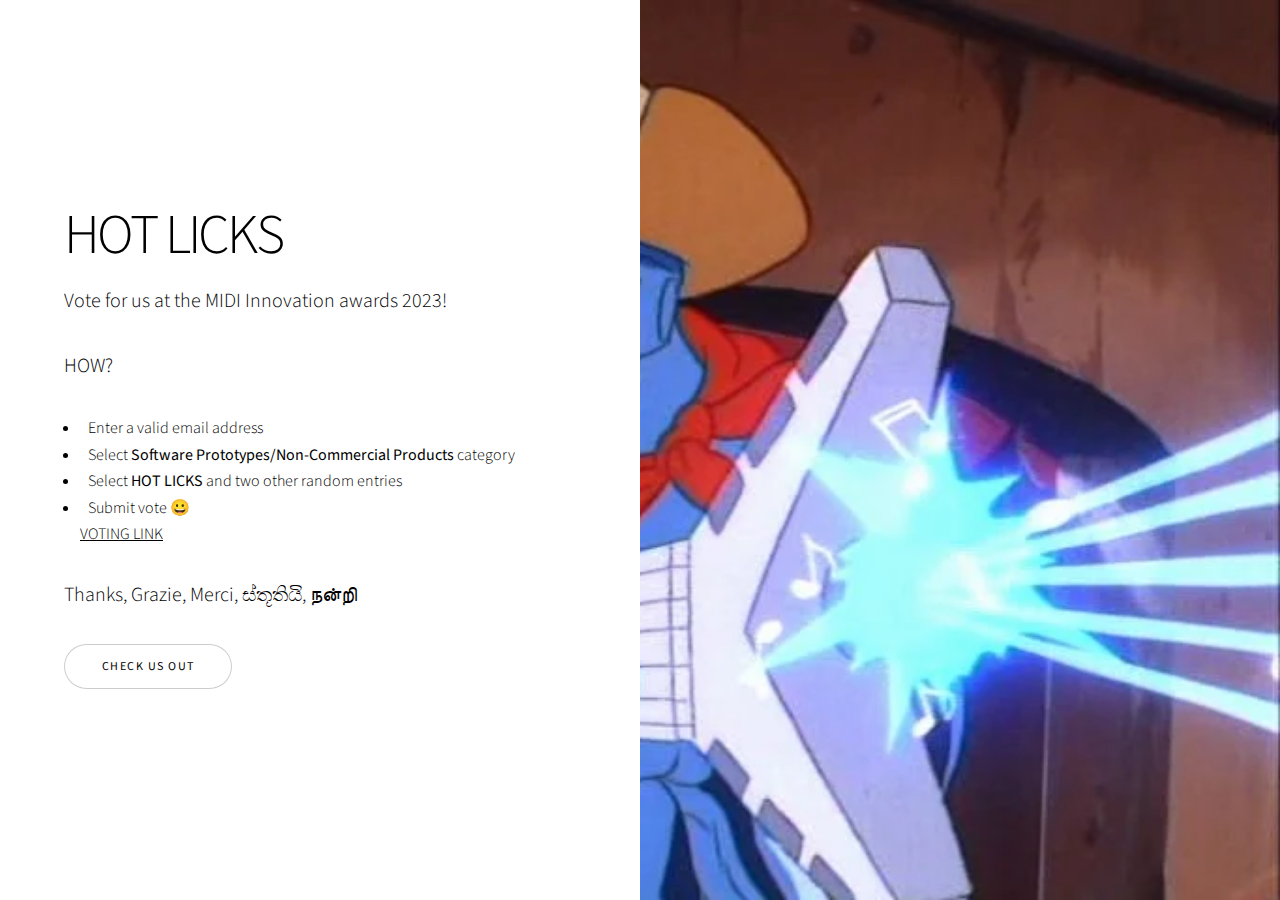
<file: vote.html>
<!DOCTYPE HTML>
<!--
	Story by HTML5 UP
	html5up.net | @ajlkn
	Free for personal and commercial use under the CCA 3.0 license (html5up.net/license)
-->
<html>
	<head>
		<title>Hot Licks</title>
		<meta charset="utf-8" />
		<meta name="viewport" content="width=device-width, initial-scale=1, user-scalable=no" />
		<link rel="stylesheet" href="assets/css/main.css" />
		<noscript><link rel="stylesheet" href="assets/css/noscript.css" /></noscript>
	</head>
	<body class="is-preload">


					<section class="banner style1 orient-left content-align-left image-position-right fullscreen onload-image-fade-in onload-content-fade-right">
						<div class="content " >
							<h1>HOT LICKS</h1>
							<p class="major">Vote for us at the MIDI Innovation awards 2023!</p>

                            <p class="major">HOW?
                                <ul>
                                    <li>Enter a valid email address</li>
                                    <li>Select <strong>Software Prototypes/Non-Commercial Products</strong> category</li>
                                    <li>Select <strong>HOT LICKS</strong> and two other random entries</li>
                                    <li>Submit vote &#128512</li>
                                <a href="https://voting.broadjam.com/vote/midi.php" target="_blank">VOTING LINK</a>
                            </ul>
                            </p>
                            <p class="major">Thanks, Grazie, Merci, ස්තූතියි, நன்றி </p>

                            
                            
                            <ul class="actions stacked">
								<li><a href="index.html" class="button big wide smooth-scroll-middle">Check us out</a></li>
							</ul>
						</div>
						<div class="image">
							<img src="images/silverhawks_l12.webp" alt="" />
						</div>
					</section>

		<!-- Scripts -->
			<script src="assets/js/jquery.min.js"></script>
			<script src="assets/js/jquery.scrollex.min.js"></script>
			<script src="assets/js/jquery.scrolly.min.js"></script>
			<script src="assets/js/browser.min.js"></script>
			<script src="assets/js/breakpoints.min.js"></script>
			<script src="assets/js/util.js"></script>
			<script src="assets/js/main.js"></script>

	</body>
</html>
</file>
<file: assets/css/noscript.css>
/*
	Story by HTML5 UP
	html5up.net | @ajlkn
	Free for personal and commercial use under the CCA 3.0 license (html5up.net/license)
*/

/* Banner (transitions) */

	.banner.onload-content-fade-up .content {
		-moz-transition: none;
		-webkit-transition: none;
		-ms-transition: none;
		transition: none;
	}

	body.is-preload .banner.onload-content-fade-up .content {
		-moz-transform: none;
		-webkit-transform: none;
		-ms-transform: none;
		transform: none;
		opacity: 1;
	}

	.banner.onload-content-fade-down .content {
		-moz-transition: none;
		-webkit-transition: none;
		-ms-transition: none;
		transition: none;
	}

	body.is-preload .banner.onload-content-fade-down .content {
		-moz-transform: none;
		-webkit-transform: none;
		-ms-transform: none;
		transform: none;
		opacity: 1;
	}

	.banner.onload-content-fade-left .content {
		-moz-transition: none;
		-webkit-transition: none;
		-ms-transition: none;
		transition: none;
	}

	body.is-preload .banner.onload-content-fade-left .content {
		-moz-transform: none;
		-webkit-transform: none;
		-ms-transform: none;
		transform: none;
		opacity: 1;
	}

	.banner.onload-content-fade-right .content {
		-moz-transition: none;
		-webkit-transition: none;
		-ms-transition: none;
		transition: none;
	}

	body.is-preload .banner.onload-content-fade-right .content {
		-moz-transform: none;
		-webkit-transform: none;
		-ms-transform: none;
		transform: none;
		opacity: 1;
	}

	.banner.onload-content-fade-in .content {
		-moz-transition: none;
		-webkit-transition: none;
		-ms-transition: none;
		transition: none;
	}

	body.is-preload .banner.onload-content-fade-in .content {
		-moz-transform: none;
		-webkit-transform: none;
		-ms-transform: none;
		transform: none;
		opacity: 1;
	}

	.banner.onload-image-fade-up .image {
		-moz-transition: none;
		-webkit-transition: none;
		-ms-transition: none;
		transition: none;
	}

		.banner.onload-image-fade-up .image img {
			-moz-transition: none;
			-webkit-transition: none;
			-ms-transition: none;
			transition: none;
		}

	body.is-preload .banner.onload-image-fade-up .image {
		-moz-transform: none;
		-webkit-transform: none;
		-ms-transform: none;
		transform: none;
		opacity: 1;
	}

		body.is-preload .banner.onload-image-fade-up .image img {
			opacity: 1;
		}

	.banner.onload-image-fade-down .image {
		-moz-transition: none;
		-webkit-transition: none;
		-ms-transition: none;
		transition: none;
	}

		.banner.onload-image-fade-down .image img {
			-moz-transition: none;
			-webkit-transition: none;
			-ms-transition: none;
			transition: none;
		}

	body.is-preload .banner.onload-image-fade-down .image {
		-moz-transform: none;
		-webkit-transform: none;
		-ms-transform: none;
		transform: none;
		opacity: 1;
	}

		body.is-preload .banner.onload-image-fade-down .image img {
			opacity: 1;
		}

	.banner.onload-image-fade-left .image {
		-moz-transition: none;
		-webkit-transition: none;
		-ms-transition: none;
		transition: none;
	}

		.banner.onload-image-fade-left .image img {
			-moz-transition: none;
			-webkit-transition: none;
			-ms-transition: none;
			transition: none;
		}

	body.is-preload .banner.onload-image-fade-left .image {
		-moz-transform: none;
		-webkit-transform: none;
		-ms-transform: none;
		transform: none;
		opacity: 1;
	}

		body.is-preload .banner.onload-image-fade-left .image img {
			opacity: 1;
		}

	.banner.onload-image-fade-right .image {
		-moz-transition: none;
		-webkit-transition: none;
		-ms-transition: none;
		transition: none;
	}

		.banner.onload-image-fade-right .image img {
			-moz-transition: none;
			-webkit-transition: none;
			-ms-transition: none;
			transition: none;
		}

	body.is-preload .banner.onload-image-fade-right .image {
		-moz-transform: none;
		-webkit-transform: none;
		-ms-transform: none;
		transform: none;
		opacity: 1;
	}

		body.is-preload .banner.onload-image-fade-right .image img {
			opacity: 1;
		}

	.banner.onload-image-fade-in .image img {
		-moz-transition: none;
		-webkit-transition: none;
		-ms-transition: none;
		transition: none;
	}

	body.is-preload .banner.onload-image-fade-in .image img {
		opacity: 1;
	}

	.banner.onscroll-content-fade-up .content {
		-moz-transition: none;
		-webkit-transition: none;
		-ms-transition: none;
		transition: none;
	}

	.banner.onscroll-content-fade-up.is-inactive .content {
		-moz-transform: none;
		-webkit-transform: none;
		-ms-transform: none;
		transform: none;
		opacity: 1;
	}

	.banner.onscroll-content-fade-down .content {
		-moz-transition: none;
		-webkit-transition: none;
		-ms-transition: none;
		transition: none;
	}

	.banner.onscroll-content-fade-down.is-inactive .content {
		-moz-transform: none;
		-webkit-transform: none;
		-ms-transform: none;
		transform: none;
		opacity: 1;
	}

	.banner.onscroll-content-fade-left .content {
		-moz-transition: none;
		-webkit-transition: none;
		-ms-transition: none;
		transition: none;
	}

	.banner.onscroll-content-fade-left.is-inactive .content {
		-moz-transform: none;
		-webkit-transform: none;
		-ms-transform: none;
		transform: none;
		opacity: 1;
	}

	.banner.onscroll-content-fade-right .content {
		-moz-transition: none;
		-webkit-transition: none;
		-ms-transition: none;
		transition: none;
	}

	.banner.onscroll-content-fade-right.is-inactive .content {
		-moz-transform: none;
		-webkit-transform: none;
		-ms-transform: none;
		transform: none;
		opacity: 1;
	}

	.banner.onscroll-content-fade-in .content {
		-moz-transition: none;
		-webkit-transition: none;
		-ms-transition: none;
		transition: none;
	}

	.banner.onscroll-content-fade-in.is-inactive .content {
		-moz-transform: none;
		-webkit-transform: none;
		-ms-transform: none;
		transform: none;
		opacity: 1;
	}

	.banner.onscroll-image-fade-up .image {
		-moz-transition: none;
		-webkit-transition: none;
		-ms-transition: none;
		transition: none;
	}

		.banner.onscroll-image-fade-up .image img {
			-moz-transition: none;
			-webkit-transition: none;
			-ms-transition: none;
			transition: none;
		}

	.banner.onscroll-image-fade-up.is-inactive .image {
		-moz-transform: none;
		-webkit-transform: none;
		-ms-transform: none;
		transform: none;
		opacity: 1;
	}

		.banner.onscroll-image-fade-up.is-inactive .image img {
			opacity: 1;
		}

	.banner.onscroll-image-fade-down .image {
		-moz-transition: none;
		-webkit-transition: none;
		-ms-transition: none;
		transition: none;
	}

		.banner.onscroll-image-fade-down .image img {
			-moz-transition: none;
			-webkit-transition: none;
			-ms-transition: none;
			transition: none;
		}

	.banner.onscroll-image-fade-down.is-inactive .image {
		-moz-transform: none;
		-webkit-transform: none;
		-ms-transform: none;
		transform: none;
		opacity: 1;
	}

		.banner.onscroll-image-fade-down.is-inactive .image img {
			opacity: 1;
		}

	.banner.onscroll-image-fade-left .image {
		-moz-transition: none;
		-webkit-transition: none;
		-ms-transition: none;
		transition: none;
	}

		.banner.onscroll-image-fade-left .image img {
			-moz-transition: none;
			-webkit-transition: none;
			-ms-transition: none;
			transition: none;
		}

	.banner.onscroll-image-fade-left.is-inactive .image {
		-moz-transform: none;
		-webkit-transform: none;
		-ms-transform: none;
		transform: none;
		opacity: 1;
	}

		.banner.onscroll-image-fade-left.is-inactive .image img {
			opacity: 1;
		}

	.banner.onscroll-image-fade-right .image {
		-moz-transition: none;
		-webkit-transition: none;
		-ms-transition: none;
		transition: none;
	}

		.banner.onscroll-image-fade-right .image img {
			-moz-transition: none;
			-webkit-transition: none;
			-ms-transition: none;
			transition: none;
		}

	.banner.onscroll-image-fade-right.is-inactive .image {
		-moz-transform: none;
		-webkit-transform: none;
		-ms-transform: none;
		transform: none;
		opacity: 1;
	}

		.banner.onscroll-image-fade-right.is-inactive .image img {
			opacity: 1;
		}

	.banner.onscroll-image-fade-in .image img {
		-moz-transition: none;
		-webkit-transition: none;
		-ms-transition: none;
		transition: none;
	}

	.banner.onscroll-image-fade-in.is-inactive .image img {
		opacity: 1;
	}
</file>
<file: assets/css/main.css>
@import url(fontawesome-all.min.css);
@import url("https://fonts.googleapis.com/css?family=Source+Sans+Pro:300,300i,400,400i");

/*
	Story by HTML5 UP
	html5up.net | @ajlkn
	Free for personal and commercial use under the CCA 3.0 license (html5up.net/license)
*/

.container {
	position: relative;
	width: 100%;
	padding-bottom: 56.25%; /* 16:9 aspect ratio (9 / 16 * 100) */
	height: 0;
	
}

.container iframe {
	position: absolute;
	top: 0;
	left: 0;
	width: 100%;
	height: 100%;
}

html, body, div, span, applet, object,
iframe, h1, h2, h3, h4, h5, h6, p, blockquote,
pre, a, abbr, acronym, address, big, cite,
code, del, dfn, em, img, ins, kbd, q, s, samp,
small, strike, strong, sub, sup, tt, var, b,
u, i, center, dl, dt, dd, ol, ul, li, fieldset,
form, label, legend, table, caption, tbody,
tfoot, thead, tr, th, td, article, aside,
canvas, details, embed, figure, figcaption,
footer, header, hgroup, menu, nav, output, ruby,
section, summary, time, mark, audio, video {
	margin: 0;
	padding: 0;
	border: 0;
	font-size: 100%;
	font: inherit;
	vertical-align: baseline;}

article, aside, details, figcaption, figure,
footer, header, hgroup, menu, nav, section {
	display: block;}

body {
	line-height: 1;
}

ol, ul {
	list-style: none;
}

blockquote, q {
	quotes: none;
}

	blockquote:before, blockquote:after, q:before, q:after {
		content: '';
		content: none;
	}

table {
	border-collapse: collapse;
	border-spacing: 0;
}

body {
	-webkit-text-size-adjust: none;
}

mark {
	background-color: transparent;
	color: inherit;
}

input::-moz-focus-inner {
	border: 0;
	padding: 0;
}

input, select, textarea {
	-moz-appearance: none;
	-webkit-appearance: none;
	-ms-appearance: none;
	appearance: none;
}

/* Basic */

	@-ms-viewport {
		width: device-width;
	}

	body {
		-ms-overflow-style: scrollbar;
	}

	@media screen and (max-width: 480px) {

		html, body {
			min-width: 320px;
		}

	}

	html {
		box-sizing: border-box;
	}

	*, *:before, *:after {
		box-sizing: inherit;
	}

	body {
		background: #ffffff;
	}

		body.is-preload *, body.is-preload *:before, body.is-preload *:after {
			-moz-animation: none !important;
			-webkit-animation: none !important;
			-ms-animation: none !important;
			animation: none !important;
			-moz-transition: none !important;
			-webkit-transition: none !important;
			-ms-transition: none !important;
			transition: none !important;
		}

/* Type */

	html {
		font-size: 18pt;
	}

		@media screen and (max-width: 1680px) {

			html {
				font-size: 14pt;
			}

		}

		@media screen and (max-width: 1280px) {

			html {
				font-size: 12pt;
			}

		}

		@media screen and (max-width: 736px) {

			html {
				font-size: 11pt;
			}

		}

		@media screen and (max-width: 360px) {

			html {
				font-size: 10pt;
			}

		}

	body {
		background-color: #ffffff;
		color: #000000;
	}

	body, input, select, textarea {
		font-family: "Source Sans Pro", Helvetica, sans-serif;
		font-size: 1rem;
		font-weight: 300;
		line-height: 1.65;
	}

	a {
		-moz-transition: color 0.2s ease-in-out;
		-webkit-transition: color 0.2s ease-in-out;
		-ms-transition: color 0.2s ease-in-out;
		transition: color 0.2s ease-in-out;
		text-decoration: underline;
	}

		a:hover {
			text-decoration: none;
		}

	strong, b {
		font-weight: 400;
	}

	em, i {
		font-style: italic;
	}

	p {
		margin: 0 0 2rem 0;
	}

		p.major {
			font-size: 1.25rem;
		}

	h1, h2, h3, h4, h5, h6 {
		font-weight: 300;
		line-height: 1.375;
		letter-spacing: -0.05em;
		margin: 0 0 1rem 0;
	}

		h1 a, h2 a, h3 a, h4 a, h5 a, h6 a {
			color: inherit;
			text-decoration: none;
		}

	h1 {
		font-size: 3.5rem;
		line-height: 1.2;
	}

	h2 {
		font-size: 2.25rem;
	}

	h3 {
		font-size: 1.5rem;
	}

	h4 {
		font-size: 1.1rem;
	}

	h5 {
		font-size: 0.9rem;
	}

	h6 {
		font-size: 0.7rem;
	}

	sub {
		font-size: 0.8rem;
		position: relative;
		top: 0.5rem;
	}

	sup {
		font-size: 0.8rem;
		position: relative;
		top: -0.5rem;
	}

	blockquote {
		border-left: solid 4px;
		font-style: italic;
		margin: 0 0 2rem 0;
		padding: 0.5rem 0 0.5rem 2rem;
	}

	code {
		border-radius: 4px;
		font-family: "Courier New", monospace;
		font-size: 0.9em;
		margin: 0 0.25rem;
		padding: 0.25rem 0.325rem;
	}

	pre {
		-webkit-overflow-scrolling: touch;
		font-family: "Courier New", monospace;
		font-size: 0.9em;
		margin: 0 0 2rem 0;
	}

		pre code {
			display: block;
			line-height: 1.5;
			padding: 0.75rem 1rem;
			overflow-x: auto;
		}

	hr {
		border: 0;
		border-bottom: solid 1px;
		margin: 2.5rem 0;
	}

		hr.major {
			margin: 3.5rem 0;
		}

	.align-left {
		text-align: left;
	}

	.align-center {
		text-align: center;
	}

	.align-right {
		text-align: right;
	}

	@media screen and (max-width: 736px) {

		p.major {
			font-size: 1.1rem;
		}

		h1 {
			font-size: 2.5rem;
		}

		h2 {
			font-size: 2rem;
		}

		h3 {
			font-size: 1.25rem;
		}

		h4 {
			font-size: 1rem;
		}

	}

	input, select, textarea {
		color: #000000;
	}

	a {
		color: #000000;
	}

		a:hover {
			color: #47D3E5;
		}

	strong, b {
		color: #000000;
	}

	h1, h2, h3, h4, h5, h6 {
		color: #000000;
	}

	blockquote {
		border-left-color: rgba(0, 0, 0, 0.2);
	}

	code {
		background: rgba(0, 0, 0, 0.05);
		border-color: rgba(0, 0, 0, 0.2);
	}

	hr {
		border-bottom-color: rgba(0, 0, 0, 0.2);
	}

/* Row */

	.row {
		display: flex;
		flex-wrap: wrap;
		box-sizing: border-box;
		align-items: stretch;
	}

		.row > * {
			box-sizing: border-box;
		}

		.row.gtr-uniform > * > :last-child {
			margin-bottom: 0;
		}

		.row.aln-left {
			justify-content: flex-start;
		}

		.row.aln-center {
			justify-content: center;
		}

		.row.aln-right {
			justify-content: flex-end;
		}

		.row.aln-top {
			align-items: flex-start;
		}

		.row.aln-middle {
			align-items: center;
		}

		.row.aln-bottom {
			align-items: flex-end;
		}

		.row > .imp {
			order: -1;
		}

		.row > .col-1 {
			width: 8.33333%;
		}

		.row > .off-1 {
			margin-left: 8.33333%;
		}

		.row > .col-2 {
			width: 16.66667%;
		}

		.row > .off-2 {
			margin-left: 16.66667%;
		}

		.row > .col-3 {
			width: 25%;
		}

		.row > .off-3 {
			margin-left: 25%;
		}

		.row > .col-4 {
			width: 33.33333%;
		}

		.row > .off-4 {
			margin-left: 33.33333%;
		}

		.row > .col-5 {
			width: 41.66667%;
		}

		.row > .off-5 {
			margin-left: 41.66667%;
		}

		.row > .col-6 {
			width: 50%;
		}

		.row > .off-6 {
			margin-left: 50%;
		}

		.row > .col-7 {
			width: 58.33333%;
		}

		.row > .off-7 {
			margin-left: 58.33333%;
		}

		.row > .col-8 {
			width: 66.66667%;
		}

		.row > .off-8 {
			margin-left: 66.66667%;
		}

		.row > .col-9 {
			width: 75%;
		}

		.row > .off-9 {
			margin-left: 75%;
		}

		.row > .col-10 {
			width: 83.33333%;
		}

		.row > .off-10 {
			margin-left: 83.33333%;
		}

		.row > .col-11 {
			width: 91.66667%;
		}

		.row > .off-11 {
			margin-left: 91.66667%;
		}

		.row > .col-12 {
			width: 100%;
		}

		.row > .off-12 {
			margin-left: 100%;
		}

		.row.gtr-0 {
			margin-top: 0;
			margin-left: 0rem;
		}

			.row.gtr-0 > * {
				padding: 0 0 0 0rem;
			}

			.row.gtr-0.gtr-uniform {
				margin-top: 0rem;
			}

				.row.gtr-0.gtr-uniform > * {
					padding-top: 0rem;
				}

		.row.gtr-25 {
			margin-top: 0;
			margin-left: -0.5rem;
		}

			.row.gtr-25 > * {
				padding: 0 0 0 0.5rem;
			}

			.row.gtr-25.gtr-uniform {
				margin-top: -0.5rem;
			}

				.row.gtr-25.gtr-uniform > * {
					padding-top: 0.5rem;
				}

		.row.gtr-50 {
			margin-top: 0;
			margin-left: -1rem;
		}

			.row.gtr-50 > * {
				padding: 0 0 0 1rem;
			}

			.row.gtr-50.gtr-uniform {
				margin-top: -1rem;
			}

				.row.gtr-50.gtr-uniform > * {
					padding-top: 1rem;
				}

		.row {
			margin-top: 0;
			margin-left: -2rem;
		}

			.row > * {
				padding: 0 0 0 2rem;
			}

			.row.gtr-uniform {
				margin-top: -2rem;
			}

				.row.gtr-uniform > * {
					padding-top: 2rem;
				}

		.row.gtr-150 {
			margin-top: 0;
			margin-left: -3rem;
		}

			.row.gtr-150 > * {
				padding: 0 0 0 3rem;
			}

			.row.gtr-150.gtr-uniform {
				margin-top: -3rem;
			}

				.row.gtr-150.gtr-uniform > * {
					padding-top: 3rem;
				}

		.row.gtr-200 {
			margin-top: 0;
			margin-left: -4rem;
		}

			.row.gtr-200 > * {
				padding: 0 0 0 4rem;
			}

			.row.gtr-200.gtr-uniform {
				margin-top: -4rem;
			}

				.row.gtr-200.gtr-uniform > * {
					padding-top: 4rem;
				}

		@media screen and (max-width: 1680px) {

			.row {
				display: flex;
				flex-wrap: wrap;
				box-sizing: border-box;
				align-items: stretch;
			}

				.row > * {
					box-sizing: border-box;
				}

				.row.gtr-uniform > * > :last-child {
					margin-bottom: 0;
				}

				.row.aln-left {
					justify-content: flex-start;
				}

				.row.aln-center {
					justify-content: center;
				}

				.row.aln-right {
					justify-content: flex-end;
				}

				.row.aln-top {
					align-items: flex-start;
				}

				.row.aln-middle {
					align-items: center;
				}

				.row.aln-bottom {
					align-items: flex-end;
				}

				.row > .imp-xlarge {
					order: -1;
				}

				.row > .col-1-xlarge {
					width: 8.33333%;
				}

				.row > .off-1-xlarge {
					margin-left: 8.33333%;
				}

				.row > .col-2-xlarge {
					width: 16.66667%;
				}

				.row > .off-2-xlarge {
					margin-left: 16.66667%;
				}

				.row > .col-3-xlarge {
					width: 25%;
				}

				.row > .off-3-xlarge {
					margin-left: 25%;
				}

				.row > .col-4-xlarge {
					width: 33.33333%;
				}

				.row > .off-4-xlarge {
					margin-left: 33.33333%;
				}

				.row > .col-5-xlarge {
					width: 41.66667%;
				}

				.row > .off-5-xlarge {
					margin-left: 41.66667%;
				}

				.row > .col-6-xlarge {
					width: 50%;
				}

				.row > .off-6-xlarge {
					margin-left: 50%;
				}

				.row > .col-7-xlarge {
					width: 58.33333%;
				}

				.row > .off-7-xlarge {
					margin-left: 58.33333%;
				}

				.row > .col-8-xlarge {
					width: 66.66667%;
				}

				.row > .off-8-xlarge {
					margin-left: 66.66667%;
				}

				.row > .col-9-xlarge {
					width: 75%;
				}

				.row > .off-9-xlarge {
					margin-left: 75%;
				}

				.row > .col-10-xlarge {
					width: 83.33333%;
				}

				.row > .off-10-xlarge {
					margin-left: 83.33333%;
				}

				.row > .col-11-xlarge {
					width: 91.66667%;
				}

				.row > .off-11-xlarge {
					margin-left: 91.66667%;
				}

				.row > .col-12-xlarge {
					width: 100%;
				}

				.row > .off-12-xlarge {
					margin-left: 100%;
				}

				.row.gtr-0 {
					margin-top: 0;
					margin-left: 0rem;
				}

					.row.gtr-0 > * {
						padding: 0 0 0 0rem;
					}

					.row.gtr-0.gtr-uniform {
						margin-top: 0rem;
					}

						.row.gtr-0.gtr-uniform > * {
							padding-top: 0rem;
						}

				.row.gtr-25 {
					margin-top: 0;
					margin-left: -0.5rem;
				}

					.row.gtr-25 > * {
						padding: 0 0 0 0.5rem;
					}

					.row.gtr-25.gtr-uniform {
						margin-top: -0.5rem;
					}

						.row.gtr-25.gtr-uniform > * {
							padding-top: 0.5rem;
						}

				.row.gtr-50 {
					margin-top: 0;
					margin-left: -1rem;
				}

					.row.gtr-50 > * {
						padding: 0 0 0 1rem;
					}

					.row.gtr-50.gtr-uniform {
						margin-top: -1rem;
					}

						.row.gtr-50.gtr-uniform > * {
							padding-top: 1rem;
						}

				.row {
					margin-top: 0;
					margin-left: -2rem;
				}

					.row > * {
						padding: 0 0 0 2rem;
					}

					.row.gtr-uniform {
						margin-top: -2rem;
					}

						.row.gtr-uniform > * {
							padding-top: 2rem;
						}

				.row.gtr-150 {
					margin-top: 0;
					margin-left: -3rem;
				}

					.row.gtr-150 > * {
						padding: 0 0 0 3rem;
					}

					.row.gtr-150.gtr-uniform {
						margin-top: -3rem;
					}

						.row.gtr-150.gtr-uniform > * {
							padding-top: 3rem;
						}

				.row.gtr-200 {
					margin-top: 0;
					margin-left: -4rem;
				}

					.row.gtr-200 > * {
						padding: 0 0 0 4rem;
					}

					.row.gtr-200.gtr-uniform {
						margin-top: -4rem;
					}

						.row.gtr-200.gtr-uniform > * {
							padding-top: 4rem;
						}

		}

		@media screen and (max-width: 1280px) {

			.row {
				display: flex;
				flex-wrap: wrap;
				box-sizing: border-box;
				align-items: stretch;
			}

				.row > * {
					box-sizing: border-box;
				}

				.row.gtr-uniform > * > :last-child {
					margin-bottom: 0;
				}

				.row.aln-left {
					justify-content: flex-start;
				}

				.row.aln-center {
					justify-content: center;
				}

				.row.aln-right {
					justify-content: flex-end;
				}

				.row.aln-top {
					align-items: flex-start;
				}

				.row.aln-middle {
					align-items: center;
				}

				.row.aln-bottom {
					align-items: flex-end;
				}

				.row > .imp-large {
					order: -1;
				}

				.row > .col-1-large {
					width: 8.33333%;
				}

				.row > .off-1-large {
					margin-left: 8.33333%;
				}

				.row > .col-2-large {
					width: 16.66667%;
				}

				.row > .off-2-large {
					margin-left: 16.66667%;
				}

				.row > .col-3-large {
					width: 25%;
				}

				.row > .off-3-large {
					margin-left: 25%;
				}

				.row > .col-4-large {
					width: 33.33333%;
				}

				.row > .off-4-large {
					margin-left: 33.33333%;
				}

				.row > .col-5-large {
					width: 41.66667%;
				}

				.row > .off-5-large {
					margin-left: 41.66667%;
				}

				.row > .col-6-large {
					width: 50%;
				}

				.row > .off-6-large {
					margin-left: 50%;
				}

				.row > .col-7-large {
					width: 58.33333%;
				}

				.row > .off-7-large {
					margin-left: 58.33333%;
				}

				.row > .col-8-large {
					width: 66.66667%;
				}

				.row > .off-8-large {
					margin-left: 66.66667%;
				}

				.row > .col-9-large {
					width: 75%;
				}

				.row > .off-9-large {
					margin-left: 75%;
				}

				.row > .col-10-large {
					width: 83.33333%;
				}

				.row > .off-10-large {
					margin-left: 83.33333%;
				}

				.row > .col-11-large {
					width: 91.66667%;
				}

				.row > .off-11-large {
					margin-left: 91.66667%;
				}

				.row > .col-12-large {
					width: 100%;
				}

				.row > .off-12-large {
					margin-left: 100%;
				}

				.row.gtr-0 {
					margin-top: 0;
					margin-left: 0rem;
				}

					.row.gtr-0 > * {
						padding: 0 0 0 0rem;
					}

					.row.gtr-0.gtr-uniform {
						margin-top: 0rem;
					}

						.row.gtr-0.gtr-uniform > * {
							padding-top: 0rem;
						}

				.row.gtr-25 {
					margin-top: 0;
					margin-left: -0.5rem;
				}

					.row.gtr-25 > * {
						padding: 0 0 0 0.5rem;
					}

					.row.gtr-25.gtr-uniform {
						margin-top: -0.5rem;
					}

						.row.gtr-25.gtr-uniform > * {
							padding-top: 0.5rem;
						}

				.row.gtr-50 {
					margin-top: 0;
					margin-left: -1rem;
				}

					.row.gtr-50 > * {
						padding: 0 0 0 1rem;
					}

					.row.gtr-50.gtr-uniform {
						margin-top: -1rem;
					}

						.row.gtr-50.gtr-uniform > * {
							padding-top: 1rem;
						}

				.row {
					margin-top: 0;
					margin-left: -2rem;
				}

					.row > * {
						padding: 0 0 0 2rem;
					}

					.row.gtr-uniform {
						margin-top: -2rem;
					}

						.row.gtr-uniform > * {
							padding-top: 2rem;
						}

				.row.gtr-150 {
					margin-top: 0;
					margin-left: -3rem;
				}

					.row.gtr-150 > * {
						padding: 0 0 0 3rem;
					}

					.row.gtr-150.gtr-uniform {
						margin-top: -3rem;
					}

						.row.gtr-150.gtr-uniform > * {
							padding-top: 3rem;
						}

				.row.gtr-200 {
					margin-top: 0;
					margin-left: -4rem;
				}

					.row.gtr-200 > * {
						padding: 0 0 0 4rem;
					}

					.row.gtr-200.gtr-uniform {
						margin-top: -4rem;
					}

						.row.gtr-200.gtr-uniform > * {
							padding-top: 4rem;
						}

		}

		@media screen and (max-width: 980px) {

			.row {
				display: flex;
				flex-wrap: wrap;
				box-sizing: border-box;
				align-items: stretch;
			}

				.row > * {
					box-sizing: border-box;
				}

				.row.gtr-uniform > * > :last-child {
					margin-bottom: 0;
				}

				.row.aln-left {
					justify-content: flex-start;
				}

				.row.aln-center {
					justify-content: center;
				}

				.row.aln-right {
					justify-content: flex-end;
				}

				.row.aln-top {
					align-items: flex-start;
				}

				.row.aln-middle {
					align-items: center;
				}

				.row.aln-bottom {
					align-items: flex-end;
				}

				.row > .imp-medium {
					order: -1;
				}

				.row > .col-1-medium {
					width: 8.33333%;
				}

				.row > .off-1-medium {
					margin-left: 8.33333%;
				}

				.row > .col-2-medium {
					width: 16.66667%;
				}

				.row > .off-2-medium {
					margin-left: 16.66667%;
				}

				.row > .col-3-medium {
					width: 25%;
				}

				.row > .off-3-medium {
					margin-left: 25%;
				}

				.row > .col-4-medium {
					width: 33.33333%;
				}

				.row > .off-4-medium {
					margin-left: 33.33333%;
				}

				.row > .col-5-medium {
					width: 41.66667%;
				}

				.row > .off-5-medium {
					margin-left: 41.66667%;
				}

				.row > .col-6-medium {
					width: 50%;
				}

				.row > .off-6-medium {
					margin-left: 50%;
				}

				.row > .col-7-medium {
					width: 58.33333%;
				}

				.row > .off-7-medium {
					margin-left: 58.33333%;
				}

				.row > .col-8-medium {
					width: 66.66667%;
				}

				.row > .off-8-medium {
					margin-left: 66.66667%;
				}

				.row > .col-9-medium {
					width: 75%;
				}

				.row > .off-9-medium {
					margin-left: 75%;
				}

				.row > .col-10-medium {
					width: 83.33333%;
				}

				.row > .off-10-medium {
					margin-left: 83.33333%;
				}

				.row > .col-11-medium {
					width: 91.66667%;
				}

				.row > .off-11-medium {
					margin-left: 91.66667%;
				}

				.row > .col-12-medium {
					width: 100%;
				}

				.row > .off-12-medium {
					margin-left: 100%;
				}

				.row.gtr-0 {
					margin-top: 0;
					margin-left: 0rem;
				}

					.row.gtr-0 > * {
						padding: 0 0 0 0rem;
					}

					.row.gtr-0.gtr-uniform {
						margin-top: 0rem;
					}

						.row.gtr-0.gtr-uniform > * {
							padding-top: 0rem;
						}

				.row.gtr-25 {
					margin-top: 0;
					margin-left: -0.5rem;
				}

					.row.gtr-25 > * {
						padding: 0 0 0 0.5rem;
					}

					.row.gtr-25.gtr-uniform {
						margin-top: -0.5rem;
					}

						.row.gtr-25.gtr-uniform > * {
							padding-top: 0.5rem;
						}

				.row.gtr-50 {
					margin-top: 0;
					margin-left: -1rem;
				}

					.row.gtr-50 > * {
						padding: 0 0 0 1rem;
					}

					.row.gtr-50.gtr-uniform {
						margin-top: -1rem;
					}

						.row.gtr-50.gtr-uniform > * {
							padding-top: 1rem;
						}

				.row {
					margin-top: 0;
					margin-left: -2rem;
				}

					.row > * {
						padding: 0 0 0 2rem;
					}

					.row.gtr-uniform {
						margin-top: -2rem;
					}

						.row.gtr-uniform > * {
							padding-top: 2rem;
						}

				.row.gtr-150 {
					margin-top: 0;
					margin-left: -3rem;
				}

					.row.gtr-150 > * {
						padding: 0 0 0 3rem;
					}

					.row.gtr-150.gtr-uniform {
						margin-top: -3rem;
					}

						.row.gtr-150.gtr-uniform > * {
							padding-top: 3rem;
						}

				.row.gtr-200 {
					margin-top: 0;
					margin-left: -4rem;
				}

					.row.gtr-200 > * {
						padding: 0 0 0 4rem;
					}

					.row.gtr-200.gtr-uniform {
						margin-top: -4rem;
					}

						.row.gtr-200.gtr-uniform > * {
							padding-top: 4rem;
						}

		}

		@media screen and (max-width: 736px) {

			.row {
				display: flex;
				flex-wrap: wrap;
				box-sizing: border-box;
				align-items: stretch;
			}

				.row > * {
					box-sizing: border-box;
				}

				.row.gtr-uniform > * > :last-child {
					margin-bottom: 0;
				}

				.row.aln-left {
					justify-content: flex-start;
				}

				.row.aln-center {
					justify-content: center;
				}

				.row.aln-right {
					justify-content: flex-end;
				}

				.row.aln-top {
					align-items: flex-start;
				}

				.row.aln-middle {
					align-items: center;
				}

				.row.aln-bottom {
					align-items: flex-end;
				}

				.row > .imp-small {
					order: -1;
				}

				.row > .col-1-small {
					width: 8.33333%;
				}

				.row > .off-1-small {
					margin-left: 8.33333%;
				}

				.row > .col-2-small {
					width: 16.66667%;
				}

				.row > .off-2-small {
					margin-left: 16.66667%;
				}

				.row > .col-3-small {
					width: 25%;
				}

				.row > .off-3-small {
					margin-left: 25%;
				}

				.row > .col-4-small {
					width: 33.33333%;
				}

				.row > .off-4-small {
					margin-left: 33.33333%;
				}

				.row > .col-5-small {
					width: 41.66667%;
				}

				.row > .off-5-small {
					margin-left: 41.66667%;
				}

				.row > .col-6-small {
					width: 50%;
				}

				.row > .off-6-small {
					margin-left: 50%;
				}

				.row > .col-7-small {
					width: 58.33333%;
				}

				.row > .off-7-small {
					margin-left: 58.33333%;
				}

				.row > .col-8-small {
					width: 66.66667%;
				}

				.row > .off-8-small {
					margin-left: 66.66667%;
				}

				.row > .col-9-small {
					width: 75%;
				}

				.row > .off-9-small {
					margin-left: 75%;
				}

				.row > .col-10-small {
					width: 83.33333%;
				}

				.row > .off-10-small {
					margin-left: 83.33333%;
				}

				.row > .col-11-small {
					width: 91.66667%;
				}

				.row > .off-11-small {
					margin-left: 91.66667%;
				}

				.row > .col-12-small {
					width: 100%;
				}

				.row > .off-12-small {
					margin-left: 100%;
				}

				.row.gtr-0 {
					margin-top: 0;
					margin-left: 0rem;
				}

					.row.gtr-0 > * {
						padding: 0 0 0 0rem;
					}

					.row.gtr-0.gtr-uniform {
						margin-top: 0rem;
					}

						.row.gtr-0.gtr-uniform > * {
							padding-top: 0rem;
						}

				.row.gtr-25 {
					margin-top: 0;
					margin-left: -0.5rem;
				}

					.row.gtr-25 > * {
						padding: 0 0 0 0.5rem;
					}

					.row.gtr-25.gtr-uniform {
						margin-top: -0.5rem;
					}

						.row.gtr-25.gtr-uniform > * {
							padding-top: 0.5rem;
						}

				.row.gtr-50 {
					margin-top: 0;
					margin-left: -1rem;
				}

					.row.gtr-50 > * {
						padding: 0 0 0 1rem;
					}

					.row.gtr-50.gtr-uniform {
						margin-top: -1rem;
					}

						.row.gtr-50.gtr-uniform > * {
							padding-top: 1rem;
						}

				.row {
					margin-top: 0;
					margin-left: -2rem;
				}

					.row > * {
						padding: 0 0 0 2rem;
					}

					.row.gtr-uniform {
						margin-top: -2rem;
					}

						.row.gtr-uniform > * {
							padding-top: 2rem;
						}

				.row.gtr-150 {
					margin-top: 0;
					margin-left: -3rem;
				}

					.row.gtr-150 > * {
						padding: 0 0 0 3rem;
					}

					.row.gtr-150.gtr-uniform {
						margin-top: -3rem;
					}

						.row.gtr-150.gtr-uniform > * {
							padding-top: 3rem;
						}

				.row.gtr-200 {
					margin-top: 0;
					margin-left: -4rem;
				}

					.row.gtr-200 > * {
						padding: 0 0 0 4rem;
					}

					.row.gtr-200.gtr-uniform {
						margin-top: -4rem;
					}

						.row.gtr-200.gtr-uniform > * {
							padding-top: 4rem;
						}

		}

		@media screen and (max-width: 480px) {

			.row {
				display: flex;
				flex-wrap: wrap;
				box-sizing: border-box;
				align-items: stretch;
			}

				.row > * {
					box-sizing: border-box;
				}

				.row.gtr-uniform > * > :last-child {
					margin-bottom: 0;
				}

				.row.aln-left {
					justify-content: flex-start;
				}

				.row.aln-center {
					justify-content: center;
				}

				.row.aln-right {
					justify-content: flex-end;
				}

				.row.aln-top {
					align-items: flex-start;
				}

				.row.aln-middle {
					align-items: center;
				}

				.row.aln-bottom {
					align-items: flex-end;
				}

				.row > .imp-xsmall {
					order: -1;
				}

				.row > .col-1-xsmall {
					width: 8.33333%;
				}

				.row > .off-1-xsmall {
					margin-left: 8.33333%;
				}

				.row > .col-2-xsmall {
					width: 16.66667%;
				}

				.row > .off-2-xsmall {
					margin-left: 16.66667%;
				}

				.row > .col-3-xsmall {
					width: 25%;
				}

				.row > .off-3-xsmall {
					margin-left: 25%;
				}

				.row > .col-4-xsmall {
					width: 33.33333%;
				}

				.row > .off-4-xsmall {
					margin-left: 33.33333%;
				}

				.row > .col-5-xsmall {
					width: 41.66667%;
				}

				.row > .off-5-xsmall {
					margin-left: 41.66667%;
				}

				.row > .col-6-xsmall {
					width: 50%;
				}

				.row > .off-6-xsmall {
					margin-left: 50%;
				}

				.row > .col-7-xsmall {
					width: 58.33333%;
				}

				.row > .off-7-xsmall {
					margin-left: 58.33333%;
				}

				.row > .col-8-xsmall {
					width: 66.66667%;
				}

				.row > .off-8-xsmall {
					margin-left: 66.66667%;
				}

				.row > .col-9-xsmall {
					width: 75%;
				}

				.row > .off-9-xsmall {
					margin-left: 75%;
				}

				.row > .col-10-xsmall {
					width: 83.33333%;
				}

				.row > .off-10-xsmall {
					margin-left: 83.33333%;
				}

				.row > .col-11-xsmall {
					width: 91.66667%;
				}

				.row > .off-11-xsmall {
					margin-left: 91.66667%;
				}

				.row > .col-12-xsmall {
					width: 100%;
				}

				.row > .off-12-xsmall {
					margin-left: 100%;
				}

				.row.gtr-0 {
					margin-top: 0;
					margin-left: 0rem;
				}

					.row.gtr-0 > * {
						padding: 0 0 0 0rem;
					}

					.row.gtr-0.gtr-uniform {
						margin-top: 0rem;
					}

						.row.gtr-0.gtr-uniform > * {
							padding-top: 0rem;
						}

				.row.gtr-25 {
					margin-top: 0;
					margin-left: -0.5rem;
				}

					.row.gtr-25 > * {
						padding: 0 0 0 0.5rem;
					}

					.row.gtr-25.gtr-uniform {
						margin-top: -0.5rem;
					}

						.row.gtr-25.gtr-uniform > * {
							padding-top: 0.5rem;
						}

				.row.gtr-50 {
					margin-top: 0;
					margin-left: -1rem;
				}

					.row.gtr-50 > * {
						padding: 0 0 0 1rem;
					}

					.row.gtr-50.gtr-uniform {
						margin-top: -1rem;
					}

						.row.gtr-50.gtr-uniform > * {
							padding-top: 1rem;
						}

				.row {
					margin-top: 0;
					margin-left: -2rem;
				}

					.row > * {
						padding: 0 0 0 2rem;
					}

					.row.gtr-uniform {
						margin-top: -2rem;
					}

						.row.gtr-uniform > * {
							padding-top: 2rem;
						}

				.row.gtr-150 {
					margin-top: 0;
					margin-left: -3rem;
				}

					.row.gtr-150 > * {
						padding: 0 0 0 3rem;
					}

					.row.gtr-150.gtr-uniform {
						margin-top: -3rem;
					}

						.row.gtr-150.gtr-uniform > * {
							padding-top: 3rem;
						}

				.row.gtr-200 {
					margin-top: 0;
					margin-left: -4rem;
				}

					.row.gtr-200 > * {
						padding: 0 0 0 4rem;
					}

					.row.gtr-200.gtr-uniform {
						margin-top: -4rem;
					}

						.row.gtr-200.gtr-uniform > * {
							padding-top: 4rem;
						}

		}

		@media screen and (max-width: 360px) {

			.row {
				display: flex;
				flex-wrap: wrap;
				box-sizing: border-box;
				align-items: stretch;
			}

				.row > * {
					box-sizing: border-box;
				}

				.row.gtr-uniform > * > :last-child {
					margin-bottom: 0;
				}

				.row.aln-left {
					justify-content: flex-start;
				}

				.row.aln-center {
					justify-content: center;
				}

				.row.aln-right {
					justify-content: flex-end;
				}

				.row.aln-top {
					align-items: flex-start;
				}

				.row.aln-middle {
					align-items: center;
				}

				.row.aln-bottom {
					align-items: flex-end;
				}

				.row > .imp-xxsmall {
					order: -1;
				}

				.row > .col-1-xxsmall {
					width: 8.33333%;
				}

				.row > .off-1-xxsmall {
					margin-left: 8.33333%;
				}

				.row > .col-2-xxsmall {
					width: 16.66667%;
				}

				.row > .off-2-xxsmall {
					margin-left: 16.66667%;
				}

				.row > .col-3-xxsmall {
					width: 25%;
				}

				.row > .off-3-xxsmall {
					margin-left: 25%;
				}

				.row > .col-4-xxsmall {
					width: 33.33333%;
				}

				.row > .off-4-xxsmall {
					margin-left: 33.33333%;
				}

				.row > .col-5-xxsmall {
					width: 41.66667%;
				}

				.row > .off-5-xxsmall {
					margin-left: 41.66667%;
				}

				.row > .col-6-xxsmall {
					width: 50%;
				}

				.row > .off-6-xxsmall {
					margin-left: 50%;
				}

				.row > .col-7-xxsmall {
					width: 58.33333%;
				}

				.row > .off-7-xxsmall {
					margin-left: 58.33333%;
				}

				.row > .col-8-xxsmall {
					width: 66.66667%;
				}

				.row > .off-8-xxsmall {
					margin-left: 66.66667%;
				}

				.row > .col-9-xxsmall {
					width: 75%;
				}

				.row > .off-9-xxsmall {
					margin-left: 75%;
				}

				.row > .col-10-xxsmall {
					width: 83.33333%;
				}

				.row > .off-10-xxsmall {
					margin-left: 83.33333%;
				}

				.row > .col-11-xxsmall {
					width: 91.66667%;
				}

				.row > .off-11-xxsmall {
					margin-left: 91.66667%;
				}

				.row > .col-12-xxsmall {
					width: 100%;
				}

				.row > .off-12-xxsmall {
					margin-left: 100%;
				}

				.row.gtr-0 {
					margin-top: 0;
					margin-left: 0rem;
				}

					.row.gtr-0 > * {
						padding: 0 0 0 0rem;
					}

					.row.gtr-0.gtr-uniform {
						margin-top: 0rem;
					}

						.row.gtr-0.gtr-uniform > * {
							padding-top: 0rem;
						}

				.row.gtr-25 {
					margin-top: 0;
					margin-left: -0.5rem;
				}

					.row.gtr-25 > * {
						padding: 0 0 0 0.5rem;
					}

					.row.gtr-25.gtr-uniform {
						margin-top: -0.5rem;
					}

						.row.gtr-25.gtr-uniform > * {
							padding-top: 0.5rem;
						}

				.row.gtr-50 {
					margin-top: 0;
					margin-left: -1rem;
				}

					.row.gtr-50 > * {
						padding: 0 0 0 1rem;
					}

					.row.gtr-50.gtr-uniform {
						margin-top: -1rem;
					}

						.row.gtr-50.gtr-uniform > * {
							padding-top: 1rem;
						}

				.row {
					margin-top: 0;
					margin-left: -2rem;
				}

					.row > * {
						padding: 0 0 0 2rem;
					}

					.row.gtr-uniform {
						margin-top: -2rem;
					}

						.row.gtr-uniform > * {
							padding-top: 2rem;
						}

				.row.gtr-150 {
					margin-top: 0;
					margin-left: -3rem;
				}

					.row.gtr-150 > * {
						padding: 0 0 0 3rem;
					}

					.row.gtr-150.gtr-uniform {
						margin-top: -3rem;
					}

						.row.gtr-150.gtr-uniform > * {
							padding-top: 3rem;
						}

				.row.gtr-200 {
					margin-top: 0;
					margin-left: -4rem;
				}

					.row.gtr-200 > * {
						padding: 0 0 0 4rem;
					}

					.row.gtr-200.gtr-uniform {
						margin-top: -4rem;
					}

						.row.gtr-200.gtr-uniform > * {
							padding-top: 4rem;
						}

		}

/* Box */

	.box {
		border-radius: 4px;
		border: solid 1px;
		margin-bottom: 2rem;
		padding: 1.5rem;
	}

		.box > :last-child,
		.box > :last-child > :last-child,
		.box > :last-child > :last-child > :last-child {
			margin-bottom: 0;
		}

		.box.alt {
			border: 0;
			border-radius: 0;
			padding: 0;
		}

	.box {
		border-color: rgba(0, 0, 0, 0.2);
	}

/* Button */

	input[type="submit"],
	input[type="reset"],
	input[type="button"],
	button,
	.button {
		-moz-appearance: none;
		-webkit-appearance: none;
		-ms-appearance: none;
		appearance: none;
		-moz-transition: background-color 0.2s ease-in-out, box-shadow 0.2s ease-in-out, color 0.2s ease-in-out;
		-webkit-transition: background-color 0.2s ease-in-out, box-shadow 0.2s ease-in-out, color 0.2s ease-in-out;
		-ms-transition: background-color 0.2s ease-in-out, box-shadow 0.2s ease-in-out, color 0.2s ease-in-out;
		transition: background-color 0.2s ease-in-out, box-shadow 0.2s ease-in-out, color 0.2s ease-in-out;
		border: 0;
		cursor: pointer;
		display: inline-block;
		font-weight: 400;
		letter-spacing: 0.125em;
		text-align: center;
		text-decoration: none;
		text-transform: uppercase;
		white-space: nowrap;
		font-size: 0.75rem;
		max-width: 20rem;
		height: 3.75em;
		line-height: 3.75em;
		border-radius: 3.75em;
		padding: 0 2.5em;
		text-overflow: ellipsis;
		overflow: hidden;
	}

		input[type="submit"].icon:before,
		input[type="reset"].icon:before,
		input[type="button"].icon:before,
		button.icon:before,
		.button.icon:before {
			margin-right: 0.5rem;
		}

		input[type="submit"].fit,
		input[type="reset"].fit,
		input[type="button"].fit,
		button.fit,
		.button.fit {
			width: 100%;
		}

		input[type="submit"].small,
		input[type="reset"].small,
		input[type="button"].small,
		button.small,
		.button.small {
			font-size: 0.6rem;
			height: 3.325em;
			line-height: 3.325em;
			border-radius: 3.325em;
			padding: 0 2em;
		}

		input[type="submit"].large,
		input[type="reset"].large,
		input[type="button"].large,
		button.large,
		.button.large {
			font-size: 0.8rem;
			height: 4em;
			line-height: 4em;
			border-radius: 4em;
			padding: 0 3em;
		}

		input[type="submit"].wide,
		input[type="reset"].wide,
		input[type="button"].wide,
		button.wide,
		.button.wide {
			min-width: 14em;
		}

		input[type="submit"].disabled, input[type="submit"]:disabled,
		input[type="reset"].disabled,
		input[type="reset"]:disabled,
		input[type="button"].disabled,
		input[type="button"]:disabled,
		button.disabled,
		button:disabled,
		.button.disabled,
		.button:disabled {
			pointer-events: none;
			opacity: 0.25;
		}

	input[type="submit"],
	input[type="reset"],
	input[type="button"],
	button,
	.button {
		background-color: transparent;
		box-shadow: inset 0 0 0 1px rgba(0, 0, 0, 0.2);
		color: #000000 !important;
	}

		input[type="submit"]:hover,
		input[type="reset"]:hover,
		input[type="button"]:hover,
		button:hover,
		.button:hover {
			box-shadow: inset 0 0 0 1px #47D3E5;
			color: #47D3E5 !important;
		}

		input[type="submit"]:active,
		input[type="reset"]:active,
		input[type="button"]:active,
		button:active,
		.button:active {
			background-color: rgba(71, 211, 229, 0.2);
			box-shadow: inset 0 0 0 1px #47D3E5;
			color: #47D3E5 !important;
		}

		input[type="submit"].primary,
		input[type="reset"].primary,
		input[type="button"].primary,
		button.primary,
		.button.primary {
			background-color: #000000;
			box-shadow: none;
			color: #ffffff !important;
		}

			input[type="submit"].primary:hover,
			input[type="reset"].primary:hover,
			input[type="button"].primary:hover,
			button.primary:hover,
			.button.primary:hover {
				background-color: #47D3E5;
			}

			input[type="submit"].primary:active,
			input[type="reset"].primary:active,
			input[type="button"].primary:active,
			button.primary:active,
			.button.primary:active {
				background-color: #1ebdd1;
			}

/* Form */

	form {
		margin: 0 0 2rem 0;
	}

		form > :last-child {
			margin-bottom: 0;
		}

		form > .fields {
			display: -moz-flex;
			display: -webkit-flex;
			display: -ms-flex;
			display: flex;
			-moz-flex-wrap: wrap;
			-webkit-flex-wrap: wrap;
			-ms-flex-wrap: wrap;
			flex-wrap: wrap;
			width: calc(100% + 3rem);
			margin: -1.5rem 0 2rem -1.5rem;
		}

			form > .fields > .field {
				-moz-flex-grow: 0;
				-webkit-flex-grow: 0;
				-ms-flex-grow: 0;
				flex-grow: 0;
				-moz-flex-shrink: 0;
				-webkit-flex-shrink: 0;
				-ms-flex-shrink: 0;
				flex-shrink: 0;
				padding: 1.5rem 0 0 1.5rem;
				width: calc(100% - 1.5rem);
			}

				form > .fields > .field.half {
					width: calc(50% - 0.75rem);
				}

				form > .fields > .field.third {
					width: calc(100%/3 - 0.5rem);
				}

				form > .fields > .field.quarter {
					width: calc(25% - 0.375rem);
				}

		@media screen and (max-width: 480px) {

			form > .fields {
				width: calc(100% + 3rem);
				margin: -1.5rem 0 2rem -1.5rem;
			}

				form > .fields > .field {
					padding: 1.5rem 0 0 1.5rem;
					width: calc(100% - 1.5rem);
				}

					form > .fields > .field.half {
						width: calc(100% - 1.5rem);
					}

					form > .fields > .field.third {
						width: calc(100% - 1.5rem);
					}

					form > .fields > .field.quarter {
						width: calc(100% - 1.5rem);
					}

		}

	label {
		display: block;
		font-size: 0.9rem;
		font-weight: 400;
		margin: 0 0 1rem 0;
	}

	input[type="text"],
	input[type="password"],
	input[type="email"],
	input[type="tel"],
	input[type="search"],
	input[type="url"],
	select,
	textarea {
		-moz-appearance: none;
		-webkit-appearance: none;
		-ms-appearance: none;
		appearance: none;
		background-color: transparent;
		border-radius: 4px;
		border: none;
		border: solid 1px;
		color: inherit;
		display: block;
		outline: 0;
		padding: 0 0.825rem;
		text-decoration: none;
		width: 100%;
	}

		input[type="text"]:invalid,
		input[type="password"]:invalid,
		input[type="email"]:invalid,
		input[type="tel"]:invalid,
		input[type="search"]:invalid,
		input[type="url"]:invalid,
		select:invalid,
		textarea:invalid {
			box-shadow: none;
		}

	select {
		background-size: 1.25rem;
		background-repeat: no-repeat;
		background-position: calc(100% - 1rem) center;
		height: 2.75rem;
		padding-right: 2.75rem;
		text-overflow: ellipsis;
	}

		select:focus::-ms-value {
			background-color: transparent;
		}

		select::-ms-expand {
			display: none;
		}

	input[type="text"],
	input[type="password"],
	input[type="email"],
	input[type="tel"],
	input[type="search"],
	input[type="url"],
	select {
		height: 2.75rem;
	}

	textarea {
		padding: 0.75rem 1rem;
	}

	input[type="checkbox"],
	input[type="radio"] {
		-moz-appearance: none;
		-webkit-appearance: none;
		-ms-appearance: none;
		appearance: none;
		display: block;
		float: left;
		margin-right: -2rem;
		opacity: 0;
		width: 1rem;
		z-index: -1;
	}

		input[type="checkbox"] + label,
		input[type="radio"] + label {
			text-decoration: none;
			-moz-user-select: none;
			-webkit-user-select: none;
			-ms-user-select: none;
			user-select: none;
			cursor: pointer;
			display: inline-block;
			font-size: 1rem;
			font-weight: 300;
			padding-left: 2.4rem;
			padding-right: 0.75rem;
			position: relative;
			margin-bottom: 0;
		}

			input[type="checkbox"] + label:before,
			input[type="radio"] + label:before {
				-moz-osx-font-smoothing: grayscale;
				-webkit-font-smoothing: antialiased;
				display: inline-block;
				font-style: normal;
				font-variant: normal;
				text-rendering: auto;
				line-height: 1;
				text-transform: none !important;
				font-family: 'Font Awesome 5 Free';
				font-weight: 900;
			}

			input[type="checkbox"] + label:before,
			input[type="radio"] + label:before {
				border-radius: 4px;
				border: solid 1px;
				content: '';
				display: inline-block;
				font-size: 0.8rem;
				height: 1.65rem;
				left: 0;
				line-height: 1.65rem;
				position: absolute;
				text-align: center;
				top: 0;
				width: 1.65rem;
			}

		input[type="checkbox"]:checked + label:before,
		input[type="radio"]:checked + label:before {
			content: '\f00c';
		}

	input[type="checkbox"] + label:before {
		border-radius: 4px;
	}

	input[type="radio"] + label:before {
		border-radius: 100%;
	}

	::-webkit-input-placeholder {
		opacity: 1.0;
	}

	:-moz-placeholder {
		opacity: 1.0;
	}

	::-moz-placeholder {
		opacity: 1.0;
	}

	:-ms-input-placeholder {
		opacity: 1.0;
	}

	label {
		color: #000000;
	}

	input[type="text"],
	input[type="password"],
	input[type="email"],
	input[type="tel"],
	input[type="search"],
	input[type="url"],
	select,
	textarea {
		border-color: rgba(0, 0, 0, 0.2);
	}

		input[type="text"]:focus,
		input[type="password"]:focus,
		input[type="email"]:focus,
		input[type="tel"]:focus,
		input[type="search"]:focus,
		input[type="url"]:focus,
		select:focus,
		textarea:focus {
			border-color: #47D3E5;
			box-shadow: 0 0 0 1px #47D3E5;
		}

	select {
		background-image: url("data:image/svg+xml;charset=utf8,%3Csvg xmlns='http://www.w3.org/2000/svg' width='40' height='40' preserveAspectRatio='none' viewBox='0 0 40 40'%3E%3Cpath d='M9.4,12.3l10.4,10.4l10.4-10.4c0.2-0.2,0.5-0.4,0.9-0.4c0.3,0,0.6,0.1,0.9,0.4l3.3,3.3c0.2,0.2,0.4,0.5,0.4,0.9 c0,0.4-0.1,0.6-0.4,0.9L20.7,31.9c-0.2,0.2-0.5,0.4-0.9,0.4c-0.3,0-0.6-0.1-0.9-0.4L4.3,17.3c-0.2-0.2-0.4-0.5-0.4-0.9 c0-0.4,0.1-0.6,0.4-0.9l3.3-3.3c0.2-0.2,0.5-0.4,0.9-0.4S9.1,12.1,9.4,12.3z' fill='rgba(0, 0, 0, 0.2)' /%3E%3C/svg%3E");
	}

		select option {
			color: #000000;
			background: #ffffff;
		}

	input[type="checkbox"] + label,
	input[type="radio"] + label {
		color: #000000;
	}

		input[type="checkbox"] + label:before,
		input[type="radio"] + label:before {
			border-color: rgba(0, 0, 0, 0.2);
		}

	input[type="checkbox"]:checked + label:before,
	input[type="radio"]:checked + label:before {
		background-color: #000000;
		border-color: #000000;
		color: #ffffff;
	}

	input[type="checkbox"]:focus + label:before,
	input[type="radio"]:focus + label:before {
		border-color: #47D3E5;
		box-shadow: 0 0 0 1px #47D3E5;
	}

	::-webkit-input-placeholder {
		color: rgba(0, 0, 0, 0.75) !important;
	}

	:-moz-placeholder {
		color: rgba(0, 0, 0, 0.75) !important;
	}

	::-moz-placeholder {
		color: rgba(0, 0, 0, 0.75) !important;
	}

	:-ms-input-placeholder {
		color: rgba(0, 0, 0, 0.75) !important;
	}

/* Icon */

	.icon {
		text-decoration: none;
		border-bottom: none;
		position: relative;
		text-align: center;
	}

		.icon:before {
			-moz-osx-font-smoothing: grayscale;
			-webkit-font-smoothing: antialiased;
			display: inline-block;
			font-style: normal;
			font-variant: normal;
			text-rendering: auto;
			line-height: 1;
			text-transform: none !important;
			font-family: 'Font Awesome 5 Free';
			font-weight: 400;
		}

		.icon > .label {
			display: none;
		}

		.icon:before {
			line-height: inherit;
		}

		.icon.solid:before {
			font-weight: 900;
		}

		.icon.brands:before {
			font-family: 'Font Awesome 5 Brands';
		}

		.icon.style2:before {
			border-radius: 2.75em;
			display: inline-block;
			height: 2.75em;
			line-height: 2.75em;
			width: 2.75em;
		}

		.icon.major {
			display: block;
			margin: 0 0 1rem 0;
		}

			.icon.major:before {
				font-size: 1.25rem;
			}

	a.icon.style2:before {
		-moz-transition: background-color 0.2s ease-in-out, box-shadow 0.2s ease-in-out, color 0.2s ease-in-out;
		-webkit-transition: background-color 0.2s ease-in-out, box-shadow 0.2s ease-in-out, color 0.2s ease-in-out;
		-ms-transition: background-color 0.2s ease-in-out, box-shadow 0.2s ease-in-out, color 0.2s ease-in-out;
		transition: background-color 0.2s ease-in-out, box-shadow 0.2s ease-in-out, color 0.2s ease-in-out;
	}

	.icon.style2:before {
		box-shadow: inset 0 0 0 1px rgba(0, 0, 0, 0.2);
	}

	a.icon.style2:hover:before {
		box-shadow: inset 0 0 0 1px #47D3E5;
		color: #47D3E5;
	}

	a.icon.style2:active:before {
		background-color: rgba(71, 211, 229, 0.1);
		box-shadow: inset 0 0 0 1px #47D3E5;
		color: #47D3E5;
	}

/* Image */

	.image {
		border: 0;
		border-radius: 4px;
		display: inline-block;
		position: relative;
	}

		.image img {
			display: block;
			border-radius: 4px;
		}

		.image.left, .image.right {
			width: 40%;
			max-width: 10rem;
		}

			.image.left img, .image.right img {
				width: 100%;
			}

		.image.left {
			float: left;
			margin: 0 1.5rem 1rem 0;
			top: 0.25rem;
		}

		.image.right {
			float: right;
			margin: 0 0 1rem 1.5rem;
			top: 0.25rem;
		}

		.image.fit {
			display: block;
			margin: 0 0 2rem 0;
			width: 100%;
		}

			.image.fit img {
				width: 100%;
			}

		.image.main {
			display: block;
			margin: 0 0 3rem 0;
			width: 100%;
		}

			.image.main img {
				width: 100%;
			}

/* List */

	ol {
		list-style: decimal;
		margin: 0 0 2rem 0;
		padding-left: 1.25rem;
	}

		ol li {
			padding-left: 0.25rem;
		}

	ul {
		list-style: disc;
		margin: 0 0 2rem 0;
		padding-left: 1rem;
	}

		ul li {
			padding-left: 0.5rem;
		}

		ul.alt {
			list-style: none;
			padding-left: 0;
		}

			ul.alt li {
				border-top: solid 1px;
				padding: 0.5rem 0;
			}

				ul.alt li:first-child {
					border-top: 0;
					padding-top: 0;
				}

	dl {
		margin: 0 0 2rem 0;
	}

		dl dt {
			display: block;
			font-weight: 400;
			margin: 0 0 1rem 0;
		}

		dl dd {
			margin-left: 2rem;
		}

		dl.style2 dt {
			width: 25%;
			float: left;
		}

		dl.style2 dd {
			width: 70%;
			float: left;
		}

		dl.style2:after {
			content: '';
			display: block;
			clear: both;
		}

	ul.alt li {
		border-top-color: rgba(0, 0, 0, 0.2);
	}

/* Actions */

	ul.actions {
		display: -moz-flex;
		display: -webkit-flex;
		display: -ms-flex;
		display: flex;
		cursor: default;
		list-style: none;
		margin-left: -1rem;
		padding-left: 0;
	}

		ul.actions li {
			padding: 0 0 0 1rem;
			vertical-align: middle;
		}

		ul.actions.special {
			-moz-justify-content: center;
			-webkit-justify-content: center;
			-ms-justify-content: center;
			justify-content: center;
			width: 100%;
			margin-left: 0;
		}

			ul.actions.special li:first-child {
				padding-left: 0;
			}

		ul.actions.stacked {
			-moz-flex-direction: column;
			-webkit-flex-direction: column;
			-ms-flex-direction: column;
			flex-direction: column;
			margin-left: 0;
		}

			ul.actions.stacked li {
				padding: 1.3rem 0 0 0;
			}

				ul.actions.stacked li:first-child {
					padding-top: 0;
				}

		ul.actions.fit {
			width: calc(100% + 1rem);
		}

			ul.actions.fit li {
				-moz-flex-grow: 1;
				-webkit-flex-grow: 1;
				-ms-flex-grow: 1;
				flex-grow: 1;
				-moz-flex-shrink: 1;
				-webkit-flex-shrink: 1;
				-ms-flex-shrink: 1;
				flex-shrink: 1;
				width: 100%;
			}

				ul.actions.fit li > * {
					width: 100%;
				}

			ul.actions.fit.stacked {
				width: 100%;
			}

		@media screen and (max-width: 480px) {

			ul.actions:not(.fixed) {
				-moz-flex-direction: column;
				-webkit-flex-direction: column;
				-ms-flex-direction: column;
				flex-direction: column;
				margin-left: 0;
				width: 100% !important;
			}

				ul.actions:not(.fixed) li {
					-moz-flex-grow: 1;
					-webkit-flex-grow: 1;
					-ms-flex-grow: 1;
					flex-grow: 1;
					-moz-flex-shrink: 1;
					-webkit-flex-shrink: 1;
					-ms-flex-shrink: 1;
					flex-shrink: 1;
					padding: 1rem 0 0 0;
					text-align: center;
					width: 100%;
				}

					ul.actions:not(.fixed) li > * {
						width: 100%;
					}

					ul.actions:not(.fixed) li:first-child {
						padding-top: 0;
					}

					ul.actions:not(.fixed) li input[type="submit"],
					ul.actions:not(.fixed) li input[type="reset"],
					ul.actions:not(.fixed) li input[type="button"],
					ul.actions:not(.fixed) li button,
					ul.actions:not(.fixed) li .button {
						width: 100%;
					}

						ul.actions:not(.fixed) li input[type="submit"].icon:before,
						ul.actions:not(.fixed) li input[type="reset"].icon:before,
						ul.actions:not(.fixed) li input[type="button"].icon:before,
						ul.actions:not(.fixed) li button.icon:before,
						ul.actions:not(.fixed) li .button.icon:before {
							margin-left: -0.5rem;
						}

		}

/* Icons */

	ul.icons {
		cursor: default;
		list-style: none;
		padding-left: 0;
	}

		ul.icons li {
			display: inline-block;
			padding: 0 0.75rem 0 0;
		}

			ul.icons li:last-child {
				padding-right: 0;
			}

/* Section/Article */

	section.special, article.special {
		text-align: center;
	}

	header p {
		position: relative;
		margin: -0.65rem 0 1.5rem 0;
		font-style: italic;
	}

	header h1 + p {
		font-size: 1.375rem;
	}

	header h2 + p {
		font-size: 1.25rem;
	}

	header h3 + p {
		font-size: 1.1rem;
	}

	header h4 + p,
	header h5 + p,
	header h6 + p {
		font-size: 0.9rem;
	}

	header p {
		color: rgba(0, 0, 0, 0.75);
	}

/* Table */

	.table-wrapper {
		-webkit-overflow-scrolling: touch;
		margin: 0 0 2rem 0;
		overflow-x: auto;
	}

		.table-wrapper > table {
			margin-bottom: 0;
		}

	table {
		margin: 0 0 2rem 0;
		width: 100%;
	}

		table tbody tr {
			border: solid 1px;
			border-left: 0;
			border-right: 0;
		}

		table td {
			padding: 0.75rem 0.75rem;
		}

		table th {
			font-size: 0.9rem;
			font-weight: 400;
			padding: 0 0.75rem 0.75rem 0.75rem;
			text-align: left;
		}

		table thead {
			border-bottom: solid 2px;
		}

		table tfoot {
			border-top: solid 2px;
		}

		table.alt {
			border-collapse: separate;
		}

			table.alt tbody tr td {
				border: solid 1px;
				border-left-width: 0;
				border-top-width: 0;
			}

				table.alt tbody tr td:first-child {
					border-left-width: 1px;
				}

			table.alt tbody tr:first-child td {
				border-top-width: 1px;
			}

			table.alt thead {
				border-bottom: 0;
			}

			table.alt tfoot {
				border-top: 0;
			}

		table.fixed {
			table-layout: fixed;
		}

	table tbody tr {
		border-color: rgba(0, 0, 0, 0.2);
	}

		table tbody tr:nth-child(2n + 1) {
			background-color: rgba(0, 0, 0, 0.05);
		}

		table tbody tr.alt {
			background-color: rgba(0, 0, 0, 0.05) !important;
		}

	table th {
		color: #000000;
	}

	table thead {
		border-bottom-color: rgba(0, 0, 0, 0.2);
	}

	table tfoot {
		border-top-color: rgba(0, 0, 0, 0.2);
	}

	table.alt tbody tr td {
		border-color: rgba(0, 0, 0, 0.2);
	}

	table.uniform tbody tr:nth-child(2n + 1) {
		background-color: transparent;
	}

/* Banner (transitions) */

	.banner.onload-content-fade-up .content {
		-moz-transition: opacity 0.75s ease-in-out, -moz-transform 0.75s ease-in-out;
		-webkit-transition: opacity 0.75s ease-in-out, -webkit-transform 0.75s ease-in-out;
		-ms-transition: opacity 0.75s ease-in-out, -ms-transform 0.75s ease-in-out;
		transition: opacity 0.75s ease-in-out, transform 0.75s ease-in-out;
	}

	body.is-preload .banner.onload-content-fade-up .content {
		-moz-transform: translateY(1rem);
		-webkit-transform: translateY(1rem);
		-ms-transform: translateY(1rem);
		transform: translateY(1rem);
		opacity: 0;
	}

	.banner.onload-content-fade-down .content {
		-moz-transition: opacity 0.75s ease-in-out, -moz-transform 0.75s ease-in-out;
		-webkit-transition: opacity 0.75s ease-in-out, -webkit-transform 0.75s ease-in-out;
		-ms-transition: opacity 0.75s ease-in-out, -ms-transform 0.75s ease-in-out;
		transition: opacity 0.75s ease-in-out, transform 0.75s ease-in-out;
	}

	body.is-preload .banner.onload-content-fade-down .content {
		-moz-transform: translateY(-1rem);
		-webkit-transform: translateY(-1rem);
		-ms-transform: translateY(-1rem);
		transform: translateY(-1rem);
		opacity: 0;
	}

	.banner.onload-content-fade-left .content {
		-moz-transition: opacity 0.75s ease-in-out, -moz-transform 0.75s ease-in-out;
		-webkit-transition: opacity 0.75s ease-in-out, -webkit-transform 0.75s ease-in-out;
		-ms-transition: opacity 0.75s ease-in-out, -ms-transform 0.75s ease-in-out;
		transition: opacity 0.75s ease-in-out, transform 0.75s ease-in-out;
	}

	body.is-preload .banner.onload-content-fade-left .content {
		-moz-transform: translateX(1rem);
		-webkit-transform: translateX(1rem);
		-ms-transform: translateX(1rem);
		transform: translateX(1rem);
		opacity: 0;
	}

	.banner.onload-content-fade-right .content {
		-moz-transition: opacity 0.75s ease-in-out, -moz-transform 0.75s ease-in-out;
		-webkit-transition: opacity 0.75s ease-in-out, -webkit-transform 0.75s ease-in-out;
		-ms-transition: opacity 0.75s ease-in-out, -ms-transform 0.75s ease-in-out;
		transition: opacity 0.75s ease-in-out, transform 0.75s ease-in-out;
	}

	body.is-preload .banner.onload-content-fade-right .content {
		-moz-transform: translateX(-1rem);
		-webkit-transform: translateX(-1rem);
		-ms-transform: translateX(-1rem);
		transform: translateX(-1rem);
		opacity: 0;
	}

	.banner.onload-content-fade-in .content {
		-moz-transition: opacity 0.75s ease-in-out;
		-webkit-transition: opacity 0.75s ease-in-out;
		-ms-transition: opacity 0.75s ease-in-out;
		transition: opacity 0.75s ease-in-out;
	}

	body.is-preload .banner.onload-content-fade-in .content {
		opacity: 0;
	}

	.banner.onload-image-fade-up .image {
		-moz-transition: opacity 0.75s ease-in-out, -moz-transform 0.75s ease-in-out;
		-webkit-transition: opacity 0.75s ease-in-out, -webkit-transform 0.75s ease-in-out;
		-ms-transition: opacity 0.75s ease-in-out, -ms-transform 0.75s ease-in-out;
		transition: opacity 0.75s ease-in-out, transform 0.75s ease-in-out;
	}

		.banner.onload-image-fade-up .image img {
			-moz-transition: opacity 0.75s ease-in-out;
			-webkit-transition: opacity 0.75s ease-in-out;
			-ms-transition: opacity 0.75s ease-in-out;
			transition: opacity 0.75s ease-in-out;
			-moz-transition-delay: 0.5625s;
			-webkit-transition-delay: 0.5625s;
			-ms-transition-delay: 0.5625s;
			transition-delay: 0.5625s;
		}

	body.is-preload .banner.onload-image-fade-up .image {
		-moz-transform: translateY(1rem);
		-webkit-transform: translateY(1rem);
		-ms-transform: translateY(1rem);
		transform: translateY(1rem);
		opacity: 0;
	}

		body.is-preload .banner.onload-image-fade-up .image img {
			opacity: 0;
		}

	.banner.onload-image-fade-down .image {
		-moz-transition: opacity 0.75s ease-in-out, -moz-transform 0.75s ease-in-out;
		-webkit-transition: opacity 0.75s ease-in-out, -webkit-transform 0.75s ease-in-out;
		-ms-transition: opacity 0.75s ease-in-out, -ms-transform 0.75s ease-in-out;
		transition: opacity 0.75s ease-in-out, transform 0.75s ease-in-out;
	}

		.banner.onload-image-fade-down .image img {
			-moz-transition: opacity 0.75s ease-in-out;
			-webkit-transition: opacity 0.75s ease-in-out;
			-ms-transition: opacity 0.75s ease-in-out;
			transition: opacity 0.75s ease-in-out;
			-moz-transition-delay: 0.5625s;
			-webkit-transition-delay: 0.5625s;
			-ms-transition-delay: 0.5625s;
			transition-delay: 0.5625s;
		}

	body.is-preload .banner.onload-image-fade-down .image {
		-moz-transform: translateY(-1rem);
		-webkit-transform: translateY(-1rem);
		-ms-transform: translateY(-1rem);
		transform: translateY(-1rem);
		opacity: 0;
	}

		body.is-preload .banner.onload-image-fade-down .image img {
			opacity: 0;
		}

	.banner.onload-image-fade-left .image {
		-moz-transition: opacity 0.75s ease-in-out, -moz-transform 0.75s ease-in-out;
		-webkit-transition: opacity 0.75s ease-in-out, -webkit-transform 0.75s ease-in-out;
		-ms-transition: opacity 0.75s ease-in-out, -ms-transform 0.75s ease-in-out;
		transition: opacity 0.75s ease-in-out, transform 0.75s ease-in-out;
	}

		.banner.onload-image-fade-left .image img {
			-moz-transition: opacity 0.75s ease-in-out;
			-webkit-transition: opacity 0.75s ease-in-out;
			-ms-transition: opacity 0.75s ease-in-out;
			transition: opacity 0.75s ease-in-out;
			-moz-transition-delay: 0.5625s;
			-webkit-transition-delay: 0.5625s;
			-ms-transition-delay: 0.5625s;
			transition-delay: 0.5625s;
		}

	body.is-preload .banner.onload-image-fade-left .image {
		-moz-transform: translateX(1rem);
		-webkit-transform: translateX(1rem);
		-ms-transform: translateX(1rem);
		transform: translateX(1rem);
		opacity: 0;
	}

		body.is-preload .banner.onload-image-fade-left .image img {
			opacity: 0;
		}

	.banner.onload-image-fade-right .image {
		-moz-transition: opacity 0.75s ease-in-out, -moz-transform 0.75s ease-in-out;
		-webkit-transition: opacity 0.75s ease-in-out, -webkit-transform 0.75s ease-in-out;
		-ms-transition: opacity 0.75s ease-in-out, -ms-transform 0.75s ease-in-out;
		transition: opacity 0.75s ease-in-out, transform 0.75s ease-in-out;
	}

		.banner.onload-image-fade-right .image img {
			-moz-transition: opacity 0.75s ease-in-out;
			-webkit-transition: opacity 0.75s ease-in-out;
			-ms-transition: opacity 0.75s ease-in-out;
			transition: opacity 0.75s ease-in-out;
			-moz-transition-delay: 0.5625s;
			-webkit-transition-delay: 0.5625s;
			-ms-transition-delay: 0.5625s;
			transition-delay: 0.5625s;
		}

	body.is-preload .banner.onload-image-fade-right .image {
		-moz-transform: translateX(-1rem);
		-webkit-transform: translateX(-1rem);
		-ms-transform: translateX(-1rem);
		transform: translateX(-1rem);
		opacity: 0;
	}

		body.is-preload .banner.onload-image-fade-right .image img {
			opacity: 0;
		}

	.banner.onload-image-fade-in .image img {
		-moz-transition: opacity 0.75s ease-in-out;
		-webkit-transition: opacity 0.75s ease-in-out;
		-ms-transition: opacity 0.75s ease-in-out;
		transition: opacity 0.75s ease-in-out;
	}

	body.is-preload .banner.onload-image-fade-in .image img {
		opacity: 0;
	}

	.banner.onscroll-content-fade-up .content {
		-moz-transition: opacity 0.75s ease-in-out, -moz-transform 0.75s ease-in-out;
		-webkit-transition: opacity 0.75s ease-in-out, -webkit-transform 0.75s ease-in-out;
		-ms-transition: opacity 0.75s ease-in-out, -ms-transform 0.75s ease-in-out;
		transition: opacity 0.75s ease-in-out, transform 0.75s ease-in-out;
	}

	.banner.onscroll-content-fade-up.is-inactive .content {
		-moz-transform: translateY(1rem);
		-webkit-transform: translateY(1rem);
		-ms-transform: translateY(1rem);
		transform: translateY(1rem);
		opacity: 0;
	}

	.banner.onscroll-content-fade-down .content {
		-moz-transition: opacity 0.75s ease-in-out, -moz-transform 0.75s ease-in-out;
		-webkit-transition: opacity 0.75s ease-in-out, -webkit-transform 0.75s ease-in-out;
		-ms-transition: opacity 0.75s ease-in-out, -ms-transform 0.75s ease-in-out;
		transition: opacity 0.75s ease-in-out, transform 0.75s ease-in-out;
	}

	.banner.onscroll-content-fade-down.is-inactive .content {
		-moz-transform: translateY(-1rem);
		-webkit-transform: translateY(-1rem);
		-ms-transform: translateY(-1rem);
		transform: translateY(-1rem);
		opacity: 0;
	}

	.banner.onscroll-content-fade-left .content {
		-moz-transition: opacity 0.75s ease-in-out, -moz-transform 0.75s ease-in-out;
		-webkit-transition: opacity 0.75s ease-in-out, -webkit-transform 0.75s ease-in-out;
		-ms-transition: opacity 0.75s ease-in-out, -ms-transform 0.75s ease-in-out;
		transition: opacity 0.75s ease-in-out, transform 0.75s ease-in-out;
	}

	.banner.onscroll-content-fade-left.is-inactive .content {
		-moz-transform: translateX(1rem);
		-webkit-transform: translateX(1rem);
		-ms-transform: translateX(1rem);
		transform: translateX(1rem);
		opacity: 0;
	}

	.banner.onscroll-content-fade-right .content {
		-moz-transition: opacity 0.75s ease-in-out, -moz-transform 0.75s ease-in-out;
		-webkit-transition: opacity 0.75s ease-in-out, -webkit-transform 0.75s ease-in-out;
		-ms-transition: opacity 0.75s ease-in-out, -ms-transform 0.75s ease-in-out;
		transition: opacity 0.75s ease-in-out, transform 0.75s ease-in-out;
	}

	.banner.onscroll-content-fade-right.is-inactive .content {
		-moz-transform: translateX(-1rem);
		-webkit-transform: translateX(-1rem);
		-ms-transform: translateX(-1rem);
		transform: translateX(-1rem);
		opacity: 0;
	}

	.banner.onscroll-content-fade-in .content {
		-moz-transition: opacity 0.75s ease-in-out;
		-webkit-transition: opacity 0.75s ease-in-out;
		-ms-transition: opacity 0.75s ease-in-out;
		transition: opacity 0.75s ease-in-out;
	}

	.banner.onscroll-content-fade-in.is-inactive .content {
		opacity: 0;
	}

	.banner.onscroll-image-fade-up .image {
		-moz-transition: opacity 0.75s ease-in-out, -moz-transform 0.75s ease-in-out;
		-webkit-transition: opacity 0.75s ease-in-out, -webkit-transform 0.75s ease-in-out;
		-ms-transition: opacity 0.75s ease-in-out, -ms-transform 0.75s ease-in-out;
		transition: opacity 0.75s ease-in-out, transform 0.75s ease-in-out;
	}

		.banner.onscroll-image-fade-up .image img {
			-moz-transition: opacity 0.75s ease-in-out;
			-webkit-transition: opacity 0.75s ease-in-out;
			-ms-transition: opacity 0.75s ease-in-out;
			transition: opacity 0.75s ease-in-out;
			-moz-transition-delay: 0.5625s;
			-webkit-transition-delay: 0.5625s;
			-ms-transition-delay: 0.5625s;
			transition-delay: 0.5625s;
		}

	.banner.onscroll-image-fade-up.is-inactive .image {
		-moz-transform: translateY(1rem);
		-webkit-transform: translateY(1rem);
		-ms-transform: translateY(1rem);
		transform: translateY(1rem);
		opacity: 0;
	}

		.banner.onscroll-image-fade-up.is-inactive .image img {
			opacity: 0;
		}

	.banner.onscroll-image-fade-down .image {
		-moz-transition: opacity 0.75s ease-in-out, -moz-transform 0.75s ease-in-out;
		-webkit-transition: opacity 0.75s ease-in-out, -webkit-transform 0.75s ease-in-out;
		-ms-transition: opacity 0.75s ease-in-out, -ms-transform 0.75s ease-in-out;
		transition: opacity 0.75s ease-in-out, transform 0.75s ease-in-out;
	}

		.banner.onscroll-image-fade-down .image img {
			-moz-transition: opacity 0.75s ease-in-out;
			-webkit-transition: opacity 0.75s ease-in-out;
			-ms-transition: opacity 0.75s ease-in-out;
			transition: opacity 0.75s ease-in-out;
			-moz-transition-delay: 0.5625s;
			-webkit-transition-delay: 0.5625s;
			-ms-transition-delay: 0.5625s;
			transition-delay: 0.5625s;
		}

	.banner.onscroll-image-fade-down.is-inactive .image {
		-moz-transform: translateY(-1rem);
		-webkit-transform: translateY(-1rem);
		-ms-transform: translateY(-1rem);
		transform: translateY(-1rem);
		opacity: 0;
	}

		.banner.onscroll-image-fade-down.is-inactive .image img {
			opacity: 0;
		}

	.banner.onscroll-image-fade-left .image {
		-moz-transition: opacity 0.75s ease-in-out, -moz-transform 0.75s ease-in-out;
		-webkit-transition: opacity 0.75s ease-in-out, -webkit-transform 0.75s ease-in-out;
		-ms-transition: opacity 0.75s ease-in-out, -ms-transform 0.75s ease-in-out;
		transition: opacity 0.75s ease-in-out, transform 0.75s ease-in-out;
	}

		.banner.onscroll-image-fade-left .image img {
			-moz-transition: opacity 0.75s ease-in-out;
			-webkit-transition: opacity 0.75s ease-in-out;
			-ms-transition: opacity 0.75s ease-in-out;
			transition: opacity 0.75s ease-in-out;
			-moz-transition-delay: 0.5625s;
			-webkit-transition-delay: 0.5625s;
			-ms-transition-delay: 0.5625s;
			transition-delay: 0.5625s;
		}

	.banner.onscroll-image-fade-left.is-inactive .image {
		-moz-transform: translateX(1rem);
		-webkit-transform: translateX(1rem);
		-ms-transform: translateX(1rem);
		transform: translateX(1rem);
		opacity: 0;
	}

		.banner.onscroll-image-fade-left.is-inactive .image img {
			opacity: 0;
		}

	.banner.onscroll-image-fade-right .image {
		-moz-transition: opacity 0.75s ease-in-out, -moz-transform 0.75s ease-in-out;
		-webkit-transition: opacity 0.75s ease-in-out, -webkit-transform 0.75s ease-in-out;
		-ms-transition: opacity 0.75s ease-in-out, -ms-transform 0.75s ease-in-out;
		transition: opacity 0.75s ease-in-out, transform 0.75s ease-in-out;
	}

		.banner.onscroll-image-fade-right .image img {
			-moz-transition: opacity 0.75s ease-in-out;
			-webkit-transition: opacity 0.75s ease-in-out;
			-ms-transition: opacity 0.75s ease-in-out;
			transition: opacity 0.75s ease-in-out;
			-moz-transition-delay: 0.5625s;
			-webkit-transition-delay: 0.5625s;
			-ms-transition-delay: 0.5625s;
			transition-delay: 0.5625s;
		}

	.banner.onscroll-image-fade-right.is-inactive .image {
		-moz-transform: translateX(-1rem);
		-webkit-transform: translateX(-1rem);
		-ms-transform: translateX(-1rem);
		transform: translateX(-1rem);
		opacity: 0;
	}

		.banner.onscroll-image-fade-right.is-inactive .image img {
			opacity: 0;
		}

	.banner.onscroll-image-fade-in .image img {
		-moz-transition: opacity 0.75s ease-in-out;
		-webkit-transition: opacity 0.75s ease-in-out;
		-ms-transition: opacity 0.75s ease-in-out;
		transition: opacity 0.75s ease-in-out;
	}

	.banner.onscroll-image-fade-in.is-inactive .image img {
		opacity: 0;
	}

/* Banner (style1) */

	.banner.style1 {
		-moz-align-items: -moz-stretch;
		-webkit-align-items: -webkit-stretch;
		-ms-align-items: -ms-stretch;
		align-items: stretch;
		display: -moz-flex;
		display: -webkit-flex;
		display: -ms-flex;
		display: flex;
		-moz-flex-direction: row;
		-webkit-flex-direction: row;
		-ms-flex-direction: row;
		flex-direction: row;
		-moz-justify-content: -moz-flex-end;
		-webkit-justify-content: -webkit-flex-end;
		-ms-justify-content: -ms-flex-end;
		justify-content: flex-end;
		position: relative;
		text-align: left;
		overflow-x: hidden;
	}

		.banner.style1 .content {
			padding: 7rem 7rem 5rem 7rem ;
			-moz-align-self: center;
			-webkit-align-self: center;
			-ms-align-self: center;
			align-self: center;
			-moz-flex-grow: 1;
			-webkit-flex-grow: 1;
			-ms-flex-grow: 1;
			flex-grow: 1;
			-moz-flex-shrink: 1;
			-webkit-flex-shrink: 1;
			-ms-flex-shrink: 1;
			flex-shrink: 1;
			width: 50%;
			max-width: 48rem;
			margin: 0 auto;
		}

		.banner.style1 .image {
			-moz-flex-grow: 0;
			-webkit-flex-grow: 0;
			-ms-flex-grow: 0;
			flex-grow: 0;
			-moz-flex-shrink: 0;
			-webkit-flex-shrink: 0;
			-ms-flex-shrink: 0;
			flex-shrink: 0;
			border-radius: 0;
			width: 50%;
		}

			.banner.style1 .image img {
				-moz-object-fit: cover;
				-webkit-object-fit: cover;
				-ms-object-fit: cover;
				object-fit: cover;
				-moz-object-position: center;
				-webkit-object-position: center;
				-ms-object-position: center;
				object-position: center;
				display: block;
				position: absolute;
				top: 0;
				left: 0;
				width: 100%;
				height: 100%;
				border-radius: 0;
			}

		@media screen and (max-width: 1680px) {

			.banner.style1 .content {
				padding: 5rem 5rem 3rem 5rem ;
			}

		}

		@media screen and (max-width: 1280px) {

			.banner.style1 .content {
				padding: 4rem 4rem 2rem 4rem ;
			}

		}

		@media screen and (max-width: 980px) {

			.banner.style1 .content {
				padding: 3.75rem 3rem 1.75rem 3rem ;
			}

		}

		@media screen and (max-width: 736px) {

			.banner.style1 .content {
				padding: 2.5rem 2rem 0.5rem 2rem ;
			}

		}

		@media screen and (orientation: portrait) {

			.banner.style1 {
				-moz-flex-direction: column-reverse;
				-webkit-flex-direction: column-reverse;
				-ms-flex-direction: column-reverse;
				flex-direction: column-reverse;
				text-align: center;
			}

				.banner.style1 .content {
					display: -moz-flex;
					display: -webkit-flex;
					display: -ms-flex;
					display: flex;
					-moz-flex-direction: column;
					-webkit-flex-direction: column;
					-ms-flex-direction: column;
					flex-direction: column;
					-moz-justify-content: center;
					-webkit-justify-content: center;
					-ms-justify-content: center;
					justify-content: center;
					width: 100%;
					max-width: 100%;
				}

				.banner.style1 .image {
					width: 100%;
					max-width: 100%;
					height: 45vh;
				}

		}

		.banner.style1.fullscreen {
			min-height: 100vh;
		}

			@media screen and (orientation: portrait) {

				.banner.style1.fullscreen .content {
					min-height: 50vh;
				}

				.banner.style1.fullscreen .image {
					height: 50vh;
				}

			}

		.banner.style1.orient-right {
			-moz-flex-direction: row-reverse;
			-webkit-flex-direction: row-reverse;
			-ms-flex-direction: row-reverse;
			flex-direction: row-reverse;
		}

			@media screen and (orientation: portrait) {

				.banner.style1.orient-right {
					-moz-flex-direction: column-reverse;
					-webkit-flex-direction: column-reverse;
					-ms-flex-direction: column-reverse;
					flex-direction: column-reverse;
				}

			}

		.banner.style1.content-align-center {
			text-align: center;
		}

		.banner.style1.content-align-right {
			text-align: right;
		}

			@media screen and (orientation: portrait) {

				.banner.style1.content-align-right {
					text-align: center;
				}

			}

		.banner.style1.image-position-left .image img {
			-moz-object-position: left;
			-webkit-object-position: left;
			-ms-object-position: left;
			object-position: left;
		}

		.banner.style1.image-position-right .image img {
			-moz-object-position: right;
			-webkit-object-position: right;
			-ms-object-position: right;
			object-position: right;
		}

/* Banner (style2) */

	.banner.style2 {
		padding: 5.25rem 5.25rem 3.25rem 5.25rem ;
		-moz-align-items: center;
		-webkit-align-items: center;
		-ms-align-items: center;
		align-items: center;
		display: -moz-flex;
		display: -webkit-flex;
		display: -ms-flex;
		display: flex;
		-moz-justify-content: center;
		-webkit-justify-content: center;
		-ms-justify-content: center;
		justify-content: center;
		background-color: inherit;
		position: relative;
		text-align: center;
		overflow-x: hidden;
	}

		.banner.style2 .content {
			padding: 5.25rem 5.25rem 3.25rem 5.25rem ;
			position: relative;
			width: 40rem;
			max-width: 100%;
			background-color: inherit;
			border-radius: 0.5rem;
			margin-bottom: 2rem;
			z-index: 1;
		}

		.banner.style2 .image {
			-moz-flex-grow: 0;
			-webkit-flex-grow: 0;
			-ms-flex-grow: 0;
			flex-grow: 0;
			-moz-flex-shrink: 0;
			-webkit-flex-shrink: 0;
			-ms-flex-shrink: 0;
			flex-shrink: 0;
			position: absolute;
			width: 100%;
			height: 100%;
			top: 0;
			left: 0;
			border-radius: 0;
		}

			.banner.style2 .image img {
				-moz-object-fit: cover;
				-webkit-object-fit: cover;
				-ms-object-fit: cover;
				object-fit: cover;
				-moz-object-position: center;
				-webkit-object-position: center;
				-ms-object-position: center;
				object-position: center;
				display: block;
				position: absolute;
				top: 0;
				left: 0;
				width: 100%;
				height: 100%;
				border-radius: 0;
			}

		@media screen and (max-width: 1680px) {

			.banner.style2 {
				padding: 3.75rem 3.75rem 1.75rem 3.75rem ;
			}

				.banner.style2 .content {
					padding: 3.75rem 3.75rem 1.75rem 3.75rem ;
				}

		}

		@media screen and (max-width: 1280px) {

			.banner.style2 {
				padding: 4rem 3rem 2rem 3rem ;
			}

				.banner.style2 .content {
					padding: 4rem 3rem 2rem 3rem ;
				}

		}

		@media screen and (max-width: 980px) {

			.banner.style2 {
				padding: 3rem 3rem 1rem 3rem ;
			}

				.banner.style2 .content {
					padding: 3.75rem 2.25rem 1.75rem 2.25rem ;
				}

		}

		@media screen and (max-width: 736px) {

			.banner.style2 {
				padding: 2rem 2rem 0.1rem 2rem ;
			}

				.banner.style2 .content {
					padding: 2.5rem 1.5rem 0.5rem 1.5rem ;
				}

		}

		.banner.style2.fullscreen {
			min-height: 100vh;
		}

		.banner.style2.orient-left {
			-moz-justify-content: -moz-flex-start;
			-webkit-justify-content: -webkit-flex-start;
			-ms-justify-content: -ms-flex-start;
			justify-content: flex-start;
			padding-left: 0;
		}

			.banner.style2.orient-left .content {
				border-top-left-radius: 0;
				border-bottom-left-radius: 0;
			}

		.banner.style2.orient-right {
			-moz-justify-content: -moz-flex-end;
			-webkit-justify-content: -webkit-flex-end;
			-ms-justify-content: -ms-flex-end;
			justify-content: flex-end;
			padding-right: 0;
		}

			.banner.style2.orient-right .content {
				border-top-right-radius: 0;
				border-bottom-right-radius: 0;
			}

		.banner.style2.content-align-left {
			text-align: left;
		}

		.banner.style2.content-align-right {
			text-align: right;
		}

		.banner.style2.image-position-left .image img {
			-moz-object-position: left;
			-webkit-object-position: left;
			-ms-object-position: left;
			object-position: left;
		}

		.banner.style2.image-position-right .image img {
			-moz-object-position: right;
			-webkit-object-position: right;
			-ms-object-position: right;
			object-position: right;
		}

/* Banner (style3) */

	.banner.style3 {
		padding: 7rem 7rem 5rem 7rem ;
		-moz-align-items: center;
		-webkit-align-items: center;
		-ms-align-items: center;
		align-items: center;
		display: -moz-flex;
		display: -webkit-flex;
		display: -ms-flex;
		display: flex;
		-moz-flex-direction: row-reverse;
		-webkit-flex-direction: row-reverse;
		-ms-flex-direction: row-reverse;
		flex-direction: row-reverse;
		-moz-justify-content: center;
		-webkit-justify-content: center;
		-ms-justify-content: center;
		justify-content: center;
		position: relative;
		text-align: left;
		overflow-x: hidden;
	}

		.banner.style3 .content {
			width: 31.5rem;
			max-width: 100%;
		}

		.banner.style3 .image {
			-moz-flex-grow: 0;
			-webkit-flex-grow: 0;
			-ms-flex-grow: 0;
			flex-grow: 0;
			-moz-flex-shrink: 0;
			-webkit-flex-shrink: 0;
			-ms-flex-shrink: 0;
			flex-shrink: 0;
			width: 21rem;
			height: 21rem;
			border-radius: 100%;
			margin: 0 3.5rem 2rem 0;
		}

			.banner.style3 .image img {
				-moz-object-fit: cover;
				-webkit-object-fit: cover;
				-ms-object-fit: cover;
				object-fit: cover;
				-moz-object-position: center;
				-webkit-object-position: center;
				-ms-object-position: center;
				object-position: center;
				display: block;
				width: 100%;
				height: 100%;
				border-radius: 100%;
			}

		@media screen and (max-width: 1680px) {

			.banner.style3 {
				padding: 5rem 5rem 3rem 5rem ;
			}

		}

		@media screen and (max-width: 1280px) {

			.banner.style3 {
				padding: 4rem 4rem 2rem 4rem ;
			}

		}

		@media screen and (max-width: 980px) {

			.banner.style3 {
				padding: 3.75rem 3rem 1.75rem 3rem ;
			}

				.banner.style3 .image {
					width: 18.375rem;
					height: 18.375rem;
				}

		}

		@media screen and (max-width: 736px) {

			.banner.style3 {
				padding: 2.5rem 2rem 0.5rem 2rem ;
				-moz-align-items: -moz-flex-start;
				-webkit-align-items: -webkit-flex-start;
				-ms-align-items: -ms-flex-start;
				align-items: flex-start;
			}

				.banner.style3 .image {
					width: 15.75rem;
					height: 15.75rem;
					margin: 0 2rem 2rem 0;
				}

		}

		@media screen and (orientation: portrait) {

			.banner.style3 {
				-moz-align-items: center;
				-webkit-align-items: center;
				-ms-align-items: center;
				align-items: center;
				-moz-flex-direction: column-reverse;
				-webkit-flex-direction: column-reverse;
				-ms-flex-direction: column-reverse;
				flex-direction: column-reverse;
				text-align: center;
			}

				.banner.style3 .content {
					width: 34rem;
					max-width: 100%;
				}

				.banner.style3 .image {
					margin-right: 0;
				}

		}

		.banner.style3.fullscreen {
			min-height: 100vh;
		}

		.banner.style3.orient-left {
			-moz-flex-direction: row;
			-webkit-flex-direction: row;
			-ms-flex-direction: row;
			flex-direction: row;
		}

			.banner.style3.orient-left .image {
				margin: 0 0 2rem 3.5rem;
			}

			@media screen and (max-width: 736px) {

				.banner.style3.orient-left .image {
					margin: 0 0 2rem 2rem;
				}

			}

			@media screen and (orientation: portrait) {

				.banner.style3.orient-left {
					-moz-flex-direction: column-reverse;
					-webkit-flex-direction: column-reverse;
					-ms-flex-direction: column-reverse;
					flex-direction: column-reverse;
				}

					.banner.style3.orient-left .image {
						margin-left: 0;
					}

			}

		.banner.style3.content-align-center {
			text-align: center;
		}

		.banner.style3.content-align-right {
			text-align: right;
		}

		.banner.style3.image-position-left .image img {
			-moz-object-position: left;
			-webkit-object-position: left;
			-ms-object-position: left;
			object-position: left;
		}

		.banner.style3.image-position-right .image img {
			-moz-object-position: right;
			-webkit-object-position: right;
			-ms-object-position: right;
			object-position: right;
		}

/* Banner (style4) */

	.banner.style4 {
		padding: 7rem 7rem 5rem 7rem ;
		-moz-align-items: center;
		-webkit-align-items: center;
		-ms-align-items: center;
		align-items: center;
		display: -moz-flex;
		display: -webkit-flex;
		display: -ms-flex;
		display: flex;
		-moz-flex-direction: row-reverse;
		-webkit-flex-direction: row-reverse;
		-ms-flex-direction: row-reverse;
		flex-direction: row-reverse;
		-moz-justify-content: center;
		-webkit-justify-content: center;
		-ms-justify-content: center;
		justify-content: center;
		position: relative;
		text-align: left;
		overflow-x: hidden;
	}

		.banner.style4 .content {
			width: 31.5rem;
			max-width: 100%;
		}

		.banner.style4 .image {
			-moz-flex-grow: 0;
			-webkit-flex-grow: 0;
			-ms-flex-grow: 0;
			flex-grow: 0;
			-moz-flex-shrink: 0;
			-webkit-flex-shrink: 0;
			-ms-flex-shrink: 0;
			flex-shrink: 0;
			border-radius: 0;
			border: solid 1px;
			width: 13rem;
			height: 23.11111rem;
			margin-top: 2.5rem;
			margin-bottom: 5rem;
			margin-right: 3.5rem;
		}

			.banner.style4 .image img {
				-moz-object-fit: cover;
				-webkit-object-fit: cover;
				-ms-object-fit: cover;
				object-fit: cover;
				-moz-object-position: center;
				-webkit-object-position: center;
				-ms-object-position: center;
				object-position: center;
				display: block;
				width: 100%;
				height: 100%;
				border-radius: 0;
			}

			.banner.style4 .image:before {
				content: '';
				display: block;
				background-position: center;
				background-repeat: no-repeat;
				border: solid 1px;
				border-bottom: 0;
			}

			.banner.style4 .image:after {
				content: '';
				display: block;
				background-position: center;
				background-repeat: no-repeat;
				border: solid 1px;
				border-top: 0;
			}

			.banner.style4 .image:before {
				height: 2.5rem;
				background-size: 64px 32px;
				margin-top: -2.5rem;
				border-radius: 1rem 1rem 0 0;
			}

			.banner.style4 .image:after {
				height: 3rem;
				background-size: 64px 32px;
				margin-bottom: -3rem;
				border-radius: 0 0 1rem 1rem;
			}

		@media screen and (max-width: 1680px) {

			.banner.style4 {
				padding: 5rem 5rem 3rem 5rem ;
			}

		}

		@media screen and (max-width: 1280px) {

			.banner.style4 {
				padding: 4rem 4rem 2rem 4rem ;
			}

		}

		@media screen and (max-width: 980px) {

			.banner.style4 {
				padding: 3.75rem 3rem 1.75rem 3rem ;
			}

				.banner.style4 .image {
					width: 11.375rem;
					height: 20.22222rem;
					margin-top: 2.1875rem;
					margin-bottom: 4.625rem;
				}

					.banner.style4 .image:before {
						height: 2.1875rem;
						background-size: 56px 28px;
						margin-top: -2.1875rem;
						border-radius: 0.875rem 0.875rem 0 0;
					}

					.banner.style4 .image:after {
						height: 2.625rem;
						background-size: 56px 28px;
						margin-bottom: -2.625rem;
						border-radius: 0 0 0.875rem 0.875rem;
					}

		}

		@media screen and (max-width: 736px) {

			.banner.style4 {
				padding: 2.5rem 2rem 0.5rem 2rem ;
				-moz-align-items: -moz-flex-start;
				-webkit-align-items: -webkit-flex-start;
				-ms-align-items: -ms-flex-start;
				align-items: flex-start;
			}

				.banner.style4 .image {
					width: 8.125rem;
					height: 14.44444rem;
					margin-top: 1.5625rem;
					margin-bottom: 3.875rem;
				}

					.banner.style4 .image:before {
						height: 1.5625rem;
						background-size: 40px 20px;
						margin-top: -1.5625rem;
						border-radius: 0.625rem 0.625rem 0 0;
					}

					.banner.style4 .image:after {
						height: 1.875rem;
						background-size: 40px 20px;
						margin-bottom: -1.875rem;
						border-radius: 0 0 0.625rem 0.625rem;
					}

		}

		@media screen and (orientation: portrait) {

			.banner.style4 {
				-moz-align-items: center;
				-webkit-align-items: center;
				-ms-align-items: center;
				align-items: center;
				-moz-flex-direction: column-reverse;
				-webkit-flex-direction: column-reverse;
				-ms-flex-direction: column-reverse;
				flex-direction: column-reverse;
				text-align: center;
			}

				.banner.style4 .content {
					width: 34rem;
					max-width: 100%;
				}

				.banner.style4 .image {
					margin-right: 0;
					margin-left: 0;
				}

		}

		.banner.style4.fullscreen {
			min-height: 100vh;
		}

		.banner.style4.orient-left {
			-moz-flex-direction: row;
			-webkit-flex-direction: row;
			-ms-flex-direction: row;
			flex-direction: row;
		}

			.banner.style4.orient-left .image {
				margin-right: 0;
				margin-left: 3.5rem;
			}

			@media screen and (orientation: portrait) {

				.banner.style4.orient-left {
					-moz-flex-direction: column-reverse;
					-webkit-flex-direction: column-reverse;
					-ms-flex-direction: column-reverse;
					flex-direction: column-reverse;
				}

					.banner.style4.orient-left .image {
						margin-right: 0;
						margin-left: 0;
					}

			}

		.banner.style4.content-align-center {
			text-align: center;
		}

		.banner.style4.content-align-right {
			text-align: right;
		}

		.banner.style4.image-position-left .image img {
			-moz-object-position: left;
			-webkit-object-position: left;
			-ms-object-position: left;
			object-position: left;
		}

		.banner.style4.image-position-right .image img {
			-moz-object-position: right;
			-webkit-object-position: right;
			-ms-object-position: right;
			object-position: right;
		}

/* Banner (style5) */

	.banner.style5 {
		padding: 7rem 7rem 5rem 7rem ;
		-moz-align-items: center;
		-webkit-align-items: center;
		-ms-align-items: center;
		align-items: center;
		display: -moz-flex;
		display: -webkit-flex;
		display: -ms-flex;
		display: flex;
		-moz-justify-content: center;
		-webkit-justify-content: center;
		-ms-justify-content: center;
		justify-content: center;
		background-color: inherit;
		position: relative;
		text-align: center;
		overflow-x: hidden;
	}

		.banner.style5 .content {
			position: relative;
			width: 40rem;
			max-width: 100%;
			margin-bottom: 2rem;
			z-index: 1;
		}

		.banner.style5 .image {
			-moz-flex-grow: 0;
			-webkit-flex-grow: 0;
			-ms-flex-grow: 0;
			flex-grow: 0;
			-moz-flex-shrink: 0;
			-webkit-flex-shrink: 0;
			-ms-flex-shrink: 0;
			flex-shrink: 0;
			position: absolute;
			width: 100%;
			height: 100%;
			top: 0;
			left: 0;
			border-radius: 0;
			opacity: 0.5;
		}

			.banner.style5 .image img {
				-moz-object-fit: cover;
				-webkit-object-fit: cover;
				-ms-object-fit: cover;
				object-fit: cover;
				-moz-object-position: center;
				-webkit-object-position: center;
				-ms-object-position: center;
				object-position: center;
				display: block;
				position: absolute;
				top: 0;
				left: 0;
				width: 100%;
				height: 100%;
				border-radius: 0;
			}

		@media screen and (max-width: 1680px) {

			.banner.style5 {
				padding: 5rem 5rem 3rem 5rem ;
			}

		}

		@media screen and (max-width: 1280px) {

			.banner.style5 {
				padding: 4rem 4rem 2rem 4rem ;
			}

		}

		@media screen and (max-width: 980px) {

			.banner.style5 {
				padding: 3.75rem 3rem 1.75rem 3rem ;
			}

		}

		@media screen and (max-width: 736px) {

			.banner.style5 {
				padding: 2.5rem 2rem 0.5rem 2rem ;
			}

		}

		.banner.style5.fullscreen {
			min-height: 100vh;
		}

		.banner.style5.content-align-left {
			text-align: left;
		}

		.banner.style5.content-align-right {
			text-align: right;
		}

		.banner.style5.image-position-left .image img {
			-moz-object-position: left;
			-webkit-object-position: left;
			-ms-object-position: left;
			object-position: left;
		}

		.banner.style5.image-position-right .image img {
			-moz-object-position: right;
			-webkit-object-position: right;
			-ms-object-position: right;
			object-position: right;
		}

	.banner .image {
		background-color: rgba(0, 0, 0, 0.125);
	}

	.banner.invert .image {
		background-color: rgba(255, 255, 255, 0.125);
	}

	.banner.style4 .image {
		border-color: rgba(0, 0, 0, 0.2);
		background-color: rgba(0, 0, 0, 0.2);
		border-width: 0;
	}

		.banner.style4 .image:before {
			background-image: url("data:image/svg+xml;charset=utf8,%3Csvg xmlns='http://www.w3.org/2000/svg' xmlns:xlink='http://www.w3.org/1999/xlink' width='64px' height='32px' viewBox='0 0 64 32' zoomAndPan='disable'%3E%3Cstyle%3Erect %7Bfill: transparent%3B stroke: rgba(0, 0, 0, 0.2)%3B stroke-width: 1px%3B %7D%3C/style%3E%3Crect rx='4' ry='4' x='11' y='12' width='42' height='8' vector-effect='non-scaling-stroke' /%3E%3C/svg%3E");
			border-color: rgba(0, 0, 0, 0.2);
			width: 100%;
		}

		.banner.style4 .image:after {
			background-image: url("data:image/svg+xml;charset=utf8,%3Csvg xmlns='http://www.w3.org/2000/svg' xmlns:xlink='http://www.w3.org/1999/xlink' width='64px' height='32px' viewBox='0 0 64 32' zoomAndPan='disable'%3E%3Cstyle%3Ecircle %7Bfill: transparent%3B stroke: rgba(0, 0, 0, 0.2)%3B stroke-width: 1px%3B %7D%3C/style%3E%3Ccircle cx='32' cy='16' r='14' vector-effect='non-scaling-stroke' /%3E%3C/svg%3E");
			border-color: rgba(0, 0, 0, 0.2);
			width: 100%;
		}

	.banner.style4.android .image:after {
		background-image: url("data:image/svg+xml;charset=utf8,%3Csvg xmlns='http://www.w3.org/2000/svg' xmlns:xlink='http://www.w3.org/1999/xlink' width='64px' height='32px' viewBox='0 0 64 32' zoomAndPan='disable'%3E%3Cstyle%3Erect %7Bfill: transparent%3B stroke: rgba(0, 0, 0, 0.2)%3B stroke-width: 1px%3B %7D%3C/style%3E%3Crect rx='4' ry='4' x='6' y='4' width='52' height='24' vector-effect='non-scaling-stroke' /%3E%3C/svg%3E");
	}

	.banner.style4.invert .image {
		border-color: white;
		background-color: white;
		border-width: 1px;
	}

		.banner.style4.invert .image:before {
			background-image: url("data:image/svg+xml;charset=utf8,%3Csvg xmlns='http://www.w3.org/2000/svg' xmlns:xlink='http://www.w3.org/1999/xlink' width='64px' height='32px' viewBox='0 0 64 32' zoomAndPan='disable'%3E%3Cstyle%3Erect %7Bfill: transparent%3B stroke: white%3B stroke-width: 1px%3B %7D%3C/style%3E%3Crect rx='4' ry='4' x='11' y='12' width='42' height='8' vector-effect='non-scaling-stroke' /%3E%3C/svg%3E");
			border-color: white;
			width: calc(100% + 2px);
			margin-left: -1px;
		}

		.banner.style4.invert .image:after {
			background-image: url("data:image/svg+xml;charset=utf8,%3Csvg xmlns='http://www.w3.org/2000/svg' xmlns:xlink='http://www.w3.org/1999/xlink' width='64px' height='32px' viewBox='0 0 64 32' zoomAndPan='disable'%3E%3Cstyle%3Ecircle %7Bfill: transparent%3B stroke: white%3B stroke-width: 1px%3B %7D%3C/style%3E%3Ccircle cx='32' cy='16' r='14' vector-effect='non-scaling-stroke' /%3E%3C/svg%3E");
			border-color: white;
			width: calc(100% + 2px);
			margin-left: -1px;
		}

	.banner.style4.invert.android .image:after {
		background-image: url("data:image/svg+xml;charset=utf8,%3Csvg xmlns='http://www.w3.org/2000/svg' xmlns:xlink='http://www.w3.org/1999/xlink' width='64px' height='32px' viewBox='0 0 64 32' zoomAndPan='disable'%3E%3Cstyle%3Erect %7Bfill: transparent%3B stroke: white%3B stroke-width: 1px%3B %7D%3C/style%3E%3Crect rx='4' ry='4' x='6' y='4' width='52' height='24' vector-effect='non-scaling-stroke' /%3E%3C/svg%3E");
	}

/* Spotlight (transitions) */

	.spotlight.onload-content-fade-up .content {
		-moz-transition: opacity 0.75s ease-in-out, -moz-transform 0.75s ease-in-out;
		-webkit-transition: opacity 0.75s ease-in-out, -webkit-transform 0.75s ease-in-out;
		-ms-transition: opacity 0.75s ease-in-out, -ms-transform 0.75s ease-in-out;
		transition: opacity 0.75s ease-in-out, transform 0.75s ease-in-out;
	}

	body.is-preload .spotlight.onload-content-fade-up .content {
		-moz-transform: translateY(1rem);
		-webkit-transform: translateY(1rem);
		-ms-transform: translateY(1rem);
		transform: translateY(1rem);
		opacity: 0;
	}

	.spotlight.onload-content-fade-down .content {
		-moz-transition: opacity 0.75s ease-in-out, -moz-transform 0.75s ease-in-out;
		-webkit-transition: opacity 0.75s ease-in-out, -webkit-transform 0.75s ease-in-out;
		-ms-transition: opacity 0.75s ease-in-out, -ms-transform 0.75s ease-in-out;
		transition: opacity 0.75s ease-in-out, transform 0.75s ease-in-out;
	}

	body.is-preload .spotlight.onload-content-fade-down .content {
		-moz-transform: translateY(-1rem);
		-webkit-transform: translateY(-1rem);
		-ms-transform: translateY(-1rem);
		transform: translateY(-1rem);
		opacity: 0;
	}

	.spotlight.onload-content-fade-left .content {
		-moz-transition: opacity 0.75s ease-in-out, -moz-transform 0.75s ease-in-out;
		-webkit-transition: opacity 0.75s ease-in-out, -webkit-transform 0.75s ease-in-out;
		-ms-transition: opacity 0.75s ease-in-out, -ms-transform 0.75s ease-in-out;
		transition: opacity 0.75s ease-in-out, transform 0.75s ease-in-out;
	}

	body.is-preload .spotlight.onload-content-fade-left .content {
		-moz-transform: translateX(1rem);
		-webkit-transform: translateX(1rem);
		-ms-transform: translateX(1rem);
		transform: translateX(1rem);
		opacity: 0;
	}

	.spotlight.onload-content-fade-right .content {
		-moz-transition: opacity 0.75s ease-in-out, -moz-transform 0.75s ease-in-out;
		-webkit-transition: opacity 0.75s ease-in-out, -webkit-transform 0.75s ease-in-out;
		-ms-transition: opacity 0.75s ease-in-out, -ms-transform 0.75s ease-in-out;
		transition: opacity 0.75s ease-in-out, transform 0.75s ease-in-out;
	}

	body.is-preload .spotlight.onload-content-fade-right .content {
		-moz-transform: translateX(-1rem);
		-webkit-transform: translateX(-1rem);
		-ms-transform: translateX(-1rem);
		transform: translateX(-1rem);
		opacity: 0;
	}

	.spotlight.onload-content-fade-in .content {
		-moz-transition: opacity 0.75s ease-in-out;
		-webkit-transition: opacity 0.75s ease-in-out;
		-ms-transition: opacity 0.75s ease-in-out;
		transition: opacity 0.75s ease-in-out;
	}

	body.is-preload .spotlight.onload-content-fade-in .content {
		opacity: 0;
	}

	.spotlight.onload-image-fade-up .image {
		-moz-transition: opacity 0.75s ease-in-out, -moz-transform 0.75s ease-in-out;
		-webkit-transition: opacity 0.75s ease-in-out, -webkit-transform 0.75s ease-in-out;
		-ms-transition: opacity 0.75s ease-in-out, -ms-transform 0.75s ease-in-out;
		transition: opacity 0.75s ease-in-out, transform 0.75s ease-in-out;
	}

		.spotlight.onload-image-fade-up .image img {
			-moz-transition: opacity 0.75s ease-in-out;
			-webkit-transition: opacity 0.75s ease-in-out;
			-ms-transition: opacity 0.75s ease-in-out;
			transition: opacity 0.75s ease-in-out;
			-moz-transition-delay: 0.5625s;
			-webkit-transition-delay: 0.5625s;
			-ms-transition-delay: 0.5625s;
			transition-delay: 0.5625s;
		}

	body.is-preload .spotlight.onload-image-fade-up .image {
		-moz-transform: translateY(1rem);
		-webkit-transform: translateY(1rem);
		-ms-transform: translateY(1rem);
		transform: translateY(1rem);
		opacity: 0;
	}

		body.is-preload .spotlight.onload-image-fade-up .image img {
			opacity: 0;
		}

	.spotlight.onload-image-fade-down .image {
		-moz-transition: opacity 0.75s ease-in-out, -moz-transform 0.75s ease-in-out;
		-webkit-transition: opacity 0.75s ease-in-out, -webkit-transform 0.75s ease-in-out;
		-ms-transition: opacity 0.75s ease-in-out, -ms-transform 0.75s ease-in-out;
		transition: opacity 0.75s ease-in-out, transform 0.75s ease-in-out;
	}

		.spotlight.onload-image-fade-down .image img {
			-moz-transition: opacity 0.75s ease-in-out;
			-webkit-transition: opacity 0.75s ease-in-out;
			-ms-transition: opacity 0.75s ease-in-out;
			transition: opacity 0.75s ease-in-out;
			-moz-transition-delay: 0.5625s;
			-webkit-transition-delay: 0.5625s;
			-ms-transition-delay: 0.5625s;
			transition-delay: 0.5625s;
		}

	body.is-preload .spotlight.onload-image-fade-down .image {
		-moz-transform: translateY(-1rem);
		-webkit-transform: translateY(-1rem);
		-ms-transform: translateY(-1rem);
		transform: translateY(-1rem);
		opacity: 0;
	}

		body.is-preload .spotlight.onload-image-fade-down .image img {
			opacity: 0;
		}

	.spotlight.onload-image-fade-left .image {
		-moz-transition: opacity 0.75s ease-in-out, -moz-transform 0.75s ease-in-out;
		-webkit-transition: opacity 0.75s ease-in-out, -webkit-transform 0.75s ease-in-out;
		-ms-transition: opacity 0.75s ease-in-out, -ms-transform 0.75s ease-in-out;
		transition: opacity 0.75s ease-in-out, transform 0.75s ease-in-out;
	}

		.spotlight.onload-image-fade-left .image img {
			-moz-transition: opacity 0.75s ease-in-out;
			-webkit-transition: opacity 0.75s ease-in-out;
			-ms-transition: opacity 0.75s ease-in-out;
			transition: opacity 0.75s ease-in-out;
			-moz-transition-delay: 0.5625s;
			-webkit-transition-delay: 0.5625s;
			-ms-transition-delay: 0.5625s;
			transition-delay: 0.5625s;
		}

	body.is-preload .spotlight.onload-image-fade-left .image {
		-moz-transform: translateX(1rem);
		-webkit-transform: translateX(1rem);
		-ms-transform: translateX(1rem);
		transform: translateX(1rem);
		opacity: 0;
	}

		body.is-preload .spotlight.onload-image-fade-left .image img {
			opacity: 0;
		}

	.spotlight.onload-image-fade-right .image {
		-moz-transition: opacity 0.75s ease-in-out, -moz-transform 0.75s ease-in-out;
		-webkit-transition: opacity 0.75s ease-in-out, -webkit-transform 0.75s ease-in-out;
		-ms-transition: opacity 0.75s ease-in-out, -ms-transform 0.75s ease-in-out;
		transition: opacity 0.75s ease-in-out, transform 0.75s ease-in-out;
	}

		.spotlight.onload-image-fade-right .image img {
			-moz-transition: opacity 0.75s ease-in-out;
			-webkit-transition: opacity 0.75s ease-in-out;
			-ms-transition: opacity 0.75s ease-in-out;
			transition: opacity 0.75s ease-in-out;
			-moz-transition-delay: 0.5625s;
			-webkit-transition-delay: 0.5625s;
			-ms-transition-delay: 0.5625s;
			transition-delay: 0.5625s;
		}

	body.is-preload .spotlight.onload-image-fade-right .image {
		-moz-transform: translateX(-1rem);
		-webkit-transform: translateX(-1rem);
		-ms-transform: translateX(-1rem);
		transform: translateX(-1rem);
		opacity: 0;
	}

		body.is-preload .spotlight.onload-image-fade-right .image img {
			opacity: 0;
		}

	.spotlight.onload-image-fade-in .image img {
		-moz-transition: opacity 0.75s ease-in-out;
		-webkit-transition: opacity 0.75s ease-in-out;
		-ms-transition: opacity 0.75s ease-in-out;
		transition: opacity 0.75s ease-in-out;
	}

	body.is-preload .spotlight.onload-image-fade-in .image img {
		opacity: 0;
	}

	.spotlight.onscroll-content-fade-up .content {
		-moz-transition: opacity 0.75s ease-in-out, -moz-transform 0.75s ease-in-out;
		-webkit-transition: opacity 0.75s ease-in-out, -webkit-transform 0.75s ease-in-out;
		-ms-transition: opacity 0.75s ease-in-out, -ms-transform 0.75s ease-in-out;
		transition: opacity 0.75s ease-in-out, transform 0.75s ease-in-out;
	}

	.spotlight.onscroll-content-fade-up.is-inactive .content {
		-moz-transform: translateY(1rem);
		-webkit-transform: translateY(1rem);
		-ms-transform: translateY(1rem);
		transform: translateY(1rem);
		opacity: 0;
	}

	.spotlight.onscroll-content-fade-down .content {
		-moz-transition: opacity 0.75s ease-in-out, -moz-transform 0.75s ease-in-out;
		-webkit-transition: opacity 0.75s ease-in-out, -webkit-transform 0.75s ease-in-out;
		-ms-transition: opacity 0.75s ease-in-out, -ms-transform 0.75s ease-in-out;
		transition: opacity 0.75s ease-in-out, transform 0.75s ease-in-out;
	}

	.spotlight.onscroll-content-fade-down.is-inactive .content {
		-moz-transform: translateY(-1rem);
		-webkit-transform: translateY(-1rem);
		-ms-transform: translateY(-1rem);
		transform: translateY(-1rem);
		opacity: 0;
	}

	.spotlight.onscroll-content-fade-left .content {
		-moz-transition: opacity 0.75s ease-in-out, -moz-transform 0.75s ease-in-out;
		-webkit-transition: opacity 0.75s ease-in-out, -webkit-transform 0.75s ease-in-out;
		-ms-transition: opacity 0.75s ease-in-out, -ms-transform 0.75s ease-in-out;
		transition: opacity 0.75s ease-in-out, transform 0.75s ease-in-out;
	}

	.spotlight.onscroll-content-fade-left.is-inactive .content {
		-moz-transform: translateX(1rem);
		-webkit-transform: translateX(1rem);
		-ms-transform: translateX(1rem);
		transform: translateX(1rem);
		opacity: 0;
	}

	.spotlight.onscroll-content-fade-right .content {
		-moz-transition: opacity 0.75s ease-in-out, -moz-transform 0.75s ease-in-out;
		-webkit-transition: opacity 0.75s ease-in-out, -webkit-transform 0.75s ease-in-out;
		-ms-transition: opacity 0.75s ease-in-out, -ms-transform 0.75s ease-in-out;
		transition: opacity 0.75s ease-in-out, transform 0.75s ease-in-out;
	}

	.spotlight.onscroll-content-fade-right.is-inactive .content {
		-moz-transform: translateX(-1rem);
		-webkit-transform: translateX(-1rem);
		-ms-transform: translateX(-1rem);
		transform: translateX(-1rem);
		opacity: 0;
	}

	.spotlight.onscroll-content-fade-in .content {
		-moz-transition: opacity 0.75s ease-in-out;
		-webkit-transition: opacity 0.75s ease-in-out;
		-ms-transition: opacity 0.75s ease-in-out;
		transition: opacity 0.75s ease-in-out;
	}

	.spotlight.onscroll-content-fade-in.is-inactive .content {
		opacity: 0;
	}

	.spotlight.onscroll-image-fade-up .image {
		-moz-transition: opacity 0.75s ease-in-out, -moz-transform 0.75s ease-in-out;
		-webkit-transition: opacity 0.75s ease-in-out, -webkit-transform 0.75s ease-in-out;
		-ms-transition: opacity 0.75s ease-in-out, -ms-transform 0.75s ease-in-out;
		transition: opacity 0.75s ease-in-out, transform 0.75s ease-in-out;
	}

		.spotlight.onscroll-image-fade-up .image img {
			-moz-transition: opacity 0.75s ease-in-out;
			-webkit-transition: opacity 0.75s ease-in-out;
			-ms-transition: opacity 0.75s ease-in-out;
			transition: opacity 0.75s ease-in-out;
			-moz-transition-delay: 0.5625s;
			-webkit-transition-delay: 0.5625s;
			-ms-transition-delay: 0.5625s;
			transition-delay: 0.5625s;
		}

	.spotlight.onscroll-image-fade-up.is-inactive .image {
		-moz-transform: translateY(1rem);
		-webkit-transform: translateY(1rem);
		-ms-transform: translateY(1rem);
		transform: translateY(1rem);
		opacity: 0;
	}

		.spotlight.onscroll-image-fade-up.is-inactive .image img {
			opacity: 0;
		}

	.spotlight.onscroll-image-fade-down .image {
		-moz-transition: opacity 0.75s ease-in-out, -moz-transform 0.75s ease-in-out;
		-webkit-transition: opacity 0.75s ease-in-out, -webkit-transform 0.75s ease-in-out;
		-ms-transition: opacity 0.75s ease-in-out, -ms-transform 0.75s ease-in-out;
		transition: opacity 0.75s ease-in-out, transform 0.75s ease-in-out;
	}

		.spotlight.onscroll-image-fade-down .image img {
			-moz-transition: opacity 0.75s ease-in-out;
			-webkit-transition: opacity 0.75s ease-in-out;
			-ms-transition: opacity 0.75s ease-in-out;
			transition: opacity 0.75s ease-in-out;
			-moz-transition-delay: 0.5625s;
			-webkit-transition-delay: 0.5625s;
			-ms-transition-delay: 0.5625s;
			transition-delay: 0.5625s;
		}

	.spotlight.onscroll-image-fade-down.is-inactive .image {
		-moz-transform: translateY(-1rem);
		-webkit-transform: translateY(-1rem);
		-ms-transform: translateY(-1rem);
		transform: translateY(-1rem);
		opacity: 0;
	}

		.spotlight.onscroll-image-fade-down.is-inactive .image img {
			opacity: 0;
		}

	.spotlight.onscroll-image-fade-left .image {
		-moz-transition: opacity 0.75s ease-in-out, -moz-transform 0.75s ease-in-out;
		-webkit-transition: opacity 0.75s ease-in-out, -webkit-transform 0.75s ease-in-out;
		-ms-transition: opacity 0.75s ease-in-out, -ms-transform 0.75s ease-in-out;
		transition: opacity 0.75s ease-in-out, transform 0.75s ease-in-out;
	}

		.spotlight.onscroll-image-fade-left .image img {
			-moz-transition: opacity 0.75s ease-in-out;
			-webkit-transition: opacity 0.75s ease-in-out;
			-ms-transition: opacity 0.75s ease-in-out;
			transition: opacity 0.75s ease-in-out;
			-moz-transition-delay: 0.5625s;
			-webkit-transition-delay: 0.5625s;
			-ms-transition-delay: 0.5625s;
			transition-delay: 0.5625s;
		}

	.spotlight.onscroll-image-fade-left.is-inactive .image {
		-moz-transform: translateX(1rem);
		-webkit-transform: translateX(1rem);
		-ms-transform: translateX(1rem);
		transform: translateX(1rem);
		opacity: 0;
	}

		.spotlight.onscroll-image-fade-left.is-inactive .image img {
			opacity: 0;
		}

	.spotlight.onscroll-image-fade-right .image {
		-moz-transition: opacity 0.75s ease-in-out, -moz-transform 0.75s ease-in-out;
		-webkit-transition: opacity 0.75s ease-in-out, -webkit-transform 0.75s ease-in-out;
		-ms-transition: opacity 0.75s ease-in-out, -ms-transform 0.75s ease-in-out;
		transition: opacity 0.75s ease-in-out, transform 0.75s ease-in-out;
	}

		.spotlight.onscroll-image-fade-right .image img {
			-moz-transition: opacity 0.75s ease-in-out;
			-webkit-transition: opacity 0.75s ease-in-out;
			-ms-transition: opacity 0.75s ease-in-out;
			transition: opacity 0.75s ease-in-out;
			-moz-transition-delay: 0.5625s;
			-webkit-transition-delay: 0.5625s;
			-ms-transition-delay: 0.5625s;
			transition-delay: 0.5625s;
		}

	.spotlight.onscroll-image-fade-right.is-inactive .image {
		-moz-transform: translateX(-1rem);
		-webkit-transform: translateX(-1rem);
		-ms-transform: translateX(-1rem);
		transform: translateX(-1rem);
		opacity: 0;
	}

		.spotlight.onscroll-image-fade-right.is-inactive .image img {
			opacity: 0;
		}

	.spotlight.onscroll-image-fade-in .image img {
		-moz-transition: opacity 0.75s ease-in-out;
		-webkit-transition: opacity 0.75s ease-in-out;
		-ms-transition: opacity 0.75s ease-in-out;
		transition: opacity 0.75s ease-in-out;
	}

	.spotlight.onscroll-image-fade-in.is-inactive .image img {
		opacity: 0;
	}

/* Spotlight (style1) */

	.spotlight.style1 {
		-moz-align-items: -moz-stretch;
		-webkit-align-items: -webkit-stretch;
		-ms-align-items: -ms-stretch;
		align-items: stretch;
		display: -moz-flex;
		display: -webkit-flex;
		display: -ms-flex;
		display: flex;
		-moz-flex-direction: row;
		-webkit-flex-direction: row;
		-ms-flex-direction: row;
		flex-direction: row;
		-moz-justify-content: -moz-flex-end;
		-webkit-justify-content: -webkit-flex-end;
		-ms-justify-content: -ms-flex-end;
		justify-content: flex-end;
		position: relative;
		overflow-x: hidden;
		text-align: left;
	}

		.spotlight.style1 .content {
			padding: 7rem 7rem 5rem 7rem ;
			-moz-align-self: center;
			-webkit-align-self: center;
			-ms-align-self: center;
			align-self: center;
			-moz-flex-grow: 1;
			-webkit-flex-grow: 1;
			-ms-flex-grow: 1;
			flex-grow: 1;
			-moz-flex-shrink: 1;
			-webkit-flex-shrink: 1;
			-ms-flex-shrink: 1;
			flex-shrink: 1;
			width: 65%;
			max-width: 64rem;
			margin: 0 auto;
		}

		.spotlight.style1 .image {
			-moz-flex-grow: 0;
			-webkit-flex-grow: 0;
			-ms-flex-grow: 0;
			flex-grow: 0;
			-moz-flex-shrink: 0;
			-webkit-flex-shrink: 0;
			-ms-flex-shrink: 0;
			flex-shrink: 0;
			width: 35%;
			min-width: 25rem;
			border-radius: 0;
		}

			.spotlight.style1 .image img {
				-moz-object-fit: cover;
				-webkit-object-fit: cover;
				-ms-object-fit: cover;
				object-fit: cover;
				-moz-object-position: center;
				-webkit-object-position: center;
				-ms-object-position: center;
				object-position: center;
				display: block;
				position: absolute;
				top: 0;
				left: 0;
				width: 100%;
				height: 100%;
				border-radius: 0;
			}

		@media screen and (max-width: 1680px) {

			.spotlight.style1 .content {
				padding: 5rem 5rem 3rem 5rem ;
			}

		}

		@media screen and (max-width: 1280px) {

			.spotlight.style1 .content {
				padding: 4rem 4rem 2rem 4rem ;
			}

		}

		@media screen and (max-width: 980px) {

			.spotlight.style1 .content {
				padding: 3.75rem 3rem 1.75rem 3rem ;
				width: 50%;
				min-width: 0;
			}

			.spotlight.style1 .image {
				width: 50%;
				min-width: 0;
			}

		}

		@media screen and (max-width: 736px) {

			.spotlight.style1 .content {
				padding: 2.5rem 2rem 0.5rem 2rem ;
			}

		}

	@media screen and (max-width: 736px) and (orientation: portrait) {

		.spotlight.style1 {
			-moz-flex-direction: column-reverse;
			-webkit-flex-direction: column-reverse;
			-ms-flex-direction: column-reverse;
			flex-direction: column-reverse;
			text-align: center !important;
		}

			.spotlight.style1 .content {
				width: 100%;
			}

			.spotlight.style1 .image {
				width: 100%;
			}

				.spotlight.style1 .image img {
					position: relative;
				}

	}

		.spotlight.style1.orient-right {
			-moz-flex-direction: row-reverse;
			-webkit-flex-direction: row-reverse;
			-ms-flex-direction: row-reverse;
			flex-direction: row-reverse;
		}

	@media screen and (max-width: 736px) and (orientation: portrait) {

		.spotlight.style1.orient-right {
			-moz-flex-direction: column-reverse;
			-webkit-flex-direction: column-reverse;
			-ms-flex-direction: column-reverse;
			flex-direction: column-reverse;
		}

	}

		.spotlight.style1.content-align-center {
			text-align: center;
		}

		.spotlight.style1.content-align-right {
			text-align: right;
		}

		.spotlight.style1.image-position-left .image img {
			-moz-object-position: left;
			-webkit-object-position: left;
			-ms-object-position: left;
			object-position: left;
		}

		.spotlight.style1.image-position-right .image img {
			-moz-object-position: right;
			-webkit-object-position: right;
			-ms-object-position: right;
			object-position: right;
		}

/* Spotlight (style2) */

	.spotlight.style2 {
		padding: 7rem 7rem 5rem 7rem ;
		-moz-align-items: center;
		-webkit-align-items: center;
		-ms-align-items: center;
		align-items: center;
		display: -moz-flex;
		display: -webkit-flex;
		display: -ms-flex;
		display: flex;
		-moz-flex-direction: row-reverse;
		-webkit-flex-direction: row-reverse;
		-ms-flex-direction: row-reverse;
		flex-direction: row-reverse;
		-moz-justify-content: center;
		-webkit-justify-content: center;
		-ms-justify-content: center;
		justify-content: center;
		position: relative;
		overflow-x: hidden;
		text-align: left;
	}

		.spotlight.style2 .content {
			width: 44.5rem;
			max-width: 100%;
		}

		.spotlight.style2 .image {
			-moz-flex-grow: 0;
			-webkit-flex-grow: 0;
			-ms-flex-grow: 0;
			flex-grow: 0;
			-moz-flex-shrink: 0;
			-webkit-flex-shrink: 0;
			-ms-flex-shrink: 0;
			flex-shrink: 0;
			width: 21rem;
			height: 21rem;
			border-radius: 100%;
			margin: 0 3.5rem 2rem 0;
		}

			.spotlight.style2 .image img {
				-moz-object-fit: cover;
				-webkit-object-fit: cover;
				-ms-object-fit: cover;
				object-fit: cover;
				-moz-object-position: center;
				-webkit-object-position: center;
				-ms-object-position: center;
				object-position: center;
				display: block;
				width: 100%;
				height: 100%;
				border-radius: 100%;
			}

		@media screen and (max-width: 1680px) {

			.spotlight.style2 {
				padding: 5rem 5rem 3rem 5rem ;
			}

		}

		@media screen and (max-width: 1280px) {

			.spotlight.style2 {
				padding: 4rem 4rem 2rem 4rem ;
			}

		}

		@media screen and (max-width: 980px) {

			.spotlight.style2 {
				padding: 3.75rem 3rem 1.75rem 3rem ;
			}

				.spotlight.style2 .image {
					width: 18.375rem;
					height: 18.375rem;
				}

		}

		@media screen and (max-width: 736px) {

			.spotlight.style2 {
				padding: 2.5rem 2rem 0.5rem 2rem ;
				-moz-align-items: -moz-flex-start;
				-webkit-align-items: -webkit-flex-start;
				-ms-align-items: -ms-flex-start;
				align-items: flex-start;
			}

				.spotlight.style2 .image {
					width: 15.75rem;
					height: 15.75rem;
					margin: 0 2rem 2rem 0;
				}

		}

		@media screen and (orientation: portrait) {

			.spotlight.style2 {
				-moz-align-items: center;
				-webkit-align-items: center;
				-ms-align-items: center;
				align-items: center;
				-moz-flex-direction: column-reverse;
				-webkit-flex-direction: column-reverse;
				-ms-flex-direction: column-reverse;
				flex-direction: column-reverse;
				text-align: center !important;
			}

				.spotlight.style2 .content {
					width: 34rem;
					max-width: 100%;
				}

				.spotlight.style2 .image {
					margin-right: 0;
				}

		}

		.spotlight.style2.orient-left {
			-moz-flex-direction: row;
			-webkit-flex-direction: row;
			-ms-flex-direction: row;
			flex-direction: row;
		}

			.spotlight.style2.orient-left .image {
				margin: 0 0 2rem 3.5rem;
			}

			@media screen and (max-width: 736px) {

				.spotlight.style2.orient-left .image {
					margin: 0 0 2rem 2rem;
				}

			}

			@media screen and (orientation: portrait) {

				.spotlight.style2.orient-left {
					-moz-flex-direction: column-reverse;
					-webkit-flex-direction: column-reverse;
					-ms-flex-direction: column-reverse;
					flex-direction: column-reverse;
				}

					.spotlight.style2.orient-left .image {
						margin-left: 0;
					}

			}

		.spotlight.style2.content-align-center {
			text-align: center;
		}

		.spotlight.style2.content-align-right {
			text-align: right;
		}

		.spotlight.style2.image-position-left .image img {
			-moz-object-position: left;
			-webkit-object-position: left;
			-ms-object-position: left;
			object-position: left;
		}

		.spotlight.style2.image-position-right .image img {
			-moz-object-position: right;
			-webkit-object-position: right;
			-ms-object-position: right;
			object-position: right;
		}

/* Spotlight (style3) */

	.spotlight.style3 {
		padding: 7rem 7rem 5rem 7rem ;
		-moz-align-items: center;
		-webkit-align-items: center;
		-ms-align-items: center;
		align-items: center;
		display: -moz-flex;
		display: -webkit-flex;
		display: -ms-flex;
		display: flex;
		-moz-flex-direction: row-reverse;
		-webkit-flex-direction: row-reverse;
		-ms-flex-direction: row-reverse;
		flex-direction: row-reverse;
		-moz-justify-content: center;
		-webkit-justify-content: center;
		-ms-justify-content: center;
		justify-content: center;
		position: relative;
		overflow-x: hidden;
		text-align: left;
	}

		.spotlight.style3 .content {
			width: 44.5rem;
			max-width: 100%;
		}

		.spotlight.style3 .image {
			-moz-flex-grow: 0;
			-webkit-flex-grow: 0;
			-ms-flex-grow: 0;
			flex-grow: 0;
			-moz-flex-shrink: 0;
			-webkit-flex-shrink: 0;
			-ms-flex-shrink: 0;
			flex-shrink: 0;
			border-radius: 0;
			border: solid 1px;
			width: 13rem;
			height: 23.11111rem;
			margin-top: 2.5rem;
			margin-bottom: 5rem;
			margin-right: 3.5rem;
		}

			.spotlight.style3 .image img {
				-moz-object-fit: cover;
				-webkit-object-fit: cover;
				-ms-object-fit: cover;
				object-fit: cover;
				-moz-object-position: center;
				-webkit-object-position: center;
				-ms-object-position: center;
				object-position: center;
				display: block;
				width: 100%;
				height: 100%;
				border-radius: 0;
			}

			.spotlight.style3 .image:before {
				content: '';
				display: block;
				background-position: center;
				background-repeat: no-repeat;
				border: solid 1px;
				border-bottom: 0;
			}

			.spotlight.style3 .image:after {
				content: '';
				display: block;
				background-position: center;
				background-repeat: no-repeat;
				border: solid 1px;
				border-top: 0;
			}

			.spotlight.style3 .image:before {
				height: 2.5rem;
				background-size: 64px 32px;
				margin-top: -2.5rem;
				border-radius: 1rem 1rem 0 0;
			}

			.spotlight.style3 .image:after {
				height: 3rem;
				background-size: 64px 32px;
				margin-bottom: -3rem;
				border-radius: 0 0 1rem 1rem;
			}

		@media screen and (max-width: 1680px) {

			.spotlight.style3 {
				padding: 5rem 5rem 3rem 5rem ;
			}

		}

		@media screen and (max-width: 1280px) {

			.spotlight.style3 {
				padding: 4rem 4rem 2rem 4rem ;
			}

		}

		@media screen and (max-width: 980px) {

			.spotlight.style3 {
				padding: 3.75rem 3rem 1.75rem 3rem ;
			}

				.spotlight.style3 .image {
					width: 11.375rem;
					height: 20.22222rem;
					margin-top: 2.1875rem;
					margin-bottom: 4.625rem;
				}

					.spotlight.style3 .image:before {
						height: 2.1875rem;
						background-size: 56px 28px;
						margin-top: -2.1875rem;
						border-radius: 0.875rem 0.875rem 0 0;
					}

					.spotlight.style3 .image:after {
						height: 2.625rem;
						background-size: 56px 28px;
						margin-bottom: -2.625rem;
						border-radius: 0 0 0.875rem 0.875rem;
					}

		}

		@media screen and (max-width: 736px) {

			.spotlight.style3 {
				padding: 2.5rem 2rem 0.5rem 2rem ;
				-moz-align-items: -moz-flex-start;
				-webkit-align-items: -webkit-flex-start;
				-ms-align-items: -ms-flex-start;
				align-items: flex-start;
			}

				.spotlight.style3 .image {
					width: 8.125rem;
					height: 14.44444rem;
					margin-top: 1.5625rem;
					margin-bottom: 3.875rem;
				}

					.spotlight.style3 .image:before {
						height: 1.5625rem;
						background-size: 40px 20px;
						margin-top: -1.5625rem;
						border-radius: 0.625rem 0.625rem 0 0;
					}

					.spotlight.style3 .image:after {
						height: 1.875rem;
						background-size: 40px 20px;
						margin-bottom: -1.875rem;
						border-radius: 0 0 0.625rem 0.625rem;
					}

		}

		@media screen and (orientation: portrait) {

			.spotlight.style3 {
				-moz-align-items: center;
				-webkit-align-items: center;
				-ms-align-items: center;
				align-items: center;
				-moz-flex-direction: column-reverse;
				-webkit-flex-direction: column-reverse;
				-ms-flex-direction: column-reverse;
				flex-direction: column-reverse;
				text-align: center !important;
			}

				.spotlight.style3 .content {
					width: 34rem;
					max-width: 100%;
				}

				.spotlight.style3 .image {
					margin-right: 0;
					margin-left: 0;
				}

		}

		.spotlight.style3.orient-left {
			-moz-flex-direction: row;
			-webkit-flex-direction: row;
			-ms-flex-direction: row;
			flex-direction: row;
		}

			.spotlight.style3.orient-left .image {
				margin-right: 0;
				margin-left: 3.5rem;
			}

			@media screen and (orientation: portrait) {

				.spotlight.style3.orient-left {
					-moz-flex-direction: column-reverse;
					-webkit-flex-direction: column-reverse;
					-ms-flex-direction: column-reverse;
					flex-direction: column-reverse;
				}

					.spotlight.style3.orient-left .image {
						margin-right: 0;
						margin-left: 0;
					}

			}

		.spotlight.style3.content-align-center {
			text-align: center;
		}

		.spotlight.style3.content-align-right {
			text-align: right;
		}

		.spotlight.style3.image-position-left .image img {
			-moz-object-position: left;
			-webkit-object-position: left;
			-ms-object-position: left;
			object-position: left;
		}

		.spotlight.style3.image-position-right .image img {
			-moz-object-position: right;
			-webkit-object-position: right;
			-ms-object-position: right;
			object-position: right;
		}

/* Spotlight (style4) */

	.spotlight.style4 {
		padding: 7rem 5.25rem 5rem 5.25rem ;
		-moz-align-items: center;
		-webkit-align-items: center;
		-ms-align-items: center;
		align-items: center;
		display: -moz-flex;
		display: -webkit-flex;
		display: -ms-flex;
		display: flex;
		-moz-justify-content: center;
		-webkit-justify-content: center;
		-ms-justify-content: center;
		justify-content: center;
		background-color: inherit;
		position: relative;
		overflow-x: hidden;
		text-align: center;
	}

		.spotlight.style4 .content {
			padding: 3.5rem 3.5rem 1.5rem 3.5rem ;
			position: relative;
			width: 40rem;
			max-width: 50%;
			background-color: inherit;
			border-radius: 0.5rem;
			margin-bottom: 2rem;
			z-index: 1;
		}

		.spotlight.style4 .image {
			-moz-flex-grow: 0;
			-webkit-flex-grow: 0;
			-ms-flex-grow: 0;
			flex-grow: 0;
			-moz-flex-shrink: 0;
			-webkit-flex-shrink: 0;
			-ms-flex-shrink: 0;
			flex-shrink: 0;
			position: absolute;
			width: 100%;
			height: 100%;
			top: 0;
			left: 0;
			border-radius: 0;
		}

			.spotlight.style4 .image img {
				-moz-object-fit: cover;
				-webkit-object-fit: cover;
				-ms-object-fit: cover;
				object-fit: cover;
				-moz-object-position: center;
				-webkit-object-position: center;
				-ms-object-position: center;
				object-position: center;
				display: block;
				position: absolute;
				top: 0;
				left: 0;
				width: 100%;
				height: 100%;
				border-radius: 0;
			}

		@media screen and (max-width: 1680px) {

			.spotlight.style4 {
				padding: 5rem 3.75rem 3rem 3.75rem ;
			}

				.spotlight.style4 .content {
					padding: 2.5rem 2.5rem 0.5rem 2.5rem ;
				}

		}

		@media screen and (max-width: 1280px) {

			.spotlight.style4 {
				padding: 4rem 3rem 2rem 3rem ;
			}

				.spotlight.style4 .content {
					padding: 3rem 3rem 1rem 3rem ;
				}

		}

		@media screen and (max-width: 980px) {

			.spotlight.style4 {
				padding: 3rem 2.25rem 1rem 2.25rem ;
			}

				.spotlight.style4 .content {
					padding: 2.25rem 2.25rem 0.25rem 2.25rem ;
				}

		}

		@media screen and (max-width: 736px) {

			.spotlight.style4 {
				padding: 2rem 1.5rem 0.1rem 1.5rem ;
			}

				.spotlight.style4 .content {
					padding: 1.5rem 1.5rem 0.1rem 1.5rem ;
				}

		}

		@media screen and (max-width: 480px) {

			.spotlight.style4 .content {
				max-width: 80%;
			}

		}

		.spotlight.style4.fullscreen {
			min-height: 100vh;
		}

		.spotlight.style4.halfscreen {
			min-height: 50vh;
		}

		.spotlight.style4.orient-left {
			-moz-justify-content: -moz-flex-start;
			-webkit-justify-content: -webkit-flex-start;
			-ms-justify-content: -ms-flex-start;
			justify-content: flex-start;
			padding-left: 0;
		}

			.spotlight.style4.orient-left .content {
				border-top-left-radius: 0;
				border-bottom-left-radius: 0;
			}

		.spotlight.style4.orient-right {
			-moz-justify-content: -moz-flex-end;
			-webkit-justify-content: -webkit-flex-end;
			-ms-justify-content: -ms-flex-end;
			justify-content: flex-end;
			padding-right: 0;
		}

			.spotlight.style4.orient-right .content {
				border-top-right-radius: 0;
				border-bottom-right-radius: 0;
			}

		.spotlight.style4.content-align-left {
			text-align: left;
		}

		.spotlight.style4.content-align-right {
			text-align: right;
		}

		.spotlight.style4.image-position-left .image img {
			-moz-object-position: left;
			-webkit-object-position: left;
			-ms-object-position: left;
			object-position: left;
		}

		.spotlight.style4.image-position-right .image img {
			-moz-object-position: right;
			-webkit-object-position: right;
			-ms-object-position: right;
			object-position: right;
		}

/* Spotlight (style5) */

	.spotlight.style5 {
		padding: 7rem 5.25rem 5rem 5.25rem ;
		-moz-align-items: center;
		-webkit-align-items: center;
		-ms-align-items: center;
		align-items: center;
		display: -moz-flex;
		display: -webkit-flex;
		display: -ms-flex;
		display: flex;
		-moz-justify-content: center;
		-webkit-justify-content: center;
		-ms-justify-content: center;
		justify-content: center;
		background-color: inherit;
		position: relative;
		overflow-x: hidden;
		text-align: center;
	}

		.spotlight.style5 .content {
			padding: 3.5rem 3.5rem 1.5rem 3.5rem ;
			position: relative;
			width: 40rem;
			max-width: 52.5%;
			background-color: inherit;
			border-radius: 0.5rem;
			margin-bottom: 2rem;
			z-index: 1;
		}

		.spotlight.style5 .image {
			-moz-flex-grow: 0;
			-webkit-flex-grow: 0;
			-ms-flex-grow: 0;
			flex-grow: 0;
			-moz-flex-shrink: 0;
			-webkit-flex-shrink: 0;
			-ms-flex-shrink: 0;
			flex-shrink: 0;
			position: absolute;
			width: 100%;
			height: 100%;
			top: 0;
			left: 0;
			border-radius: 0;
		}

			.spotlight.style5 .image img {
				-moz-object-fit: cover;
				-webkit-object-fit: cover;
				-ms-object-fit: cover;
				object-fit: cover;
				-moz-object-position: center;
				-webkit-object-position: center;
				-ms-object-position: center;
				object-position: center;
				display: block;
				position: absolute;
				top: 0;
				left: 0;
				width: 100%;
				height: 100%;
				border-radius: 0;
			}

		@media screen and (max-width: 1680px) {

			.spotlight.style5 {
				padding: 5rem 3.75rem 3rem 3.75rem ;
			}

				.spotlight.style5 .content {
					padding: 2.5rem 2.5rem 0.5rem 2.5rem ;
				}

		}

		@media screen and (max-width: 1280px) {

			.spotlight.style5 {
				padding: 4rem 3rem 2rem 3rem ;
			}

				.spotlight.style5 .content {
					padding: 3rem 3rem 1rem 3rem ;
				}

		}

		@media screen and (max-width: 980px) {

			.spotlight.style5 {
				padding: 3rem 2.25rem 1rem 2.25rem ;
			}

				.spotlight.style5 .content {
					padding: 2.25rem 2.25rem 0.25rem 2.25rem ;
				}

		}

		@media screen and (max-width: 736px) {

			.spotlight.style5 {
				padding: 2rem 1.5rem 0.1rem 1.5rem ;
			}

				.spotlight.style5 .content {
					padding: 1.5rem 1.5rem 0.1rem 1.5rem ;
				}

		}

		@media screen and (max-width: 480px) {

			.spotlight.style5 .content {
				max-width: 80%;
			}

		}

		.spotlight.style5.fullscreen {
			min-height: 100vh;
		}

		.spotlight.style5.halfscreen {
			min-height: 50vh;
		}

		.spotlight.style5.orient-left {
			-moz-justify-content: -moz-flex-start;
			-webkit-justify-content: -webkit-flex-start;
			-ms-justify-content: -ms-flex-start;
			justify-content: flex-start;
		}

		.spotlight.style5.orient-right {
			-moz-justify-content: -moz-flex-end;
			-webkit-justify-content: -webkit-flex-end;
			-ms-justify-content: -ms-flex-end;
			justify-content: flex-end;
		}

		.spotlight.style5.content-align-left {
			text-align: left;
		}

		.spotlight.style5.content-align-right {
			text-align: right;
		}

		.spotlight.style5.image-position-left .image img {
			-moz-object-position: left;
			-webkit-object-position: left;
			-ms-object-position: left;
			object-position: left;
		}

		.spotlight.style5.image-position-right .image img {
			-moz-object-position: right;
			-webkit-object-position: right;
			-ms-object-position: right;
			object-position: right;
		}

	.spotlight .image {
		background-color: rgba(0, 0, 0, 0.125);
	}

	.spotlight.invert .image {
		background-color: rgba(255, 255, 255, 0.125);
	}

	.spotlight.style3 .image {
		border-color: rgba(0, 0, 0, 0.2);
		background-color: rgba(0, 0, 0, 0.2);
		border-width: 0;
	}

		.spotlight.style3 .image:before {
			background-image: url("data:image/svg+xml;charset=utf8,%3Csvg xmlns='http://www.w3.org/2000/svg' xmlns:xlink='http://www.w3.org/1999/xlink' width='64px' height='32px' viewBox='0 0 64 32' zoomAndPan='disable'%3E%3Cstyle%3Erect %7Bfill: transparent%3B stroke: rgba(0, 0, 0, 0.2)%3B stroke-width: 1px%3B %7D%3C/style%3E%3Crect rx='4' ry='4' x='11' y='12' width='42' height='8' vector-effect='non-scaling-stroke' /%3E%3C/svg%3E");
			border-color: rgba(0, 0, 0, 0.2);
			width: 100%;
		}

		.spotlight.style3 .image:after {
			background-image: url("data:image/svg+xml;charset=utf8,%3Csvg xmlns='http://www.w3.org/2000/svg' xmlns:xlink='http://www.w3.org/1999/xlink' width='64px' height='32px' viewBox='0 0 64 32' zoomAndPan='disable'%3E%3Cstyle%3Ecircle %7Bfill: transparent%3B stroke: rgba(0, 0, 0, 0.2)%3B stroke-width: 1px%3B %7D%3C/style%3E%3Ccircle cx='32' cy='16' r='14' vector-effect='non-scaling-stroke' /%3E%3C/svg%3E");
			border-color: rgba(0, 0, 0, 0.2);
			width: 100%;
		}

	.spotlight.style3.android .image:after {
		background-image: url("data:image/svg+xml;charset=utf8,%3Csvg xmlns='http://www.w3.org/2000/svg' xmlns:xlink='http://www.w3.org/1999/xlink' width='64px' height='32px' viewBox='0 0 64 32' zoomAndPan='disable'%3E%3Cstyle%3Erect %7Bfill: transparent%3B stroke: rgba(0, 0, 0, 0.2)%3B stroke-width: 1px%3B %7D%3C/style%3E%3Crect rx='4' ry='4' x='6' y='4' width='52' height='24' vector-effect='non-scaling-stroke' /%3E%3C/svg%3E");
	}

	.spotlight.style3.invert .image {
		border-color: white;
		background-color: white;
		border-width: 1px;
	}

		.spotlight.style3.invert .image:before {
			background-image: url("data:image/svg+xml;charset=utf8,%3Csvg xmlns='http://www.w3.org/2000/svg' xmlns:xlink='http://www.w3.org/1999/xlink' width='64px' height='32px' viewBox='0 0 64 32' zoomAndPan='disable'%3E%3Cstyle%3Erect %7Bfill: transparent%3B stroke: white%3B stroke-width: 1px%3B %7D%3C/style%3E%3Crect rx='4' ry='4' x='11' y='12' width='42' height='8' vector-effect='non-scaling-stroke' /%3E%3C/svg%3E");
			border-color: white;
			width: calc(100% + 2px);
			margin-left: -1px;
		}

		.spotlight.style3.invert .image:after {
			background-image: url("data:image/svg+xml;charset=utf8,%3Csvg xmlns='http://www.w3.org/2000/svg' xmlns:xlink='http://www.w3.org/1999/xlink' width='64px' height='32px' viewBox='0 0 64 32' zoomAndPan='disable'%3E%3Cstyle%3Ecircle %7Bfill: transparent%3B stroke: white%3B stroke-width: 1px%3B %7D%3C/style%3E%3Ccircle cx='32' cy='16' r='14' vector-effect='non-scaling-stroke' /%3E%3C/svg%3E");
			border-color: white;
			width: calc(100% + 2px);
			margin-left: -1px;
		}

	.spotlight.style3.invert.android .image:after {
		background-image: url("data:image/svg+xml;charset=utf8,%3Csvg xmlns='http://www.w3.org/2000/svg' xmlns:xlink='http://www.w3.org/1999/xlink' width='64px' height='32px' viewBox='0 0 64 32' zoomAndPan='disable'%3E%3Cstyle%3Erect %7Bfill: transparent%3B stroke: white%3B stroke-width: 1px%3B %7D%3C/style%3E%3Crect rx='4' ry='4' x='6' y='4' width='52' height='24' vector-effect='non-scaling-stroke' /%3E%3C/svg%3E");
	}

/* Gallery (transitions) */

	.gallery.onload-fade-in article .image img {
		-moz-transition: opacity 0.75s ease-in-out;
		-webkit-transition: opacity 0.75s ease-in-out;
		-ms-transition: opacity 0.75s ease-in-out;
		transition: opacity 0.75s ease-in-out;
		-moz-transition-delay: 4.8s;
		-webkit-transition-delay: 4.8s;
		-ms-transition-delay: 4.8s;
		transition-delay: 4.8s;
	}

	.gallery.onload-fade-in article:nth-child(1) .image img {
		-moz-transition-delay: 0s;
		-webkit-transition-delay: 0s;
		-ms-transition-delay: 0s;
		transition-delay: 0s;
	}

	.gallery.onload-fade-in article:nth-child(2) .image img {
		-moz-transition-delay: 0.15s;
		-webkit-transition-delay: 0.15s;
		-ms-transition-delay: 0.15s;
		transition-delay: 0.15s;
	}

	.gallery.onload-fade-in article:nth-child(3) .image img {
		-moz-transition-delay: 0.3s;
		-webkit-transition-delay: 0.3s;
		-ms-transition-delay: 0.3s;
		transition-delay: 0.3s;
	}

	.gallery.onload-fade-in article:nth-child(4) .image img {
		-moz-transition-delay: 0.45s;
		-webkit-transition-delay: 0.45s;
		-ms-transition-delay: 0.45s;
		transition-delay: 0.45s;
	}

	.gallery.onload-fade-in article:nth-child(5) .image img {
		-moz-transition-delay: 0.6s;
		-webkit-transition-delay: 0.6s;
		-ms-transition-delay: 0.6s;
		transition-delay: 0.6s;
	}

	.gallery.onload-fade-in article:nth-child(6) .image img {
		-moz-transition-delay: 0.75s;
		-webkit-transition-delay: 0.75s;
		-ms-transition-delay: 0.75s;
		transition-delay: 0.75s;
	}

	.gallery.onload-fade-in article:nth-child(7) .image img {
		-moz-transition-delay: 0.9s;
		-webkit-transition-delay: 0.9s;
		-ms-transition-delay: 0.9s;
		transition-delay: 0.9s;
	}

	.gallery.onload-fade-in article:nth-child(8) .image img {
		-moz-transition-delay: 1.05s;
		-webkit-transition-delay: 1.05s;
		-ms-transition-delay: 1.05s;
		transition-delay: 1.05s;
	}

	.gallery.onload-fade-in article:nth-child(9) .image img {
		-moz-transition-delay: 1.2s;
		-webkit-transition-delay: 1.2s;
		-ms-transition-delay: 1.2s;
		transition-delay: 1.2s;
	}

	.gallery.onload-fade-in article:nth-child(10) .image img {
		-moz-transition-delay: 1.35s;
		-webkit-transition-delay: 1.35s;
		-ms-transition-delay: 1.35s;
		transition-delay: 1.35s;
	}

	.gallery.onload-fade-in article:nth-child(11) .image img {
		-moz-transition-delay: 1.5s;
		-webkit-transition-delay: 1.5s;
		-ms-transition-delay: 1.5s;
		transition-delay: 1.5s;
	}

	.gallery.onload-fade-in article:nth-child(12) .image img {
		-moz-transition-delay: 1.65s;
		-webkit-transition-delay: 1.65s;
		-ms-transition-delay: 1.65s;
		transition-delay: 1.65s;
	}

	.gallery.onload-fade-in article:nth-child(13) .image img {
		-moz-transition-delay: 1.8s;
		-webkit-transition-delay: 1.8s;
		-ms-transition-delay: 1.8s;
		transition-delay: 1.8s;
	}

	.gallery.onload-fade-in article:nth-child(14) .image img {
		-moz-transition-delay: 1.95s;
		-webkit-transition-delay: 1.95s;
		-ms-transition-delay: 1.95s;
		transition-delay: 1.95s;
	}

	.gallery.onload-fade-in article:nth-child(15) .image img {
		-moz-transition-delay: 2.1s;
		-webkit-transition-delay: 2.1s;
		-ms-transition-delay: 2.1s;
		transition-delay: 2.1s;
	}

	.gallery.onload-fade-in article:nth-child(16) .image img {
		-moz-transition-delay: 2.25s;
		-webkit-transition-delay: 2.25s;
		-ms-transition-delay: 2.25s;
		transition-delay: 2.25s;
	}

	.gallery.onload-fade-in article:nth-child(17) .image img {
		-moz-transition-delay: 2.4s;
		-webkit-transition-delay: 2.4s;
		-ms-transition-delay: 2.4s;
		transition-delay: 2.4s;
	}

	.gallery.onload-fade-in article:nth-child(18) .image img {
		-moz-transition-delay: 2.55s;
		-webkit-transition-delay: 2.55s;
		-ms-transition-delay: 2.55s;
		transition-delay: 2.55s;
	}

	.gallery.onload-fade-in article:nth-child(19) .image img {
		-moz-transition-delay: 2.7s;
		-webkit-transition-delay: 2.7s;
		-ms-transition-delay: 2.7s;
		transition-delay: 2.7s;
	}

	.gallery.onload-fade-in article:nth-child(20) .image img {
		-moz-transition-delay: 2.85s;
		-webkit-transition-delay: 2.85s;
		-ms-transition-delay: 2.85s;
		transition-delay: 2.85s;
	}

	.gallery.onload-fade-in article:nth-child(21) .image img {
		-moz-transition-delay: 3s;
		-webkit-transition-delay: 3s;
		-ms-transition-delay: 3s;
		transition-delay: 3s;
	}

	.gallery.onload-fade-in article:nth-child(22) .image img {
		-moz-transition-delay: 3.15s;
		-webkit-transition-delay: 3.15s;
		-ms-transition-delay: 3.15s;
		transition-delay: 3.15s;
	}

	.gallery.onload-fade-in article:nth-child(23) .image img {
		-moz-transition-delay: 3.3s;
		-webkit-transition-delay: 3.3s;
		-ms-transition-delay: 3.3s;
		transition-delay: 3.3s;
	}

	.gallery.onload-fade-in article:nth-child(24) .image img {
		-moz-transition-delay: 3.45s;
		-webkit-transition-delay: 3.45s;
		-ms-transition-delay: 3.45s;
		transition-delay: 3.45s;
	}

	.gallery.onload-fade-in article:nth-child(25) .image img {
		-moz-transition-delay: 3.6s;
		-webkit-transition-delay: 3.6s;
		-ms-transition-delay: 3.6s;
		transition-delay: 3.6s;
	}

	.gallery.onload-fade-in article:nth-child(26) .image img {
		-moz-transition-delay: 3.75s;
		-webkit-transition-delay: 3.75s;
		-ms-transition-delay: 3.75s;
		transition-delay: 3.75s;
	}

	.gallery.onload-fade-in article:nth-child(27) .image img {
		-moz-transition-delay: 3.9s;
		-webkit-transition-delay: 3.9s;
		-ms-transition-delay: 3.9s;
		transition-delay: 3.9s;
	}

	.gallery.onload-fade-in article:nth-child(28) .image img {
		-moz-transition-delay: 4.05s;
		-webkit-transition-delay: 4.05s;
		-ms-transition-delay: 4.05s;
		transition-delay: 4.05s;
	}

	.gallery.onload-fade-in article:nth-child(29) .image img {
		-moz-transition-delay: 4.2s;
		-webkit-transition-delay: 4.2s;
		-ms-transition-delay: 4.2s;
		transition-delay: 4.2s;
	}

	.gallery.onload-fade-in article:nth-child(30) .image img {
		-moz-transition-delay: 4.35s;
		-webkit-transition-delay: 4.35s;
		-ms-transition-delay: 4.35s;
		transition-delay: 4.35s;
	}

	.gallery.onload-fade-in article:nth-child(31) .image img {
		-moz-transition-delay: 4.5s;
		-webkit-transition-delay: 4.5s;
		-ms-transition-delay: 4.5s;
		transition-delay: 4.5s;
	}

	.gallery.onload-fade-in article:nth-child(32) .image img {
		-moz-transition-delay: 4.65s;
		-webkit-transition-delay: 4.65s;
		-ms-transition-delay: 4.65s;
		transition-delay: 4.65s;
	}

	.gallery.onload-fade-in article:nth-child(33) .image img {
		-moz-transition-delay: 4.8s;
		-webkit-transition-delay: 4.8s;
		-ms-transition-delay: 4.8s;
		transition-delay: 4.8s;
	}

	body.is-preload .gallery.onload-fade-in article .image img {
		opacity: 0;
	}

	.gallery.onscroll-fade-in article .image img {
		-moz-transition: opacity 0.75s ease-in-out;
		-webkit-transition: opacity 0.75s ease-in-out;
		-ms-transition: opacity 0.75s ease-in-out;
		transition: opacity 0.75s ease-in-out;
		-moz-transition-delay: 4.8s;
		-webkit-transition-delay: 4.8s;
		-ms-transition-delay: 4.8s;
		transition-delay: 4.8s;
	}

	.gallery.onscroll-fade-in article:nth-child(1) .image img {
		-moz-transition-delay: 0s;
		-webkit-transition-delay: 0s;
		-ms-transition-delay: 0s;
		transition-delay: 0s;
	}

	.gallery.onscroll-fade-in article:nth-child(2) .image img {
		-moz-transition-delay: 0.15s;
		-webkit-transition-delay: 0.15s;
		-ms-transition-delay: 0.15s;
		transition-delay: 0.15s;
	}

	.gallery.onscroll-fade-in article:nth-child(3) .image img {
		-moz-transition-delay: 0.3s;
		-webkit-transition-delay: 0.3s;
		-ms-transition-delay: 0.3s;
		transition-delay: 0.3s;
	}

	.gallery.onscroll-fade-in article:nth-child(4) .image img {
		-moz-transition-delay: 0.45s;
		-webkit-transition-delay: 0.45s;
		-ms-transition-delay: 0.45s;
		transition-delay: 0.45s;
	}

	.gallery.onscroll-fade-in article:nth-child(5) .image img {
		-moz-transition-delay: 0.6s;
		-webkit-transition-delay: 0.6s;
		-ms-transition-delay: 0.6s;
		transition-delay: 0.6s;
	}

	.gallery.onscroll-fade-in article:nth-child(6) .image img {
		-moz-transition-delay: 0.75s;
		-webkit-transition-delay: 0.75s;
		-ms-transition-delay: 0.75s;
		transition-delay: 0.75s;
	}

	.gallery.onscroll-fade-in article:nth-child(7) .image img {
		-moz-transition-delay: 0.9s;
		-webkit-transition-delay: 0.9s;
		-ms-transition-delay: 0.9s;
		transition-delay: 0.9s;
	}

	.gallery.onscroll-fade-in article:nth-child(8) .image img {
		-moz-transition-delay: 1.05s;
		-webkit-transition-delay: 1.05s;
		-ms-transition-delay: 1.05s;
		transition-delay: 1.05s;
	}

	.gallery.onscroll-fade-in article:nth-child(9) .image img {
		-moz-transition-delay: 1.2s;
		-webkit-transition-delay: 1.2s;
		-ms-transition-delay: 1.2s;
		transition-delay: 1.2s;
	}

	.gallery.onscroll-fade-in article:nth-child(10) .image img {
		-moz-transition-delay: 1.35s;
		-webkit-transition-delay: 1.35s;
		-ms-transition-delay: 1.35s;
		transition-delay: 1.35s;
	}

	.gallery.onscroll-fade-in article:nth-child(11) .image img {
		-moz-transition-delay: 1.5s;
		-webkit-transition-delay: 1.5s;
		-ms-transition-delay: 1.5s;
		transition-delay: 1.5s;
	}

	.gallery.onscroll-fade-in article:nth-child(12) .image img {
		-moz-transition-delay: 1.65s;
		-webkit-transition-delay: 1.65s;
		-ms-transition-delay: 1.65s;
		transition-delay: 1.65s;
	}

	.gallery.onscroll-fade-in article:nth-child(13) .image img {
		-moz-transition-delay: 1.8s;
		-webkit-transition-delay: 1.8s;
		-ms-transition-delay: 1.8s;
		transition-delay: 1.8s;
	}

	.gallery.onscroll-fade-in article:nth-child(14) .image img {
		-moz-transition-delay: 1.95s;
		-webkit-transition-delay: 1.95s;
		-ms-transition-delay: 1.95s;
		transition-delay: 1.95s;
	}

	.gallery.onscroll-fade-in article:nth-child(15) .image img {
		-moz-transition-delay: 2.1s;
		-webkit-transition-delay: 2.1s;
		-ms-transition-delay: 2.1s;
		transition-delay: 2.1s;
	}

	.gallery.onscroll-fade-in article:nth-child(16) .image img {
		-moz-transition-delay: 2.25s;
		-webkit-transition-delay: 2.25s;
		-ms-transition-delay: 2.25s;
		transition-delay: 2.25s;
	}

	.gallery.onscroll-fade-in article:nth-child(17) .image img {
		-moz-transition-delay: 2.4s;
		-webkit-transition-delay: 2.4s;
		-ms-transition-delay: 2.4s;
		transition-delay: 2.4s;
	}

	.gallery.onscroll-fade-in article:nth-child(18) .image img {
		-moz-transition-delay: 2.55s;
		-webkit-transition-delay: 2.55s;
		-ms-transition-delay: 2.55s;
		transition-delay: 2.55s;
	}

	.gallery.onscroll-fade-in article:nth-child(19) .image img {
		-moz-transition-delay: 2.7s;
		-webkit-transition-delay: 2.7s;
		-ms-transition-delay: 2.7s;
		transition-delay: 2.7s;
	}

	.gallery.onscroll-fade-in article:nth-child(20) .image img {
		-moz-transition-delay: 2.85s;
		-webkit-transition-delay: 2.85s;
		-ms-transition-delay: 2.85s;
		transition-delay: 2.85s;
	}

	.gallery.onscroll-fade-in article:nth-child(21) .image img {
		-moz-transition-delay: 3s;
		-webkit-transition-delay: 3s;
		-ms-transition-delay: 3s;
		transition-delay: 3s;
	}

	.gallery.onscroll-fade-in article:nth-child(22) .image img {
		-moz-transition-delay: 3.15s;
		-webkit-transition-delay: 3.15s;
		-ms-transition-delay: 3.15s;
		transition-delay: 3.15s;
	}

	.gallery.onscroll-fade-in article:nth-child(23) .image img {
		-moz-transition-delay: 3.3s;
		-webkit-transition-delay: 3.3s;
		-ms-transition-delay: 3.3s;
		transition-delay: 3.3s;
	}

	.gallery.onscroll-fade-in article:nth-child(24) .image img {
		-moz-transition-delay: 3.45s;
		-webkit-transition-delay: 3.45s;
		-ms-transition-delay: 3.45s;
		transition-delay: 3.45s;
	}

	.gallery.onscroll-fade-in article:nth-child(25) .image img {
		-moz-transition-delay: 3.6s;
		-webkit-transition-delay: 3.6s;
		-ms-transition-delay: 3.6s;
		transition-delay: 3.6s;
	}

	.gallery.onscroll-fade-in article:nth-child(26) .image img {
		-moz-transition-delay: 3.75s;
		-webkit-transition-delay: 3.75s;
		-ms-transition-delay: 3.75s;
		transition-delay: 3.75s;
	}

	.gallery.onscroll-fade-in article:nth-child(27) .image img {
		-moz-transition-delay: 3.9s;
		-webkit-transition-delay: 3.9s;
		-ms-transition-delay: 3.9s;
		transition-delay: 3.9s;
	}

	.gallery.onscroll-fade-in article:nth-child(28) .image img {
		-moz-transition-delay: 4.05s;
		-webkit-transition-delay: 4.05s;
		-ms-transition-delay: 4.05s;
		transition-delay: 4.05s;
	}

	.gallery.onscroll-fade-in article:nth-child(29) .image img {
		-moz-transition-delay: 4.2s;
		-webkit-transition-delay: 4.2s;
		-ms-transition-delay: 4.2s;
		transition-delay: 4.2s;
	}

	.gallery.onscroll-fade-in article:nth-child(30) .image img {
		-moz-transition-delay: 4.35s;
		-webkit-transition-delay: 4.35s;
		-ms-transition-delay: 4.35s;
		transition-delay: 4.35s;
	}

	.gallery.onscroll-fade-in article:nth-child(31) .image img {
		-moz-transition-delay: 4.5s;
		-webkit-transition-delay: 4.5s;
		-ms-transition-delay: 4.5s;
		transition-delay: 4.5s;
	}

	.gallery.onscroll-fade-in article:nth-child(32) .image img {
		-moz-transition-delay: 4.65s;
		-webkit-transition-delay: 4.65s;
		-ms-transition-delay: 4.65s;
		transition-delay: 4.65s;
	}

	.gallery.onscroll-fade-in article:nth-child(33) .image img {
		-moz-transition-delay: 4.8s;
		-webkit-transition-delay: 4.8s;
		-ms-transition-delay: 4.8s;
		transition-delay: 4.8s;
	}

	.gallery.onscroll-fade-in.is-inactive article .image img {
		opacity: 0;
	}

/* Gallery (style1) */

	.gallery.style1 {
		background-color: #000000;
		color: #ffffff;
		-moz-align-items: center;
		-webkit-align-items: center;
		-ms-align-items: center;
		align-items: center;
		display: -moz-flex;
		display: -webkit-flex;
		display: -ms-flex;
		display: flex;
		-moz-flex-wrap: wrap;
		-webkit-flex-wrap: wrap;
		-ms-flex-wrap: wrap;
		flex-wrap: wrap;
		-moz-justify-content: center;
		-webkit-justify-content: center;
		-ms-justify-content: center;
		justify-content: center;
		position: relative;
		width: 100%;
		background-color: transparent;
	}

		.gallery.style1 input, .gallery.style1 select, .gallery.style1 textarea {
			color: #ffffff;
		}

		.gallery.style1 a {
			color: #ffffff;
		}

			.gallery.style1 a:hover {
				color: #47D3E5;
			}

		.gallery.style1 strong, .gallery.style1 b {
			color: #ffffff;
		}

		.gallery.style1 h1, .gallery.style1 h2, .gallery.style1 h3, .gallery.style1 h4, .gallery.style1 h5, .gallery.style1 h6 {
			color: #ffffff;
		}

		.gallery.style1 blockquote {
			border-left-color: white;
		}

		.gallery.style1 code {
			background: rgba(255, 255, 255, 0.125);
			border-color: white;
		}

		.gallery.style1 hr {
			border-bottom-color: white;
		}

		.gallery.style1 input[type="submit"],
		.gallery.style1 input[type="reset"],
		.gallery.style1 input[type="button"],
		.gallery.style1 button,
		.gallery.style1 .button {
			background-color: transparent;
			box-shadow: inset 0 0 0 1px white;
			color: #ffffff !important;
		}

			.gallery.style1 input[type="submit"]:hover,
			.gallery.style1 input[type="reset"]:hover,
			.gallery.style1 input[type="button"]:hover,
			.gallery.style1 button:hover,
			.gallery.style1 .button:hover {
				box-shadow: inset 0 0 0 1px #47D3E5;
				color: #47D3E5 !important;
			}

			.gallery.style1 input[type="submit"]:active,
			.gallery.style1 input[type="reset"]:active,
			.gallery.style1 input[type="button"]:active,
			.gallery.style1 button:active,
			.gallery.style1 .button:active {
				background-color: rgba(71, 211, 229, 0.2);
				box-shadow: inset 0 0 0 1px #47D3E5;
				color: #47D3E5 !important;
			}

			.gallery.style1 input[type="submit"].primary,
			.gallery.style1 input[type="reset"].primary,
			.gallery.style1 input[type="button"].primary,
			.gallery.style1 button.primary,
			.gallery.style1 .button.primary {
				background-color: #ffffff;
				box-shadow: none;
				color: #000000 !important;
			}

				.gallery.style1 input[type="submit"].primary:hover,
				.gallery.style1 input[type="reset"].primary:hover,
				.gallery.style1 input[type="button"].primary:hover,
				.gallery.style1 button.primary:hover,
				.gallery.style1 .button.primary:hover {
					background-color: #47D3E5;
				}

				.gallery.style1 input[type="submit"].primary:active,
				.gallery.style1 input[type="reset"].primary:active,
				.gallery.style1 input[type="button"].primary:active,
				.gallery.style1 button.primary:active,
				.gallery.style1 .button.primary:active {
					background-color: #1ebdd1;
				}

		.gallery.style1 > .forward, .gallery.style1 > .backward {
			display: none;
		}

		.gallery.style1 > .inner {
			-moz-align-items: inherit;
			-webkit-align-items: inherit;
			-ms-align-items: inherit;
			align-items: inherit;
			display: inherit;
			-moz-flex-wrap: inherit;
			-webkit-flex-wrap: inherit;
			-ms-flex-wrap: inherit;
			flex-wrap: inherit;
			-moz-justify-content: inherit;
			-webkit-justify-content: inherit;
			-ms-justify-content: inherit;
			justify-content: inherit;
		}

		.gallery.style1 article {
			overflow: hidden;
			position: relative;
			width: 25%;
		}

			.gallery.style1 article .image {
				-moz-transition: opacity 0.2s ease-in-out;
				-webkit-transition: opacity 0.2s ease-in-out;
				-ms-transition: opacity 0.2s ease-in-out;
				transition: opacity 0.2s ease-in-out;
				display: block;
				width: 100%;
				border-radius: 0;
			}

				.gallery.style1 article .image img {
					display: block;
					width: 100%;
					border-radius: 0;
				}

			.gallery.style1 article .caption {
				-moz-align-items: center;
				-webkit-align-items: center;
				-ms-align-items: center;
				align-items: center;
				display: -moz-flex;
				display: -webkit-flex;
				display: -ms-flex;
				display: flex;
				-moz-flex-direction: column;
				-webkit-flex-direction: column;
				-ms-flex-direction: column;
				flex-direction: column;
				-moz-justify-content: center;
				-webkit-justify-content: center;
				-ms-justify-content: center;
				justify-content: center;
				pointer-events: none;
				-moz-transition: opacity 0.2s ease-in-out;
				-webkit-transition: opacity 0.2s ease-in-out;
				-ms-transition: opacity 0.2s ease-in-out;
				transition: opacity 0.2s ease-in-out;
				position: absolute;
				top: 0;
				left: 0;
				width: 100%;
				height: 100%;
				background-color: rgba(0, 0, 0, 0.5);
				opacity: 0;
				padding: 2rem;
				z-index: 1;
				font-size: 0.8rem;
			}

				.gallery.style1 article .caption a {
					pointer-events: auto;
				}

				.gallery.style1 article .caption h2, .gallery.style1 article .caption h3, .gallery.style1 article .caption h4, .gallery.style1 article .caption h5, .gallery.style1 article .caption h6 {
					font-size: 1.25rem;
					margin-bottom: 0.25rem;
				}

				.gallery.style1 article .caption > * {
					max-width: 100%;
					margin-bottom: 1rem;
				}

				.gallery.style1 article .caption > :last-child {
					margin-bottom: 0;
				}

			.gallery.style1 article:hover .caption {
				opacity: 1;
			}

		@media screen and (max-width: 1280px) {

			.gallery.style1 article {
				width: 33.33333%;
			}

				.gallery.style1 article .caption {
					padding: 1rem;
				}

		}

		@media screen and (max-width: 980px) {

			.gallery.style1 article {
				width: 50%;
			}

				.gallery.style1 article .caption {
					padding: 1rem;
				}

		}

		@media screen and (max-width: 480px) {

			.gallery.style1 article {
				width: 100%;
			}

				.gallery.style1 article .caption {
					padding: 1rem;
				}

		}

		.gallery.style1.small article {
			width: 20%;
		}

			.gallery.style1.small article .caption {
				padding: 1rem;
			}

		@media screen and (max-width: 1280px) {

			.gallery.style1.small article {
				width: 25%;
			}

				.gallery.style1.small article .caption {
					padding: 1rem;
				}

		}

		@media screen and (max-width: 980px) {

			.gallery.style1.small article {
				width: 33.33333%;
			}

				.gallery.style1.small article .caption {
					padding: 1rem;
				}

		}

		@media screen and (max-width: 480px) {

			.gallery.style1.small article {
				width: 50%;
			}

				.gallery.style1.small article .caption {
					padding: 1rem;
				}

		}

		.gallery.style1.big article {
			width: 33.33333%;
		}

			.gallery.style1.big article .caption {
				padding: 3rem;
			}

		@media screen and (max-width: 1280px) {

			.gallery.style1.big article {
				width: 50%;
			}

				.gallery.style1.big article .caption {
					padding: 2rem;
				}

		}

		@media screen and (max-width: 980px) {

			.gallery.style1.big article {
				width: 50%;
			}

				.gallery.style1.big article .caption {
					padding: 2rem;
				}

		}

		@media screen and (max-width: 480px) {

			.gallery.style1.big article {
				width: 100%;
			}

				.gallery.style1.big article .caption {
					padding: 1rem;
				}

		}

/* Gallery (style2) */

	.gallery.style2 {
		background-color: #000000;
		color: #ffffff;
		display: -moz-flex;
		display: -webkit-flex;
		display: -ms-flex;
		display: flex;
		-webkit-overflow-scrolling: touch;
		position: relative;
		background-color: transparent;
	}

		.gallery.style2 input, .gallery.style2 select, .gallery.style2 textarea {
			color: #ffffff;
		}

		.gallery.style2 a {
			color: #ffffff;
		}

			.gallery.style2 a:hover {
				color: #47D3E5;
			}

		.gallery.style2 strong, .gallery.style2 b {
			color: #ffffff;
		}

		.gallery.style2 h1, .gallery.style2 h2, .gallery.style2 h3, .gallery.style2 h4, .gallery.style2 h5, .gallery.style2 h6 {
			color: #ffffff;
		}

		.gallery.style2 blockquote {
			border-left-color: white;
		}

		.gallery.style2 code {
			background: rgba(255, 255, 255, 0.125);
			border-color: white;
		}

		.gallery.style2 hr {
			border-bottom-color: white;
		}

		.gallery.style2 input[type="submit"],
		.gallery.style2 input[type="reset"],
		.gallery.style2 input[type="button"],
		.gallery.style2 button,
		.gallery.style2 .button {
			background-color: transparent;
			box-shadow: inset 0 0 0 1px white;
			color: #ffffff !important;
		}

			.gallery.style2 input[type="submit"]:hover,
			.gallery.style2 input[type="reset"]:hover,
			.gallery.style2 input[type="button"]:hover,
			.gallery.style2 button:hover,
			.gallery.style2 .button:hover {
				box-shadow: inset 0 0 0 1px #47D3E5;
				color: #47D3E5 !important;
			}

			.gallery.style2 input[type="submit"]:active,
			.gallery.style2 input[type="reset"]:active,
			.gallery.style2 input[type="button"]:active,
			.gallery.style2 button:active,
			.gallery.style2 .button:active {
				background-color: rgba(71, 211, 229, 0.2);
				box-shadow: inset 0 0 0 1px #47D3E5;
				color: #47D3E5 !important;
			}

			.gallery.style2 input[type="submit"].primary,
			.gallery.style2 input[type="reset"].primary,
			.gallery.style2 input[type="button"].primary,
			.gallery.style2 button.primary,
			.gallery.style2 .button.primary {
				background-color: #ffffff;
				box-shadow: none;
				color: #000000 !important;
			}

				.gallery.style2 input[type="submit"].primary:hover,
				.gallery.style2 input[type="reset"].primary:hover,
				.gallery.style2 input[type="button"].primary:hover,
				.gallery.style2 button.primary:hover,
				.gallery.style2 .button.primary:hover {
					background-color: #47D3E5;
				}

				.gallery.style2 input[type="submit"].primary:active,
				.gallery.style2 input[type="reset"].primary:active,
				.gallery.style2 input[type="button"].primary:active,
				.gallery.style2 button.primary:active,
				.gallery.style2 .button.primary:active {
					background-color: #1ebdd1;
				}

		.gallery.style2 > .forward, .gallery.style2 > .backward {
			text-decoration: none;
			-moz-transition: opacity 0.2s ease-in-out;
			-webkit-transition: opacity 0.2s ease-in-out;
			-ms-transition: opacity 0.2s ease-in-out;
			transition: opacity 0.2s ease-in-out;
			position: absolute;
			top: 0;
			width: 5rem;
			height: 100%;
			cursor: pointer;
			opacity: 0;
			z-index: 2;
		}

			.gallery.style2 > .forward:before, .gallery.style2 > .backward:before {
				-moz-osx-font-smoothing: grayscale;
				-webkit-font-smoothing: antialiased;
				display: inline-block;
				font-style: normal;
				font-variant: normal;
				text-rendering: auto;
				line-height: 1;
				text-transform: none !important;
				font-family: 'Font Awesome 5 Free';
				font-weight: 900;
			}

			.gallery.style2 > .forward:before, .gallery.style2 > .backward:before {
				display: block;
				top: calc(50% - 1.5rem);
				width: 4rem;
				height: 3rem;
				line-height: 1em;
				font-size: 3rem;
				position: absolute;
				text-align: center;
			}

		.gallery.style2:hover > .forward, .gallery.style2:hover > .backward {
			opacity: 1;
		}

		.gallery.style2 > .forward {
			right: 0;
			background-image: linear-gradient(to left, rgba(0, 0, 0, 0.25) 15%, rgba(0, 0, 0, 0));
		}

			.gallery.style2 > .forward:before {
				content: '\f105';
				right: 0;
			}

		.gallery.style2 > .backward {
			left: 0;
			background-image: linear-gradient(to right, rgba(0, 0, 0, 0.25) 15%, rgba(0, 0, 0, 0));
		}

			.gallery.style2 > .backward:before {
				content: '\f104';
				left: 0;
			}

		.gallery.style2 > .inner {
			display: inherit;
			overflow-x: auto;
			overflow-y: hidden;
			position: relative;
			width: 100%;
		}

		.gallery.style2 article {
			-moz-flex-grow: 0;
			-webkit-flex-grow: 0;
			-ms-flex-grow: 0;
			flex-grow: 0;
			-moz-flex-shrink: 0;
			-webkit-flex-shrink: 0;
			-ms-flex-shrink: 0;
			flex-shrink: 0;
			display: block;
			position: relative;
			overflow: hidden;
			width: 22.5rem;
			max-width: 75vw;
		}

			.gallery.style2 article .image {
				display: block;
				width: 100%;
				border-radius: 0;
			}

				.gallery.style2 article .image img {
					display: block;
					width: 100%;
					border-radius: 0;
				}

			.gallery.style2 article .caption {
				-moz-align-items: center;
				-webkit-align-items: center;
				-ms-align-items: center;
				align-items: center;
				display: -moz-flex;
				display: -webkit-flex;
				display: -ms-flex;
				display: flex;
				-moz-flex-direction: column;
				-webkit-flex-direction: column;
				-ms-flex-direction: column;
				flex-direction: column;
				-moz-justify-content: center;
				-webkit-justify-content: center;
				-ms-justify-content: center;
				justify-content: center;
				pointer-events: none;
				-moz-transition: opacity 0.2s ease-in-out;
				-webkit-transition: opacity 0.2s ease-in-out;
				-ms-transition: opacity 0.2s ease-in-out;
				transition: opacity 0.2s ease-in-out;
				position: absolute;
				top: 0;
				left: 0;
				width: 100%;
				height: 100%;
				background-color: rgba(0, 0, 0, 0.5);
				opacity: 0;
				padding: 3rem;
				z-index: 1;
				font-size: 0.8rem;
			}

				.gallery.style2 article .caption a {
					pointer-events: auto;
				}

				.gallery.style2 article .caption h2, .gallery.style2 article .caption h3, .gallery.style2 article .caption h4, .gallery.style2 article .caption h5, .gallery.style2 article .caption h6 {
					font-size: 1.25rem;
					margin-bottom: 0.25rem;
				}

				.gallery.style2 article .caption > * {
					max-width: 100%;
					margin-bottom: 1rem;
				}

				.gallery.style2 article .caption > :last-child {
					margin-bottom: 0;
				}

			.gallery.style2 article:hover .caption {
				opacity: 1;
			}

		@media screen and (max-width: 980px) {

			.gallery.style2 article .caption {
				padding: 2rem;
			}

		}

		@media screen and (max-width: 736px) {

			.gallery.style2 article .caption {
				padding: 2rem;
			}

		}

		.gallery.style2.small article {
			width: 17.5rem;
		}

			.gallery.style2.small article .caption {
				padding: 2rem;
			}

		@media screen and (max-width: 980px) {

			.gallery.style2.small article .caption {
				padding: 2rem;
			}

		}

		@media screen and (max-width: 736px) {

			.gallery.style2.small article .caption {
				padding: 2rem;
			}

		}

		.gallery.style2.big article {
			width: 30rem;
		}

			.gallery.style2.big article .caption {
				padding: 4rem;
			}

		@media screen and (max-width: 980px) {

			.gallery.style2.big article .caption {
				padding: 3rem;
			}

		}

		@media screen and (max-width: 736px) {

			.gallery.style2.big article .caption {
				padding: 2rem;
			}

		}

/* Gallery (lightbox) */

	@-moz-keyframes gallery-modal-spinner {
		0% {
			-moz-transform: rotate(0deg);
			-webkit-transform: rotate(0deg);
			-ms-transform: rotate(0deg);
			transform: rotate(0deg);
		}

		100% {
			-moz-transform: rotate(360deg);
			-webkit-transform: rotate(360deg);
			-ms-transform: rotate(360deg);
			transform: rotate(360deg);
		}
	}

	@-webkit-keyframes gallery-modal-spinner {
		0% {
			-moz-transform: rotate(0deg);
			-webkit-transform: rotate(0deg);
			-ms-transform: rotate(0deg);
			transform: rotate(0deg);
		}

		100% {
			-moz-transform: rotate(360deg);
			-webkit-transform: rotate(360deg);
			-ms-transform: rotate(360deg);
			transform: rotate(360deg);
		}
	}

	@-ms-keyframes gallery-modal-spinner {
		0% {
			-moz-transform: rotate(0deg);
			-webkit-transform: rotate(0deg);
			-ms-transform: rotate(0deg);
			transform: rotate(0deg);
		}

		100% {
			-moz-transform: rotate(360deg);
			-webkit-transform: rotate(360deg);
			-ms-transform: rotate(360deg);
			transform: rotate(360deg);
		}
	}

	@keyframes gallery-modal-spinner {
		0% {
			-moz-transform: rotate(0deg);
			-webkit-transform: rotate(0deg);
			-ms-transform: rotate(0deg);
			transform: rotate(0deg);
		}

		100% {
			-moz-transform: rotate(360deg);
			-webkit-transform: rotate(360deg);
			-ms-transform: rotate(360deg);
			transform: rotate(360deg);
		}
	}

	.gallery.lightbox .modal {
		display: -moz-flex;
		display: -webkit-flex;
		display: -ms-flex;
		display: flex;
		-moz-align-items: center;
		-webkit-align-items: center;
		-ms-align-items: center;
		align-items: center;
		-moz-justify-content: center;
		-webkit-justify-content: center;
		-ms-justify-content: center;
		justify-content: center;
		pointer-events: none;
		-moz-user-select: none;
		-webkit-user-select: none;
		-ms-user-select: none;
		user-select: none;
		-moz-transition: opacity 0.5s ease, visibility 0.5s, z-index 0.5s;
		-webkit-transition: opacity 0.5s ease, visibility 0.5s, z-index 0.5s;
		-ms-transition: opacity 0.5s ease, visibility 0.5s, z-index 0.5s;
		transition: opacity 0.5s ease, visibility 0.5s, z-index 0.5s;
		-webkit-tap-highlight-color: rgba(0, 0, 0, 0);
		position: fixed;
		top: 0;
		left: 0;
		width: 100%;
		height: 100%;
		outline: 0;
		background-color: rgba(0, 0, 0, 0.75);
		visibility: none;
		opacity: 0;
		z-index: 0;
	}

		.gallery.lightbox .modal:before {
			-moz-animation: gallery-modal-spinner 1s infinite linear;
			-webkit-animation: gallery-modal-spinner 1s infinite linear;
			-ms-animation: gallery-modal-spinner 1s infinite linear;
			animation: gallery-modal-spinner 1s infinite linear;
			-moz-transition: opacity 0.25s ease;
			-webkit-transition: opacity 0.25s ease;
			-ms-transition: opacity 0.25s ease;
			transition: opacity 0.25s ease;
			-moz-transition-delay: 0.5s;
			-webkit-transition-delay: 0.5s;
			-ms-transition-delay: 0.5s;
			transition-delay: 0.5s;
			content: '';
			display: block;
			position: absolute;
			top: 50%;
			left: 50%;
			width: 4rem;
			height: 4rem;
			margin: -2rem 0 0 -2rem;
			background-image: url("data:image/svg+xml;charset=utf8,%3Csvg xmlns='http://www.w3.org/2000/svg' xmlns:xlink='http://www.w3.org/1999/xlink' width='96px' height='96px' viewBox='0 0 96 96' zoomAndPan='disable'%3E%3Cstyle%3Ecircle %7Bfill: transparent%3B stroke: %23ffffff%3B stroke-width: 1.5px%3B %7D%3C/style%3E%3Cdefs%3E%3CclipPath id='corner'%3E%3Cpolygon points='0,0 48,0 48,48 96,48 96,96 0,96' /%3E%3C/clipPath%3E%3C/defs%3E%3Cg clip-path='url(%23corner)'%3E%3Ccircle cx='48' cy='48' r='32'/%3E%3C/g%3E%3C/svg%3E");
			background-position: center;
			background-repeat: no-repeat;
			background-size: 4rem;
			opacity: 0;
		}

		.gallery.lightbox .modal:after {
			content: '';
			display: block;
			position: absolute;
			top: 0.5rem;
			right: 0.5rem;
			width: 4rem;
			height: 4rem;
			cursor: pointer;
			background-image: url("data:image/svg+xml;charset=utf8,%3Csvg xmlns='http://www.w3.org/2000/svg' xmlns:xlink='http://www.w3.org/1999/xlink' width='64px' height='64px' viewBox='0 0 64 64' zoomAndPan='disable'%3E%3Cstyle%3Eline %7Bstroke: %23ffffff%3Bstroke-width: 1.5px%3B%7D%3C/style%3E%3Cline x1='20' y1='20' x2='44' y2='44' /%3E%3Cline x1='20' y1='44' x2='44' y2='20' /%3E%3C/svg%3E");
			background-position: center;
			background-repeat: no-repeat;
			background-size: 3rem;
		}

		.gallery.lightbox .modal .inner {
			-moz-transform: translateY(0.75rem);
			-webkit-transform: translateY(0.75rem);
			-ms-transform: translateY(0.75rem);
			transform: translateY(0.75rem);
			-moz-transition: opacity 0.25s ease, -moz-transform 0.25s ease;
			-webkit-transition: opacity 0.25s ease, -webkit-transform 0.25s ease;
			-ms-transition: opacity 0.25s ease, -ms-transform 0.25s ease;
			transition: opacity 0.25s ease, transform 0.25s ease;
			opacity: 0;
		}

			.gallery.lightbox .modal .inner img {
				display: block;
				max-width: 90vw;
				max-height: 85vh;
				box-shadow: 0 1rem 3rem 0 rgba(0, 0, 0, 0.35);
			}

		.gallery.lightbox .modal.visible {
			pointer-events: auto;
			visibility: visible;
			opacity: 1;
			z-index: 10001;
		}

			.gallery.lightbox .modal.visible:before {
				opacity: 1;
			}

		.gallery.lightbox .modal.loaded .inner {
			-moz-transform: translateY(0);
			-webkit-transform: translateY(0);
			-ms-transform: translateY(0);
			transform: translateY(0);
			-moz-transition: opacity 0.5s ease, -moz-transform 0.5s ease;
			-webkit-transition: opacity 0.5s ease, -webkit-transform 0.5s ease;
			-ms-transition: opacity 0.5s ease, -ms-transform 0.5s ease;
			transition: opacity 0.5s ease, transform 0.5s ease;
			opacity: 1;
		}

		.gallery.lightbox .modal.loaded:before {
			-moz-transition-delay: 0s;
			-webkit-transition-delay: 0s;
			-ms-transition-delay: 0s;
			transition-delay: 0s;
			opacity: 0;
		}

	@media screen and (max-width: 980px) {

		.gallery.lightbox .modal .inner img {
			max-width: 100vw;
		}

	}

	.gallery article .image {
		background-color: rgba(0, 0, 0, 0.125);
	}

/* Wrapper (style1) */

	.wrapper.style1 > .inner {
		padding: 7rem 3.5rem 5rem 3.5rem ;
		margin: 0 auto;
		max-width: 100%;
		width: 64rem;
	}

		.wrapper.style1 > .inner.medium {
			width: 48rem;
		}

		.wrapper.style1 > .inner.small {
			width: 32rem;
		}

	@media screen and (max-width: 1680px) {

		.wrapper.style1 > .inner {
			padding: 5rem 2.5rem 3rem 2.5rem ;
		}

	}

	@media screen and (max-width: 1280px) {

		.wrapper.style1 > .inner {
			padding: 4rem 4rem 2rem 4rem ;
		}

	}

	@media screen and (max-width: 980px) {

		.wrapper.style1 > .inner {
			padding: 4.5rem 3rem 2.5rem 3rem ;
		}

	}

	@media screen and (max-width: 736px) {

		.wrapper.style1 > .inner {
			padding: 3rem 2rem 1rem 2rem ;
		}

	}

/* Wrapper (style2) */

	.wrapper.style2 {
		padding: 7rem;
		background-color: #eeeeee;
	}

		.wrapper.style2 > .inner {
			padding: 5.25rem 3.5rem 3.25rem 3.5rem ;
			background-color: #ffffff;
			border-radius: 0.5rem;
			margin: 0 auto;
			max-width: 100%;
			position: relative;
			width: 64rem;
			z-index: 1;
		}

			.wrapper.style2 > .inner.medium {
				width: 48rem;
			}

			.wrapper.style2 > .inner.small {
				width: 32rem;
			}

		@media screen and (max-width: 1680px) {

			.wrapper.style2 {
				padding: 5rem;
			}

				.wrapper.style2 > .inner {
					padding: 3.75rem 2.5rem 1.75rem 2.5rem ;
				}

		}

		@media screen and (max-width: 1280px) {

			.wrapper.style2 {
				padding: 4rem;
			}

				.wrapper.style2 > .inner {
					padding: 3rem 2rem 1rem 2rem ;
				}

		}

		@media screen and (max-width: 980px) {

			.wrapper.style2 {
				padding: 2.25rem;
			}

				.wrapper.style2 > .inner {
					padding: 3rem 2.25rem 1rem 2.25rem ;
				}

		}

		@media screen and (max-width: 736px) {

			.wrapper.style2 {
				padding: 1.5rem;
			}

				.wrapper.style2 > .inner {
					padding: 2rem 1.5rem 0.1rem 1.5rem ;
				}

		}

	#wrapper > .wrapper.style2.invert:not(.color1):not(.color2):not(.color3):not(.color4):not(.color5):not(.color6):not(.color7) {
		background-color: #222222;
	}

	#wrapper > .wrapper.style2.invert > .inner {
		background-color: #000000;
	}

/* Items (transitions) */

	.items.onload-fade-in > * > .inner {
		-moz-transition: opacity 0.75s ease-in-out;
		-webkit-transition: opacity 0.75s ease-in-out;
		-ms-transition: opacity 0.75s ease-in-out;
		transition: opacity 0.75s ease-in-out;
		-moz-transition-delay: 2.4s;
		-webkit-transition-delay: 2.4s;
		-ms-transition-delay: 2.4s;
		transition-delay: 2.4s;
	}

	.items.onload-fade-in > *:nth-child(1) > .inner {
		-moz-transition-delay: 0s;
		-webkit-transition-delay: 0s;
		-ms-transition-delay: 0s;
		transition-delay: 0s;
	}

	.items.onload-fade-in > *:nth-child(2) > .inner {
		-moz-transition-delay: 0.15s;
		-webkit-transition-delay: 0.15s;
		-ms-transition-delay: 0.15s;
		transition-delay: 0.15s;
	}

	.items.onload-fade-in > *:nth-child(3) > .inner {
		-moz-transition-delay: 0.3s;
		-webkit-transition-delay: 0.3s;
		-ms-transition-delay: 0.3s;
		transition-delay: 0.3s;
	}

	.items.onload-fade-in > *:nth-child(4) > .inner {
		-moz-transition-delay: 0.45s;
		-webkit-transition-delay: 0.45s;
		-ms-transition-delay: 0.45s;
		transition-delay: 0.45s;
	}

	.items.onload-fade-in > *:nth-child(5) > .inner {
		-moz-transition-delay: 0.6s;
		-webkit-transition-delay: 0.6s;
		-ms-transition-delay: 0.6s;
		transition-delay: 0.6s;
	}

	.items.onload-fade-in > *:nth-child(6) > .inner {
		-moz-transition-delay: 0.75s;
		-webkit-transition-delay: 0.75s;
		-ms-transition-delay: 0.75s;
		transition-delay: 0.75s;
	}

	.items.onload-fade-in > *:nth-child(7) > .inner {
		-moz-transition-delay: 0.9s;
		-webkit-transition-delay: 0.9s;
		-ms-transition-delay: 0.9s;
		transition-delay: 0.9s;
	}

	.items.onload-fade-in > *:nth-child(8) > .inner {
		-moz-transition-delay: 1.05s;
		-webkit-transition-delay: 1.05s;
		-ms-transition-delay: 1.05s;
		transition-delay: 1.05s;
	}

	.items.onload-fade-in > *:nth-child(9) > .inner {
		-moz-transition-delay: 1.2s;
		-webkit-transition-delay: 1.2s;
		-ms-transition-delay: 1.2s;
		transition-delay: 1.2s;
	}

	.items.onload-fade-in > *:nth-child(10) > .inner {
		-moz-transition-delay: 1.35s;
		-webkit-transition-delay: 1.35s;
		-ms-transition-delay: 1.35s;
		transition-delay: 1.35s;
	}

	.items.onload-fade-in > *:nth-child(11) > .inner {
		-moz-transition-delay: 1.5s;
		-webkit-transition-delay: 1.5s;
		-ms-transition-delay: 1.5s;
		transition-delay: 1.5s;
	}

	.items.onload-fade-in > *:nth-child(12) > .inner {
		-moz-transition-delay: 1.65s;
		-webkit-transition-delay: 1.65s;
		-ms-transition-delay: 1.65s;
		transition-delay: 1.65s;
	}

	.items.onload-fade-in > *:nth-child(13) > .inner {
		-moz-transition-delay: 1.8s;
		-webkit-transition-delay: 1.8s;
		-ms-transition-delay: 1.8s;
		transition-delay: 1.8s;
	}

	.items.onload-fade-in > *:nth-child(14) > .inner {
		-moz-transition-delay: 1.95s;
		-webkit-transition-delay: 1.95s;
		-ms-transition-delay: 1.95s;
		transition-delay: 1.95s;
	}

	.items.onload-fade-in > *:nth-child(15) > .inner {
		-moz-transition-delay: 2.1s;
		-webkit-transition-delay: 2.1s;
		-ms-transition-delay: 2.1s;
		transition-delay: 2.1s;
	}

	.items.onload-fade-in > *:nth-child(16) > .inner {
		-moz-transition-delay: 2.25s;
		-webkit-transition-delay: 2.25s;
		-ms-transition-delay: 2.25s;
		transition-delay: 2.25s;
	}

	.items.onload-fade-in > *:nth-child(17) > .inner {
		-moz-transition-delay: 2.4s;
		-webkit-transition-delay: 2.4s;
		-ms-transition-delay: 2.4s;
		transition-delay: 2.4s;
	}

	body.is-preload .items.onload-fade-in > * > .inner {
		opacity: 0;
	}

	.items.onscroll-fade-in > * > .inner {
		-moz-transition: opacity 0.75s ease-in-out;
		-webkit-transition: opacity 0.75s ease-in-out;
		-ms-transition: opacity 0.75s ease-in-out;
		transition: opacity 0.75s ease-in-out;
		-moz-transition-delay: 2.4s;
		-webkit-transition-delay: 2.4s;
		-ms-transition-delay: 2.4s;
		transition-delay: 2.4s;
	}

	.items.onscroll-fade-in > *:nth-child(1) > .inner {
		-moz-transition-delay: 0s;
		-webkit-transition-delay: 0s;
		-ms-transition-delay: 0s;
		transition-delay: 0s;
	}

	.items.onscroll-fade-in > *:nth-child(2) > .inner {
		-moz-transition-delay: 0.15s;
		-webkit-transition-delay: 0.15s;
		-ms-transition-delay: 0.15s;
		transition-delay: 0.15s;
	}

	.items.onscroll-fade-in > *:nth-child(3) > .inner {
		-moz-transition-delay: 0.3s;
		-webkit-transition-delay: 0.3s;
		-ms-transition-delay: 0.3s;
		transition-delay: 0.3s;
	}

	.items.onscroll-fade-in > *:nth-child(4) > .inner {
		-moz-transition-delay: 0.45s;
		-webkit-transition-delay: 0.45s;
		-ms-transition-delay: 0.45s;
		transition-delay: 0.45s;
	}

	.items.onscroll-fade-in > *:nth-child(5) > .inner {
		-moz-transition-delay: 0.6s;
		-webkit-transition-delay: 0.6s;
		-ms-transition-delay: 0.6s;
		transition-delay: 0.6s;
	}

	.items.onscroll-fade-in > *:nth-child(6) > .inner {
		-moz-transition-delay: 0.75s;
		-webkit-transition-delay: 0.75s;
		-ms-transition-delay: 0.75s;
		transition-delay: 0.75s;
	}

	.items.onscroll-fade-in > *:nth-child(7) > .inner {
		-moz-transition-delay: 0.9s;
		-webkit-transition-delay: 0.9s;
		-ms-transition-delay: 0.9s;
		transition-delay: 0.9s;
	}

	.items.onscroll-fade-in > *:nth-child(8) > .inner {
		-moz-transition-delay: 1.05s;
		-webkit-transition-delay: 1.05s;
		-ms-transition-delay: 1.05s;
		transition-delay: 1.05s;
	}

	.items.onscroll-fade-in > *:nth-child(9) > .inner {
		-moz-transition-delay: 1.2s;
		-webkit-transition-delay: 1.2s;
		-ms-transition-delay: 1.2s;
		transition-delay: 1.2s;
	}

	.items.onscroll-fade-in > *:nth-child(10) > .inner {
		-moz-transition-delay: 1.35s;
		-webkit-transition-delay: 1.35s;
		-ms-transition-delay: 1.35s;
		transition-delay: 1.35s;
	}

	.items.onscroll-fade-in > *:nth-child(11) > .inner {
		-moz-transition-delay: 1.5s;
		-webkit-transition-delay: 1.5s;
		-ms-transition-delay: 1.5s;
		transition-delay: 1.5s;
	}

	.items.onscroll-fade-in > *:nth-child(12) > .inner {
		-moz-transition-delay: 1.65s;
		-webkit-transition-delay: 1.65s;
		-ms-transition-delay: 1.65s;
		transition-delay: 1.65s;
	}

	.items.onscroll-fade-in > *:nth-child(13) > .inner {
		-moz-transition-delay: 1.8s;
		-webkit-transition-delay: 1.8s;
		-ms-transition-delay: 1.8s;
		transition-delay: 1.8s;
	}

	.items.onscroll-fade-in > *:nth-child(14) > .inner {
		-moz-transition-delay: 1.95s;
		-webkit-transition-delay: 1.95s;
		-ms-transition-delay: 1.95s;
		transition-delay: 1.95s;
	}

	.items.onscroll-fade-in > *:nth-child(15) > .inner {
		-moz-transition-delay: 2.1s;
		-webkit-transition-delay: 2.1s;
		-ms-transition-delay: 2.1s;
		transition-delay: 2.1s;
	}

	.items.onscroll-fade-in > *:nth-child(16) > .inner {
		-moz-transition-delay: 2.25s;
		-webkit-transition-delay: 2.25s;
		-ms-transition-delay: 2.25s;
		transition-delay: 2.25s;
	}

	.items.onscroll-fade-in > *:nth-child(17) > .inner {
		-moz-transition-delay: 2.4s;
		-webkit-transition-delay: 2.4s;
		-ms-transition-delay: 2.4s;
		transition-delay: 2.4s;
	}

	.items.onscroll-fade-in.is-inactive > * > .inner {
		opacity: 0;
	}

/* Items (style1) */

	.items.style1 {
		display: -moz-flex;
		display: -webkit-flex;
		display: -ms-flex;
		display: flex;
		-moz-flex-wrap: wrap;
		-webkit-flex-wrap: wrap;
		-ms-flex-wrap: wrap;
		flex-wrap: wrap;
		-moz-justify-content: center;
		-webkit-justify-content: center;
		-ms-justify-content: center;
		justify-content: center;
		margin: 3rem 0;
		position: relative;
	}

		.items.style1 > * {
			-moz-flex-grow: 0;
			-webkit-flex-grow: 0;
			-ms-flex-grow: 0;
			flex-grow: 0;
			-moz-flex-shrink: 0;
			-webkit-flex-shrink: 0;
			-ms-flex-shrink: 0;
			flex-shrink: 0;
			border-style: solid;
			border-left-width: 1px;
			border-top-width: 1px;
		}

		.items.style1.big > * {
			padding: 3.5rem 3.5rem 1.5rem 3.5rem ;
			width: 50%;
		}

			.items.style1.big > *:nth-child(-n + 2) {
				border-top-width: 0;
			}

			.items.style1.big > *:nth-child(2n + 1) {
				border-left-width: 0;
			}

		.items.style1.medium > * {
			padding: 2.1875rem 2.1875rem 0.1875rem 2.1875rem ;
			width: 33.33333%;
		}

			.items.style1.medium > *:nth-child(-n + 3) {
				border-top-width: 0;
			}

			.items.style1.medium > *:nth-child(3n + 1) {
				border-left-width: 0;
			}

		.items.style1.small > * {
			padding: 1.3125rem 1.3125rem 0.1rem 1.3125rem ;
			width: 25%;
		}

			.items.style1.small > *:nth-child(-n + 4) {
				border-top-width: 0;
			}

			.items.style1.small > *:nth-child(4n + 1) {
				border-left-width: 0;
			}

		@media screen and (max-width: 1280px) {

			.items.style1.small > *:nth-child(-n + 4) {
				border-top-width: 1px;
			}

			.items.style1.small > *:nth-child(4n + 1) {
				border-left-width: 1px;
			}

			.items.style1.small > * {
				padding: 2.1875rem 2.1875rem 0.1875rem 2.1875rem ;
				width: 33.33333%;
			}

				.items.style1.small > *:nth-child(-n + 3) {
					border-top-width: 0;
				}

				.items.style1.small > *:nth-child(3n + 1) {
					border-left-width: 0;
				}

		}

		@media screen and (max-width: 980px) {

			.items.style1.medium > *:nth-child(-n + 3) {
				border-top-width: 1px;
			}

			.items.style1.medium > *:nth-child(3n + 1) {
				border-left-width: 1px;
			}

			.items.style1.medium > * {
				padding: 3.5rem 3.5rem 1.5rem 3.5rem ;
				width: 50%;
			}

				.items.style1.medium > *:nth-child(-n + 2) {
					border-top-width: 0;
				}

				.items.style1.medium > *:nth-child(2n + 1) {
					border-left-width: 0;
				}

			.items.style1.small > *:nth-child(-n + 3) {
				border-top-width: 1px;
			}

			.items.style1.small > *:nth-child(3n + 1) {
				border-left-width: 1px;
			}

			.items.style1.small > * {
				padding: 3.5rem 3.5rem 1.5rem 3.5rem ;
				width: 50%;
			}

				.items.style1.small > *:nth-child(-n + 2) {
					border-top-width: 0;
				}

				.items.style1.small > *:nth-child(2n + 1) {
					border-left-width: 0;
				}

		}

		@media screen and (max-width: 480px) {

			.items.style1.big > *:nth-child(-n + 2) {
				border-top-width: 1px;
			}

			.items.style1.big > *:nth-child(2n + 1) {
				border-left-width: 1px;
			}

			.items.style1.big > * {
				padding: 2.625rem 2.625rem 0.625rem 2.625rem ;
				width: 100%;
			}

				.items.style1.big > *:nth-child(-n + 1) {
					border-top-width: 0;
				}

				.items.style1.big > *:nth-child(1n + 1) {
					border-left-width: 0;
				}

			.items.style1.medium > *:nth-child(-n + 2) {
				border-top-width: 1px;
			}

			.items.style1.medium > *:nth-child(2n + 1) {
				border-left-width: 1px;
			}

			.items.style1.medium > * {
				padding: 2.625rem 2.625rem 0.625rem 2.625rem ;
				width: 100%;
			}

				.items.style1.medium > *:nth-child(-n + 1) {
					border-top-width: 0;
				}

				.items.style1.medium > *:nth-child(1n + 1) {
					border-left-width: 0;
				}

			.items.style1.small > *:nth-child(-n + 2) {
				border-top-width: 1px;
			}

			.items.style1.small > *:nth-child(2n + 1) {
				border-left-width: 1px;
			}

			.items.style1.small > * {
				padding: 2.625rem 2.625rem 0.625rem 2.625rem ;
				width: 100%;
			}

				.items.style1.small > *:nth-child(-n + 1) {
					border-top-width: 0;
				}

				.items.style1.small > *:nth-child(1n + 1) {
					border-left-width: 0;
				}

			.items.style1.big > *, .items.style1.medium > *, .items.style1.small > * {
				padding-left: 0;
				padding-right: 0;
			}

			.items.style1.big > :first-child, .items.style1.medium > :first-child, .items.style1.small > :first-child {
				padding-top: 0;
			}

			.items.style1.big > :last-child, .items.style1.medium > :last-child, .items.style1.small > :last-child {
				padding-bottom: 0;
			}

				.items.style1.big > :last-child > .inner > :last-child, .items.style1.medium > :last-child > .inner > :last-child, .items.style1.small > :last-child > .inner > :last-child {
					margin-bottom: 0;
				}

		}

/* Items (style2) */

	.items.style2 {
		display: -moz-flex;
		display: -webkit-flex;
		display: -ms-flex;
		display: flex;
		-moz-flex-wrap: wrap;
		-webkit-flex-wrap: wrap;
		-ms-flex-wrap: wrap;
		flex-wrap: wrap;
		-moz-justify-content: center;
		-webkit-justify-content: center;
		-ms-justify-content: center;
		justify-content: center;
		margin: 3rem 0;
		position: relative;
		border: solid 1px;
		border-radius: 4px;
	}

		.items.style2 > * {
			-moz-flex-grow: 0;
			-webkit-flex-grow: 0;
			-ms-flex-grow: 0;
			flex-grow: 0;
			-moz-flex-shrink: 0;
			-webkit-flex-shrink: 0;
			-ms-flex-shrink: 0;
			flex-shrink: 0;
			border-style: solid;
			border-left-width: 1px;
			border-top-width: 1px;
		}

		.items.style2.big > * {
			padding: 3.5rem 3.5rem 1.5rem 3.5rem ;
			width: 50%;
		}

			.items.style2.big > *:nth-child(-n + 2) {
				border-top-width: 0;
			}

			.items.style2.big > *:nth-child(2n + 1) {
				border-left-width: 0;
			}

		.items.style2.medium > * {
			padding: 2.1875rem 2.1875rem 0.1875rem 2.1875rem ;
			width: 33.33333%;
		}

			.items.style2.medium > *:nth-child(-n + 3) {
				border-top-width: 0;
			}

			.items.style2.medium > *:nth-child(3n + 1) {
				border-left-width: 0;
			}

		.items.style2.small > * {
			padding: 1.3125rem 1.3125rem 0.1rem 1.3125rem ;
			width: 25%;
		}

			.items.style2.small > *:nth-child(-n + 4) {
				border-top-width: 0;
			}

			.items.style2.small > *:nth-child(4n + 1) {
				border-left-width: 0;
			}

		@media screen and (max-width: 1280px) {

			.items.style2.small > *:nth-child(-n + 4) {
				border-top-width: 1px;
			}

			.items.style2.small > *:nth-child(4n + 1) {
				border-left-width: 1px;
			}

			.items.style2.small > * {
				padding: 2.1875rem 2.1875rem 0.1875rem 2.1875rem ;
				width: 33.33333%;
			}

				.items.style2.small > *:nth-child(-n + 3) {
					border-top-width: 0;
				}

				.items.style2.small > *:nth-child(3n + 1) {
					border-left-width: 0;
				}

		}

		@media screen and (max-width: 980px) {

			.items.style2.medium > *:nth-child(-n + 3) {
				border-top-width: 1px;
			}

			.items.style2.medium > *:nth-child(3n + 1) {
				border-left-width: 1px;
			}

			.items.style2.medium > * {
				padding: 3.5rem 3.5rem 1.5rem 3.5rem ;
				width: 50%;
			}

				.items.style2.medium > *:nth-child(-n + 2) {
					border-top-width: 0;
				}

				.items.style2.medium > *:nth-child(2n + 1) {
					border-left-width: 0;
				}

			.items.style2.small > *:nth-child(-n + 3) {
				border-top-width: 1px;
			}

			.items.style2.small > *:nth-child(3n + 1) {
				border-left-width: 1px;
			}

			.items.style2.small > * {
				padding: 3.5rem 3.5rem 1.5rem 3.5rem ;
				width: 50%;
			}

				.items.style2.small > *:nth-child(-n + 2) {
					border-top-width: 0;
				}

				.items.style2.small > *:nth-child(2n + 1) {
					border-left-width: 0;
				}

		}

		@media screen and (max-width: 480px) {

			.items.style2.big > *:nth-child(-n + 2) {
				border-top-width: 1px;
			}

			.items.style2.big > *:nth-child(2n + 1) {
				border-left-width: 1px;
			}

			.items.style2.big > * {
				padding: 2.625rem 2.625rem 0.625rem 2.625rem ;
				width: 100%;
			}

				.items.style2.big > *:nth-child(-n + 1) {
					border-top-width: 0;
				}

				.items.style2.big > *:nth-child(1n + 1) {
					border-left-width: 0;
				}

			.items.style2.medium > *:nth-child(-n + 2) {
				border-top-width: 1px;
			}

			.items.style2.medium > *:nth-child(2n + 1) {
				border-left-width: 1px;
			}

			.items.style2.medium > * {
				padding: 2.625rem 2.625rem 0.625rem 2.625rem ;
				width: 100%;
			}

				.items.style2.medium > *:nth-child(-n + 1) {
					border-top-width: 0;
				}

				.items.style2.medium > *:nth-child(1n + 1) {
					border-left-width: 0;
				}

			.items.style2.small > *:nth-child(-n + 2) {
				border-top-width: 1px;
			}

			.items.style2.small > *:nth-child(2n + 1) {
				border-left-width: 1px;
			}

			.items.style2.small > * {
				padding: 2.625rem 2.625rem 0.625rem 2.625rem ;
				width: 100%;
			}

				.items.style2.small > *:nth-child(-n + 1) {
					border-top-width: 0;
				}

				.items.style2.small > *:nth-child(1n + 1) {
					border-left-width: 0;
				}

		}

/* Items (style3) */

	.items.style3 {
		display: -moz-flex;
		display: -webkit-flex;
		display: -ms-flex;
		display: flex;
		-moz-flex-wrap: wrap;
		-webkit-flex-wrap: wrap;
		-ms-flex-wrap: wrap;
		flex-wrap: wrap;
		-moz-justify-content: center;
		-webkit-justify-content: center;
		-ms-justify-content: center;
		justify-content: center;
		margin: 3rem 0;
		position: relative;
	}

		.items.style3 > * {
			-moz-flex-grow: 0;
			-webkit-flex-grow: 0;
			-ms-flex-grow: 0;
			flex-grow: 0;
			-moz-flex-shrink: 0;
			-webkit-flex-shrink: 0;
			-ms-flex-shrink: 0;
			flex-shrink: 0;
		}

		.items.style3.big > * {
			padding: 1.75rem 1.75rem 0.1rem 1.75rem ;
			width: 50%;
		}

		.items.style3.medium > * {
			padding: 1.09375rem 1.09375rem 0.1rem 1.09375rem ;
			width: 33.33333%;
		}

		.items.style3.small > * {
			padding: 0.65625rem 0.65625rem 0.1rem 0.65625rem ;
			width: 25%;
		}

		@media screen and (max-width: 1280px) {

			.items.style3.small > * {
				padding: 1.09375rem 1.09375rem 0.1rem 1.09375rem ;
				width: 33.33333%;
			}

		}

		@media screen and (max-width: 980px) {

			.items.style3.medium > * {
				padding: 1.75rem 1.75rem 0.1rem 1.75rem ;
				width: 50%;
			}

			.items.style3.small > * {
				padding: 1.75rem 1.75rem 0.1rem 1.75rem ;
				width: 50%;
			}

		}

		@media screen and (max-width: 736px) {

			.items.style3 {
				margin: 2rem 0;
			}

		}

		@media screen and (max-width: 480px) {

			.items.style3.big > * {
				padding: 1.3125rem 1.3125rem 0.1rem 1.3125rem ;
				width: 100%;
			}

			.items.style3.medium > * {
				padding: 1.3125rem 1.3125rem 0.1rem 1.3125rem ;
				width: 100%;
			}

			.items.style3.small > * {
				padding: 1.3125rem 1.3125rem 0.1rem 1.3125rem ;
				width: 100%;
			}

			.items.style3.big > *, .items.style3.medium > *, .items.style3.small > * {
				padding-left: 0;
				padding-right: 0;
			}

			.items.style3.big > :first-child, .items.style3.medium > :first-child, .items.style3.small > :first-child {
				padding-top: 0;
			}

			.items.style3.big > :last-child, .items.style3.medium > :last-child, .items.style3.small > :last-child {
				padding-bottom: 0;
			}

				.items.style3.big > :last-child > .inner > :last-child, .items.style3.medium > :last-child > .inner > :last-child, .items.style3.small > :last-child > .inner > :last-child {
					margin-bottom: 0;
				}

		}

	.items.style1 > * {
		border-color: rgba(0, 0, 0, 0.2);
	}

	.items.style2 {
		border-color: rgba(0, 0, 0, 0.2);
	}

		.items.style2 > * {
			border-color: rgba(0, 0, 0, 0.2);
		}

/* Index */

	.index > * {
		padding: 3rem 0 1rem 0 ;
		display: -moz-flex;
		display: -webkit-flex;
		display: -ms-flex;
		display: flex;
		border-top: solid 1px;
	}

		.index > * > header {
			-moz-flex-grow: 0;
			-webkit-flex-grow: 0;
			-ms-flex-grow: 0;
			flex-grow: 0;
			-moz-flex-shrink: 0;
			-webkit-flex-shrink: 0;
			-ms-flex-shrink: 0;
			flex-shrink: 0;
			width: 15rem;
		}

		.index > * > .content {
			-moz-flex-grow: 1;
			-webkit-flex-grow: 1;
			-ms-flex-grow: 1;
			flex-grow: 1;
			-moz-flex-shrink: 1;
			-webkit-flex-shrink: 1;
			-ms-flex-shrink: 1;
			flex-shrink: 1;
		}

	.index > :first-child {
		border-top: 0;
	}

	@media screen and (max-width: 980px) {

		.index > * > header {
			width: 11rem;
		}

	}

	@media screen and (max-width: 736px) {

		.index > * > header {
			width: 10rem;
		}

	}

	@media screen and (max-width: 480px) {

		.index > * {
			-moz-flex-direction: column;
			-webkit-flex-direction: column;
			-ms-flex-direction: column;
			flex-direction: column;
		}

			.index > * > header {
				width: 100%;
			}

	}

	.index > * {
		border-top-color: rgba(0, 0, 0, 0.2);
	}

/* Wrapper */

	#wrapper {
		background-color: inherit;
		width: 100%;
		overflow-x: hidden;
	}

		#wrapper > .invert {
			background-color: #000000;
			color: #ffffff;
		}

			#wrapper > .invert input, #wrapper > .invert select, #wrapper > .invert textarea {
				color: #ffffff;
			}

			#wrapper > .invert a {
				color: #ffffff;
			}

				#wrapper > .invert a:hover {
					color: #47D3E5;
				}

			#wrapper > .invert strong, #wrapper > .invert b {
				color: #ffffff;
			}

			#wrapper > .invert h1, #wrapper > .invert h2, #wrapper > .invert h3, #wrapper > .invert h4, #wrapper > .invert h5, #wrapper > .invert h6 {
				color: #ffffff;
			}

			#wrapper > .invert blockquote {
				border-left-color: white;
			}

			#wrapper > .invert code {
				background: rgba(255, 255, 255, 0.125);
				border-color: white;
			}

			#wrapper > .invert hr {
				border-bottom-color: white;
			}

			#wrapper > .invert .box {
				border-color: white;
			}

			#wrapper > .invert input[type="submit"],
			#wrapper > .invert input[type="reset"],
			#wrapper > .invert input[type="button"],
			#wrapper > .invert button,
			#wrapper > .invert .button {
				background-color: transparent;
				box-shadow: inset 0 0 0 1px white;
				color: #ffffff !important;
			}

				#wrapper > .invert input[type="submit"]:hover,
				#wrapper > .invert input[type="reset"]:hover,
				#wrapper > .invert input[type="button"]:hover,
				#wrapper > .invert button:hover,
				#wrapper > .invert .button:hover {
					box-shadow: inset 0 0 0 1px #47D3E5;
					color: #47D3E5 !important;
				}

				#wrapper > .invert input[type="submit"]:active,
				#wrapper > .invert input[type="reset"]:active,
				#wrapper > .invert input[type="button"]:active,
				#wrapper > .invert button:active,
				#wrapper > .invert .button:active {
					background-color: rgba(71, 211, 229, 0.2);
					box-shadow: inset 0 0 0 1px #47D3E5;
					color: #47D3E5 !important;
				}

				#wrapper > .invert input[type="submit"].primary,
				#wrapper > .invert input[type="reset"].primary,
				#wrapper > .invert input[type="button"].primary,
				#wrapper > .invert button.primary,
				#wrapper > .invert .button.primary {
					background-color: #ffffff;
					box-shadow: none;
					color: #000000 !important;
				}

					#wrapper > .invert input[type="submit"].primary:hover,
					#wrapper > .invert input[type="reset"].primary:hover,
					#wrapper > .invert input[type="button"].primary:hover,
					#wrapper > .invert button.primary:hover,
					#wrapper > .invert .button.primary:hover {
						background-color: #47D3E5;
					}

					#wrapper > .invert input[type="submit"].primary:active,
					#wrapper > .invert input[type="reset"].primary:active,
					#wrapper > .invert input[type="button"].primary:active,
					#wrapper > .invert button.primary:active,
					#wrapper > .invert .button.primary:active {
						background-color: #1ebdd1;
					}

			#wrapper > .invert label {
				color: #ffffff;
			}

			#wrapper > .invert input[type="text"],
			#wrapper > .invert input[type="password"],
			#wrapper > .invert input[type="email"],
			#wrapper > .invert input[type="tel"],
			#wrapper > .invert input[type="search"],
			#wrapper > .invert input[type="url"],
			#wrapper > .invert select,
			#wrapper > .invert textarea {
				border-color: white;
			}

				#wrapper > .invert input[type="text"]:focus,
				#wrapper > .invert input[type="password"]:focus,
				#wrapper > .invert input[type="email"]:focus,
				#wrapper > .invert input[type="tel"]:focus,
				#wrapper > .invert input[type="search"]:focus,
				#wrapper > .invert input[type="url"]:focus,
				#wrapper > .invert select:focus,
				#wrapper > .invert textarea:focus {
					border-color: #47D3E5;
					box-shadow: 0 0 0 1px #47D3E5;
				}

			#wrapper > .invert select {
				background-image: url("data:image/svg+xml;charset=utf8,%3Csvg xmlns='http://www.w3.org/2000/svg' width='40' height='40' preserveAspectRatio='none' viewBox='0 0 40 40'%3E%3Cpath d='M9.4,12.3l10.4,10.4l10.4-10.4c0.2-0.2,0.5-0.4,0.9-0.4c0.3,0,0.6,0.1,0.9,0.4l3.3,3.3c0.2,0.2,0.4,0.5,0.4,0.9 c0,0.4-0.1,0.6-0.4,0.9L20.7,31.9c-0.2,0.2-0.5,0.4-0.9,0.4c-0.3,0-0.6-0.1-0.9-0.4L4.3,17.3c-0.2-0.2-0.4-0.5-0.4-0.9 c0-0.4,0.1-0.6,0.4-0.9l3.3-3.3c0.2-0.2,0.5-0.4,0.9-0.4S9.1,12.1,9.4,12.3z' fill='rgba(0, 0, 0, 0.2)' /%3E%3C/svg%3E");
			}

				#wrapper > .invert select option {
					color: #000000;
					background: #ffffff;
				}

			#wrapper > .invert input[type="checkbox"] + label,
			#wrapper > .invert input[type="radio"] + label {
				color: #ffffff;
			}

				#wrapper > .invert input[type="checkbox"] + label:before,
				#wrapper > .invert input[type="radio"] + label:before {
					border-color: white;
				}

			#wrapper > .invert input[type="checkbox"]:checked + label:before,
			#wrapper > .invert input[type="radio"]:checked + label:before {
				background-color: #ffffff;
				border-color: #ffffff;
				color: #000000;
			}

			#wrapper > .invert input[type="checkbox"]:focus + label:before,
			#wrapper > .invert input[type="radio"]:focus + label:before {
				border-color: #47D3E5;
				box-shadow: 0 0 0 1px #47D3E5;
			}

			#wrapper > .invert ::-webkit-input-placeholder {
				color: #ffffff !important;
			}

			#wrapper > .invert :-moz-placeholder {
				color: #ffffff !important;
			}

			#wrapper > .invert ::-moz-placeholder {
				color: #ffffff !important;
			}

			#wrapper > .invert :-ms-input-placeholder {
				color: #ffffff !important;
			}

			#wrapper > .invert .icon.style2:before {
				box-shadow: inset 0 0 0 1px white;
			}

			#wrapper > .invert a.icon.style2:hover:before {
				box-shadow: inset 0 0 0 1px #47D3E5;
				color: #47D3E5;
			}

			#wrapper > .invert a.icon.style2:active:before {
				background-color: rgba(71, 211, 229, 0.1);
				box-shadow: inset 0 0 0 1px #47D3E5;
				color: #47D3E5;
			}

			#wrapper > .invert ul.alt li {
				border-top-color: white;
			}

			#wrapper > .invert header p {
				color: #ffffff;
			}

			#wrapper > .invert table tbody tr {
				border-color: white;
			}

				#wrapper > .invert table tbody tr:nth-child(2n + 1) {
					background-color: rgba(255, 255, 255, 0.125);
				}

				#wrapper > .invert table tbody tr.alt {
					background-color: rgba(255, 255, 255, 0.125) !important;
				}

			#wrapper > .invert table th {
				color: #ffffff;
			}

			#wrapper > .invert table thead {
				border-bottom-color: white;
			}

			#wrapper > .invert table tfoot {
				border-top-color: white;
			}

			#wrapper > .invert table.alt tbody tr td {
				border-color: white;
			}

			#wrapper > .invert table.uniform tbody tr:nth-child(2n + 1) {
				background-color: transparent;
			}

			#wrapper > .invert .banner .image {
				background-color: rgba(255, 255, 255, 0.125);
			}

			#wrapper > .invert .banner.style4 .image {
				border-color: white;
				background-color: white;
				border-width: 1px;
			}

				#wrapper > .invert .banner.style4 .image:before {
					background-image: url("data:image/svg+xml;charset=utf8,%3Csvg xmlns='http://www.w3.org/2000/svg' xmlns:xlink='http://www.w3.org/1999/xlink' width='64px' height='32px' viewBox='0 0 64 32' zoomAndPan='disable'%3E%3Cstyle%3Erect %7Bfill: transparent%3B stroke: white%3B stroke-width: 1px%3B %7D%3C/style%3E%3Crect rx='4' ry='4' x='11' y='12' width='42' height='8' vector-effect='non-scaling-stroke' /%3E%3C/svg%3E");
					border-color: white;
					width: calc(100% + 2px);
					margin-left: -1px;
				}

				#wrapper > .invert .banner.style4 .image:after {
					background-image: url("data:image/svg+xml;charset=utf8,%3Csvg xmlns='http://www.w3.org/2000/svg' xmlns:xlink='http://www.w3.org/1999/xlink' width='64px' height='32px' viewBox='0 0 64 32' zoomAndPan='disable'%3E%3Cstyle%3Ecircle %7Bfill: transparent%3B stroke: white%3B stroke-width: 1px%3B %7D%3C/style%3E%3Ccircle cx='32' cy='16' r='14' vector-effect='non-scaling-stroke' /%3E%3C/svg%3E");
					border-color: white;
					width: calc(100% + 2px);
					margin-left: -1px;
				}

			#wrapper > .invert .banner.style4.android .image:after {
				background-image: url("data:image/svg+xml;charset=utf8,%3Csvg xmlns='http://www.w3.org/2000/svg' xmlns:xlink='http://www.w3.org/1999/xlink' width='64px' height='32px' viewBox='0 0 64 32' zoomAndPan='disable'%3E%3Cstyle%3Erect %7Bfill: transparent%3B stroke: white%3B stroke-width: 1px%3B %7D%3C/style%3E%3Crect rx='4' ry='4' x='6' y='4' width='52' height='24' vector-effect='non-scaling-stroke' /%3E%3C/svg%3E");
			}

			#wrapper > .invert .spotlight .image {
				background-color: rgba(255, 255, 255, 0.125);
			}

			#wrapper > .invert .spotlight.style3 .image {
				border-color: white;
				background-color: white;
				border-width: 1px;
			}

				#wrapper > .invert .spotlight.style3 .image:before {
					background-image: url("data:image/svg+xml;charset=utf8,%3Csvg xmlns='http://www.w3.org/2000/svg' xmlns:xlink='http://www.w3.org/1999/xlink' width='64px' height='32px' viewBox='0 0 64 32' zoomAndPan='disable'%3E%3Cstyle%3Erect %7Bfill: transparent%3B stroke: white%3B stroke-width: 1px%3B %7D%3C/style%3E%3Crect rx='4' ry='4' x='11' y='12' width='42' height='8' vector-effect='non-scaling-stroke' /%3E%3C/svg%3E");
					border-color: white;
					width: calc(100% + 2px);
					margin-left: -1px;
				}

				#wrapper > .invert .spotlight.style3 .image:after {
					background-image: url("data:image/svg+xml;charset=utf8,%3Csvg xmlns='http://www.w3.org/2000/svg' xmlns:xlink='http://www.w3.org/1999/xlink' width='64px' height='32px' viewBox='0 0 64 32' zoomAndPan='disable'%3E%3Cstyle%3Ecircle %7Bfill: transparent%3B stroke: white%3B stroke-width: 1px%3B %7D%3C/style%3E%3Ccircle cx='32' cy='16' r='14' vector-effect='non-scaling-stroke' /%3E%3C/svg%3E");
					border-color: white;
					width: calc(100% + 2px);
					margin-left: -1px;
				}

			#wrapper > .invert .spotlight.style3.android .image:after {
				background-image: url("data:image/svg+xml;charset=utf8,%3Csvg xmlns='http://www.w3.org/2000/svg' xmlns:xlink='http://www.w3.org/1999/xlink' width='64px' height='32px' viewBox='0 0 64 32' zoomAndPan='disable'%3E%3Cstyle%3Erect %7Bfill: transparent%3B stroke: white%3B stroke-width: 1px%3B %7D%3C/style%3E%3Crect rx='4' ry='4' x='6' y='4' width='52' height='24' vector-effect='non-scaling-stroke' /%3E%3C/svg%3E");
			}

			#wrapper > .invert .gallery article .image {
				background-color: rgba(255, 255, 255, 0.125);
			}

			#wrapper > .invert .items.style1 > * {
				border-color: white;
			}

			#wrapper > .invert .items.style2 {
				border-color: white;
			}

				#wrapper > .invert .items.style2 > * {
					border-color: white;
				}

			#wrapper > .invert .index > * {
				border-top-color: white;
			}

		#wrapper > .color1 {
			background-color: #30363d;
		}

		#wrapper > .color2 {
			background-color: #db8992;
		}

		#wrapper > .color3 {
			background-color: #ab7aad;
		}

		#wrapper > .color4 {
			background-color: #897cad;
		}

		#wrapper > .color5 {
			background-color: #7794ce;
		}

		#wrapper > .color6 {
			background-color: #64abb4;
		}

		#wrapper > .color7 {
			background-color: #6ba78c;
		}

		#wrapper.divided > * {
			box-shadow: inset 0 1px 0 0 rgba(0, 0, 0, 0.075);
		}

			#wrapper.divided > *:first-child {
				box-shadow: none !important;
			}

		#wrapper.divided > .invert {
			box-shadow: inset 0 1px 0 0 rgba(255, 255, 255, 0.125);
		}

			#wrapper.divided > .invert:first-child {
				box-shadow: none !important;
			}
</file>
